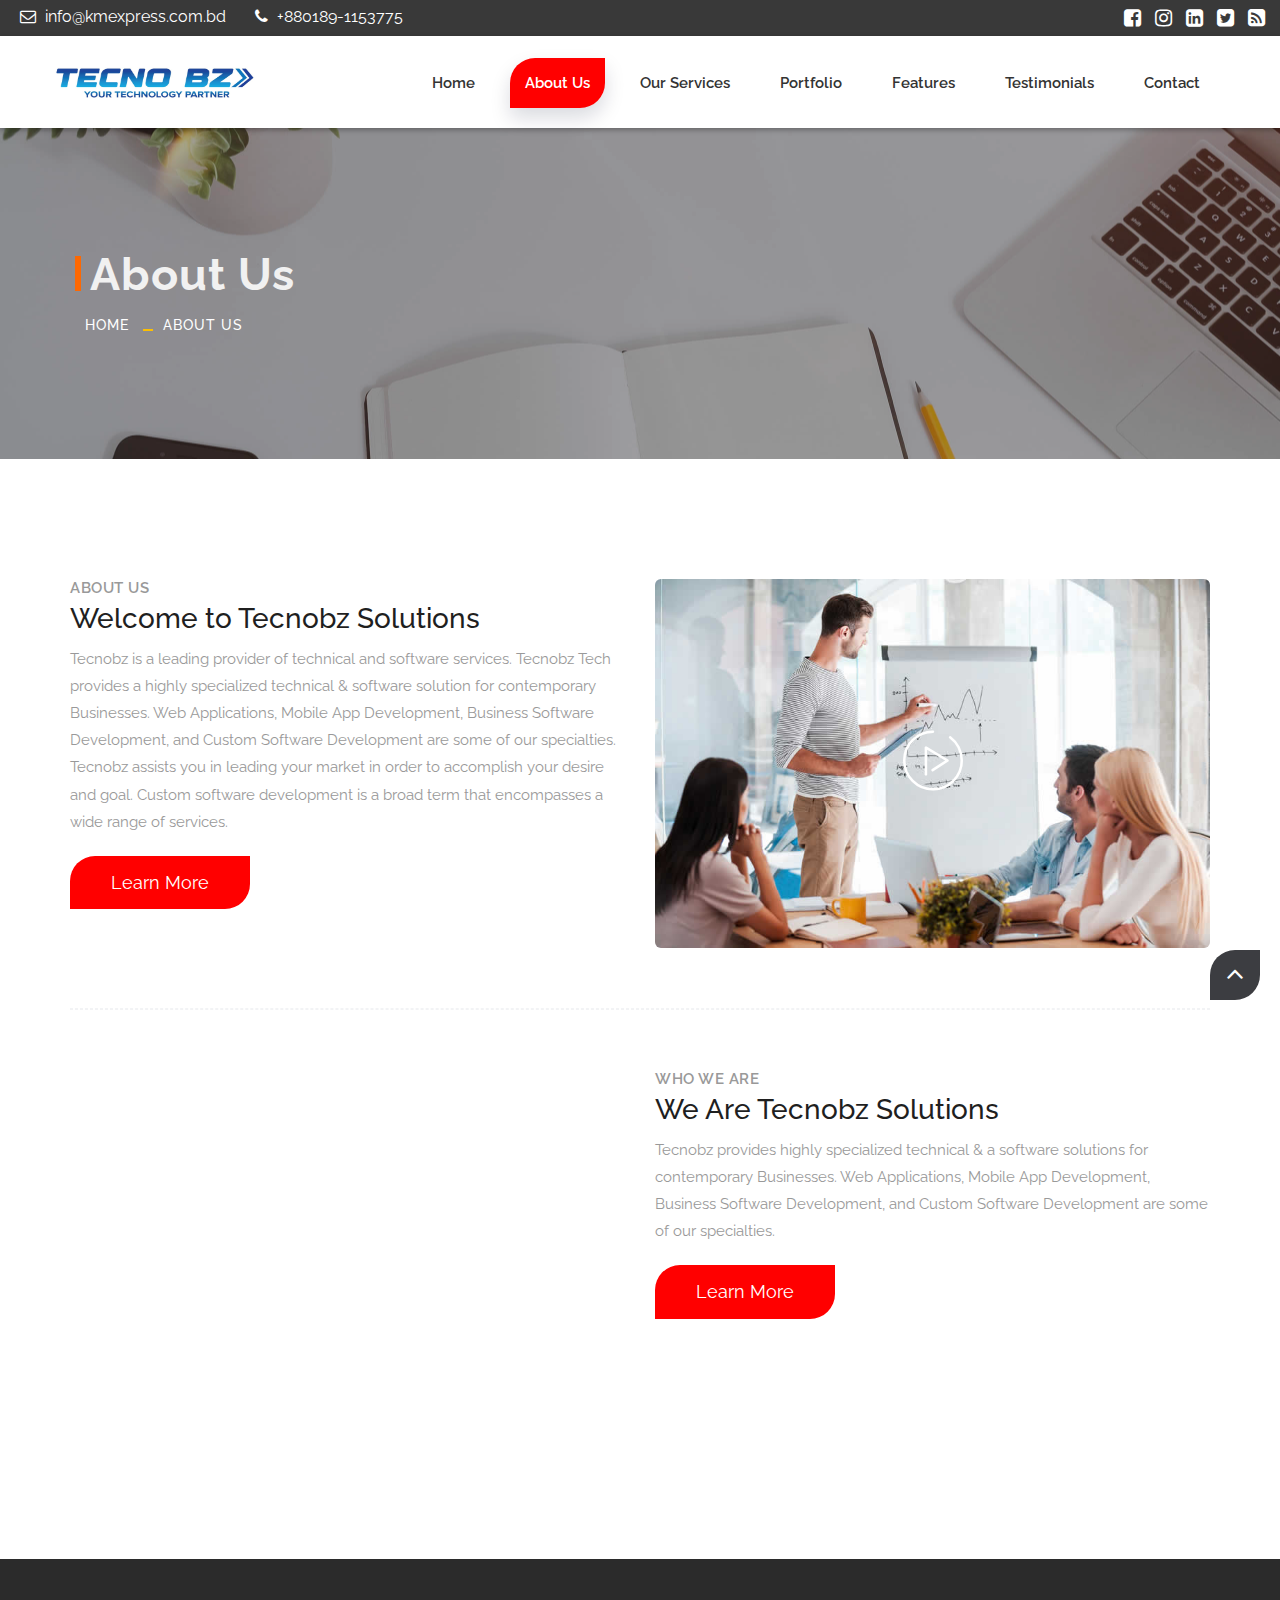
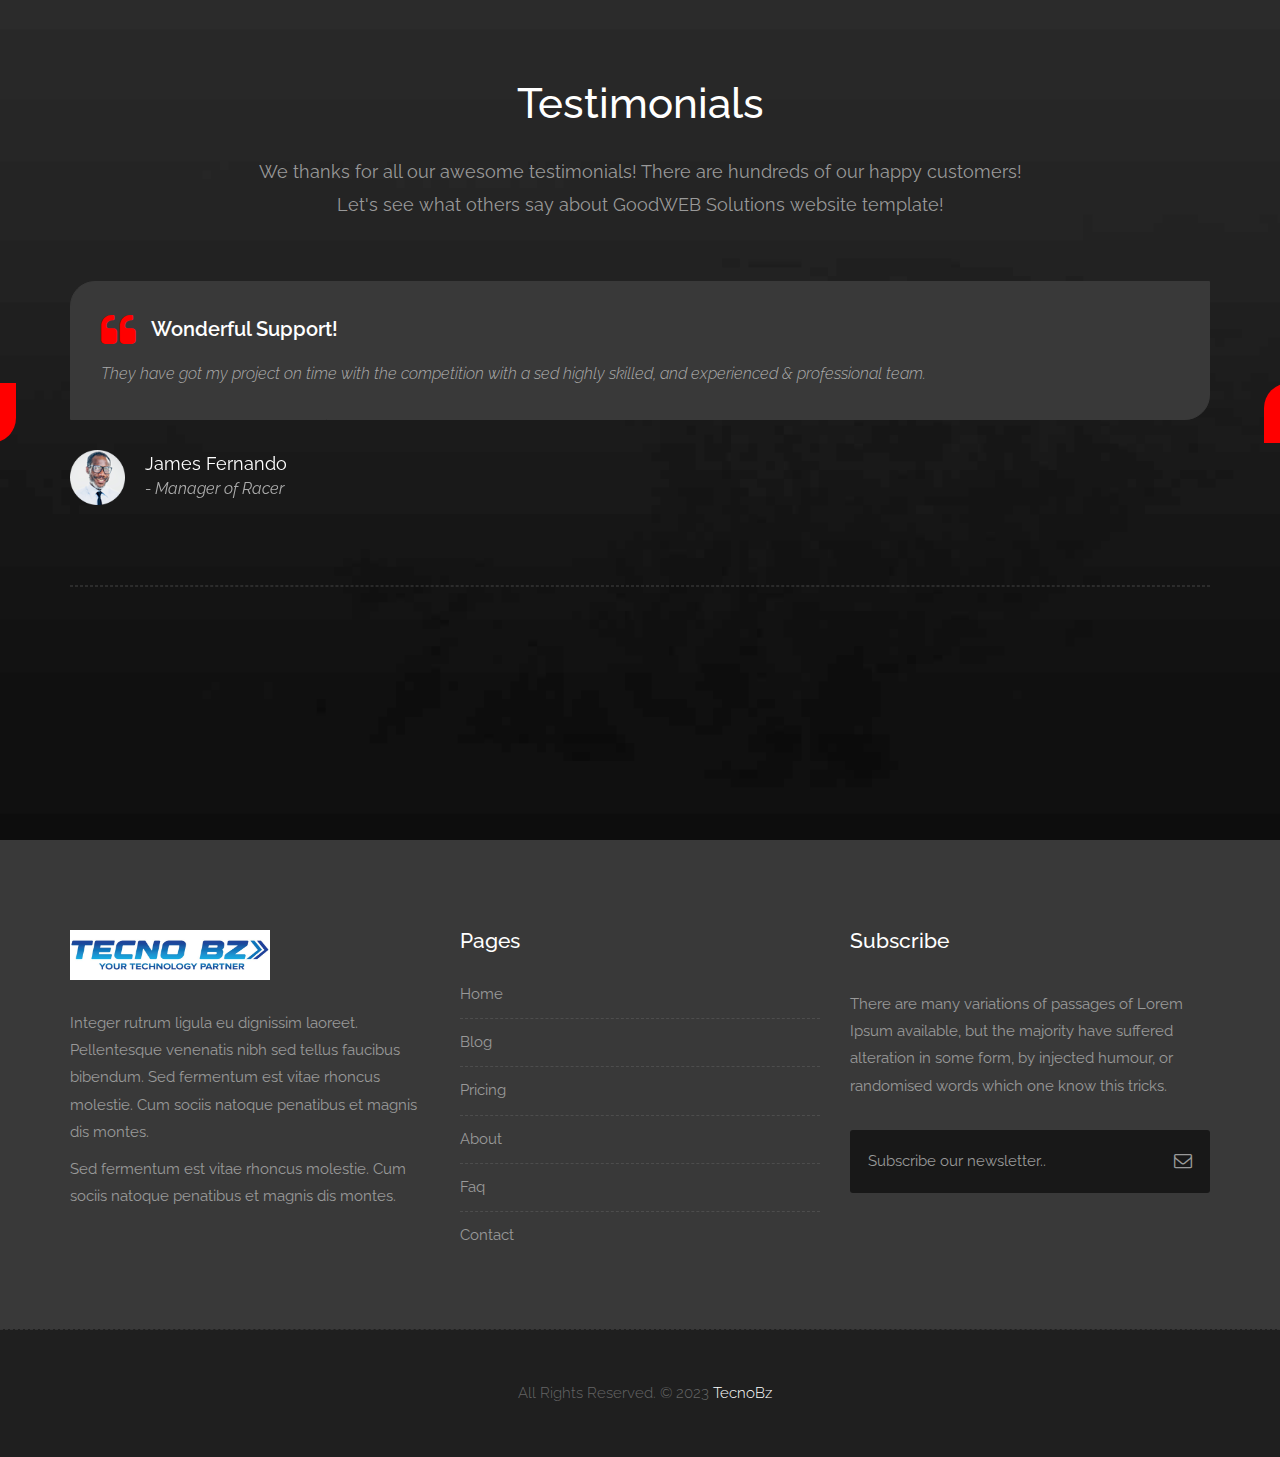
<file: about-us.html>
<!DOCTYPE html>
<html lang="en">

    <!-- Basic -->
    <meta charset="utf-8">
    <meta http-equiv="X-UA-Compatible" content="IE=edge">   
   
    <!-- Mobile Metas -->
    <meta name="viewport" content="width=device-width, minimum-scale=1.0, maximum-scale=1.0, user-scalable=no">
 
     <!-- Site Metas -->
    <title>about-us</title>  
    <meta name="keywords" content="">
    <meta name="description" content="">
    <meta name="author" content="">

 <!-- Site Icons -->
 <link rel="shortcut icon" href="images/tecno-bz.jpg" type="image/x-icon" />
 <link rel="apple-touch-icon" href="images/tecno-bz.jpg" />

    <!-- Bootstrap CSS -->
    <link rel="stylesheet" href="css/bootstrap.min.css">
    <!-- Site CSS -->
    <link rel="stylesheet" href="style.css">
    <!-- Responsive CSS -->
    <link rel="stylesheet" href="css/responsive.css">
    <!-- Custom CSS -->
    <link rel="stylesheet" href="css/custom.css">

    <!-- Modernizer for Portfolio -->
    <script src="js/modernizer.js"></script>

    <!--[if lt IE 9]>
      <script src="https://oss.maxcdn.com/libs/html5shiv/3.7.0/html5shiv.js"></script>
      <script src="https://oss.maxcdn.com/libs/respond.js/1.4.2/respond.min.js"></script>
    <![endif]-->

</head>
<body>

    <!-- LOADER -->
    <div id="preloader">
        <div class="loader">
			<div class="loader__bar"></div>
			<div class="loader__bar"></div>
			<div class="loader__bar"></div>
			<div class="loader__bar"></div>
			<div class="loader__bar"></div>
			<div class="loader__ball"></div>
		</div>
    </div><!-- end loader -->
    <!-- END LOADER -->
    
	<div class="top-bar">
		<div class="container-fluid">
			<div class="row">
				<div class="col-md-6 col-sm-6">
					<div class="left-top">
						<div class="email-box">
							<a href="#"><i class="fa fa-envelope-o" aria-hidden="true"></i> info@kmexpress.com.bd</a>
						</div>
						<div class="phone-box">
							<a href="tel:1234567890"><i class="fa fa-phone" aria-hidden="true"></i> +880189-1153775</a>
						</div>
					</div>
				</div>
				<div class="col-md-6 col-sm-6">
					<div class="right-top">
						<div class="social-box">
							<ul>
								<li><a href="#"><i class="fa fa-facebook-square" aria-hidden="true"></i></a></li>
								<li><a href="#"><i class="fa fa-instagram" aria-hidden="true"></i></a></li>
								<li><a href="#"><i class="fa fa-linkedin-square" aria-hidden="true"></i></a></li>
								<li><a href="#"><i class="fa fa-twitter-square" aria-hidden="true"></i></a></li>
								<li><a href="#"><i class="fa fa-rss-square" aria-hidden="true"></i></a></li>
							<ul>
						</div>
					</div>
				</div>
			</div>
		</div>
	</div>
    <header class="header header_style_01">
        <nav class="megamenu navbar navbar-default">
            <div class="container-fluid">
                <div class="navbar-header">
                    <button type="button" class="navbar-toggle collapsed" data-toggle="collapse" data-target="#navbar" aria-expanded="false" aria-controls="navbar">
                        <span class="sr-only">Toggle navigation</span>
                        <span class="icon-bar"></span>
                        <span class="icon-bar"></span>
                        <span class="icon-bar"></span>
                    </button>
                    <a class="navbar-brand" href="index.html"> <img src="images/tecno.jpg" alt="image" height="50px"
                        width="200px" />
                </a>
                </div>
                <div id="navbar" class="navbar-collapse collapse">
                    <ul class="nav navbar-nav navbar-right">
                        <li><a href="index.html">Home</a></li>
                        <li><a class="active" href="about-us.html">About us</a></li>
                        <li><a href="services.html">Our Services</a></li>
                        <li><a href="portfolio.html">Portfolio</a></li>
                        <li><a href="features.html">Features</a></li>
                        <li><a href="testimonials.html">Testimonials</a></li>
                        <!-- <li><a href="pricing.html">Pricing</a></li> -->
						<li><a href="contact.html">Contact</a></li>
                    </ul>
                </div>
            </div>
        </nav>
    </header>

   	<div class="banner-area banner-bg-1">
		<div class="container">
			<div class="row">
				<div class="col-md-12">
					<div class="banner">
						<h2>About Us</h2>
						<ul class="page-title-link">
							<li><a href="#">Home</a></li>
							<li><a href="#">About Us</a></li>
						</ul>
					</div>
				</div>
			</div>
		</div>
	</div>

    <div id="about" class="section wb">
        <div class="container">
            <div class="row">
                <div class="col-md-6">
                    <div class="message-box">
                        <h4>About Us</h4>
                        <h2>Welcome to Tecnobz Solutions</h2>
                        <!-- <p class="lead">Quisque eget nisl id nulla sagittis auctor quis id. Aliquam quis vehicula enim, non aliquam risus. Sed a tellus quis mi rhoncus dignissim.</p> -->

                        <p> Tecnobz is a leading provider of technical and software services. Tecnobz  Tech provides a highly specialized technical & software solution for contemporary Businesses.
                            Web Applications, Mobile App Development, Business Software Development, and Custom Software Development are some of our specialties. Tecnobz assists you in leading your market in order to accomplish your desire and goal. Custom software development is a broad term that encompasses a wide range of services.
                        </p>

                        <a href="#services" class="btn btn-light btn-radius btn-brd grd1">Learn More</a>
                    </div><!-- end messagebox -->
                </div><!-- end col -->

                <div class="col-md-6">
                    <div class="post-media wow fadeIn">
                        <img src="uploads/about_01.jpg" alt="" class="img-responsive img-rounded">
                        <a href="http://www.youtube.com/watch?v=nrJtHemSPW4" data-rel="prettyPhoto[gal]" class="playbutton"><i class="flaticon-play-button"></i></a>
                    </div><!-- end media -->
                </div><!-- end col -->
            </div><!-- end row -->

            <hr class="hr1"> 

            <div class="row">
				<div class="col-md-6">
                    <div class="post-media wow fadeIn">
                        <img src="uploads/about_02.jpg" alt="" class="img-responsive img-rounded">
                    </div><!-- end media -->
                </div><!-- end col -->
				
                <div class="col-md-6">
                    <div class="message-box">
                        <h4>Who We are</h4>
                        <h2>We Are Tecnobz Solutions</h2>
                        <!-- <p class="lead">Quisque eget nisl id nulla sagittis auctor quis id. Aliquam quis vehicula enim, non aliquam risus. Sed a tellus quis mi rhoncus dignissim.</p> -->

                        <p> Tecnobz provides highly specialized technical &amp; a software solutions for contemporary Businesses. Web Applications, Mobile App Development, Business Software Development, and Custom Software Development are some of our specialties.</p>

                        <a href="#services" class="btn btn-light btn-radius btn-brd grd1">Learn More</a>
                    </div><!-- end messagebox -->
                </div><!-- end col -->
            </div><!-- end row -->
        </div><!-- end container -->
    </div><!-- end section -->

    <div id="testimonials" class="parallax section db parallax-off" style="background-image:url('uploads/parallax_03.jpg');">
        <div class="container">
            <div class="section-title text-center">
                <h3>Testimonials</h3>
                <p class="lead">We thanks for all our awesome testimonials! There are hundreds of our happy customers! <br>Let's see what others say about GoodWEB Solutions website template!</p>
            </div><!-- end title -->

            <div class="row">
                <div class="col-md-12 col-sm-12">
                    <div class="testi-carousel owl-carousel owl-theme">
                        <div class="testimonial clearfix">
                            <div class="desc">
                                <h3><i class="fa fa-quote-left"></i> Wonderful Support!</h3>
                                <p class="lead">They have got my project on time with the competition with a sed highly skilled, and experienced & professional team.</p>
                            </div>
                            <div class="testi-meta">
                                <img src="uploads/testi_01.png" alt="" class="img-responsive alignleft">
                                <h4>James Fernando <small>- Manager of Racer</small></h4>
                            </div>
                            <!-- end testi-meta -->
                        </div>
                        <!-- end testimonial -->

                        <div class="testimonial clearfix">
                            <div class="desc">
                                <h3><i class="fa fa-quote-left"></i> Awesome Services!</h3>
                                <p class="lead">Explain to you how all this mistaken idea of denouncing pleasure and praising pain was born and I will give you completed.</p>
                            </div>
                            <div class="testi-meta">
                                <img src="uploads/testi_02.png" alt="" class="img-responsive alignleft">
                                <h4>Jacques Philips <small>- Designer</small></h4>
                            </div>
                            <!-- end testi-meta -->
                        </div>
                        <!-- end testimonial -->

                        <div class="testimonial clearfix">
                            <div class="desc">
                                <h3><i class="fa fa-quote-left"></i> Great & Talented Team!</h3>
                                <p class="lead">The master-builder of human happines no one rejects, dislikes avoids pleasure itself, because it is very pursue pleasure. </p>
                            </div>
                            <div class="testi-meta">
                                <img src="uploads/testi_03.png" alt="" class="img-responsive alignleft">
                                <h4>Venanda Mercy <small>- Newyork City</small></h4>
                            </div>
                            <!-- end testi-meta -->
                        </div>
                        <!-- end testimonial -->
                        <div class="testimonial clearfix">
                            <div class="desc">
                                <h3><i class="fa fa-quote-left"></i> Wonderful Support!</h3>
                                <p class="lead">They have got my project on time with the competition with a sed highly skilled, and experienced & professional team.</p>
                            </div>
                            <div class="testi-meta">
                                <img src="uploads/testi_01.png" alt="" class="img-responsive alignleft">
                                <h4>James Fernando <small>- Manager of Racer</small></h4>
                            </div>
                            <!-- end testi-meta -->
                        </div>
                        <!-- end testimonial -->

                        <div class="testimonial clearfix">
                            <div class="desc">
                                <h3><i class="fa fa-quote-left"></i> Awesome Services!</h3>
                                <p class="lead">Explain to you how all this mistaken idea of denouncing pleasure and praising pain was born and I will give you completed.</p>
                            </div>
                            <div class="testi-meta">
                                <img src="uploads/testi_02.png" alt="" class="img-responsive alignleft">
                                <h4>Jacques Philips <small>- Designer</small></h4>
                            </div>
                            <!-- end testi-meta -->
                        </div>
                        <!-- end testimonial -->

                        <div class="testimonial clearfix">
                            <div class="desc">
                                <h3><i class="fa fa-quote-left"></i> Great & Talented Team!</h3>
                                <p class="lead">The master-builder of human happines no one rejects, dislikes avoids pleasure itself, because it is very pursue pleasure. </p>
                            </div>
                            <div class="testi-meta">
                                <img src="uploads/testi_03.png" alt="" class="img-responsive alignleft">
                                <h4>Venanda Mercy <small>- Newyork City</small></h4>
                            </div>
                            <!-- end testi-meta -->
                        </div><!-- end testimonial -->
                    </div><!-- end carousel -->
                </div><!-- end col -->
            </div><!-- end row -->

            <hr class="hr1">

            <div class="row logos">
                <div class="col-md-2 col-sm-2 col-xs-6 wow fadeInUp">
                    <a href="#"><img src="uploads/logo_01.png" alt="" class="img-repsonsive"></a>
                </div>
                <div class="col-md-2 col-sm-2 col-xs-6 wow fadeInUp">
                    <a href="#"><img src="uploads/logo_02.png" alt="" class="img-repsonsive"></a>
                </div>
                <div class="col-md-2 col-sm-2 col-xs-6 wow fadeInUp">
                    <a href="#"><img src="uploads/logo_03.png" alt="" class="img-repsonsive"></a>
                </div>
                <div class="col-md-2 col-sm-2 col-xs-6 wow fadeInUp">
                    <a href="#"><img src="uploads/logo_04.png" alt="" class="img-repsonsive"></a>
                </div>
                <div class="col-md-2 col-sm-2 col-xs-6 wow fadeInUp">
                    <a href="#"><img src="uploads/logo_05.png" alt="" class="img-repsonsive"></a>
                </div>
                <div class="col-md-2 col-sm-2 col-xs-6 wow fadeInUp">
                    <a href="#"><img src="uploads/logo_06.png" alt="" class="img-repsonsive"></a>
                </div>
            </div><!-- end row -->

        </div><!-- end container -->
    </div><!-- end section -->

    <footer class="footer">
        <div class="container">
            <div class="row">
                <div class="col-md-4 col-sm-4 col-xs-12">
                    <div class="widget clearfix">
                        <div class="widget-title">
                            <img src="images/tecno.jpg" alt="image" height="50px" width="200px"/>

                        </div>
                        <p> Integer rutrum ligula eu dignissim laoreet. Pellentesque venenatis nibh sed tellus faucibus bibendum. Sed fermentum est vitae rhoncus molestie. Cum sociis natoque penatibus et magnis dis montes.</p>
                        <p>Sed fermentum est vitae rhoncus molestie. Cum sociis natoque penatibus et magnis dis montes.</p>
                    </div><!-- end clearfix -->
                </div><!-- end col -->

				<div class="col-md-4 col-sm-4 col-xs-12">
                    <div class="widget clearfix">
                        <div class="widget-title">
                            <h3>Pages</h3>
                        </div>

                        <ul class="footer-links hov">
                            <li><a href="#">Home <span class="icon icon-arrow-right2"></span></a></li>
							<li><a href="#">Blog <span class="icon icon-arrow-right2"></span></a></li>
							<li><a href="#">Pricing <span class="icon icon-arrow-right2"></span></a></li>
							<li><a href="#">About <span class="icon icon-arrow-right2"></span></a></li>
							<li><a href="#">Faq <span class="icon icon-arrow-right2"></span></a></li>
							<li><a href="#">Contact <span class="icon icon-arrow-right2"></span></a></li>
                        </ul><!-- end links -->
                    </div><!-- end clearfix -->
                </div><!-- end col -->
				
                <div class="col-md-4 col-sm-4 col-xs-12">
                    <div class="footer-distributed widget clearfix">
                        <div class="widget-title">
                            <h3>Subscribe</h3>
							<p>There are many variations of passages of Lorem Ipsum available, but the majority have suffered alteration in some form, by injected humour, or randomised words which one know this tricks.</p>
                        </div>
						
						<div class="footer-right">
							<form method="get" action="#">
								<input placeholder="Subscribe our newsletter.." name="search">
								<i class="fa fa-envelope-o"></i>
							</form>
						</div>                        
                    </div><!-- end clearfix -->
                </div><!-- end col -->
            </div><!-- end row -->
        </div><!-- end container -->
    </footer><!-- end footer -->

    <div class="copyrights">
        <div class="container">
            <div class="footer-distributed">
                <div class="footer-left">                   
                    <p class="footer-company-name">
                        All Rights Reserved. &copy; 2023 <a href="#">TecnoBz</a>
                      </p>
                </div>

                
            </div>
        </div><!-- end container -->
    </div><!-- end copyrights -->

    <a href="#" id="scroll-to-top" class="dmtop global-radius"><i class="fa fa-angle-up"></i></a>

    <!-- ALL JS FILES -->
    <script src="js/all.js"></script>
    <!-- ALL PLUGINS -->
    <script src="js/custom.js"></script>
    <script src="js/portfolio.js"></script>
    <script src="js/hoverdir.js"></script>    

</body>
</html>
</file>
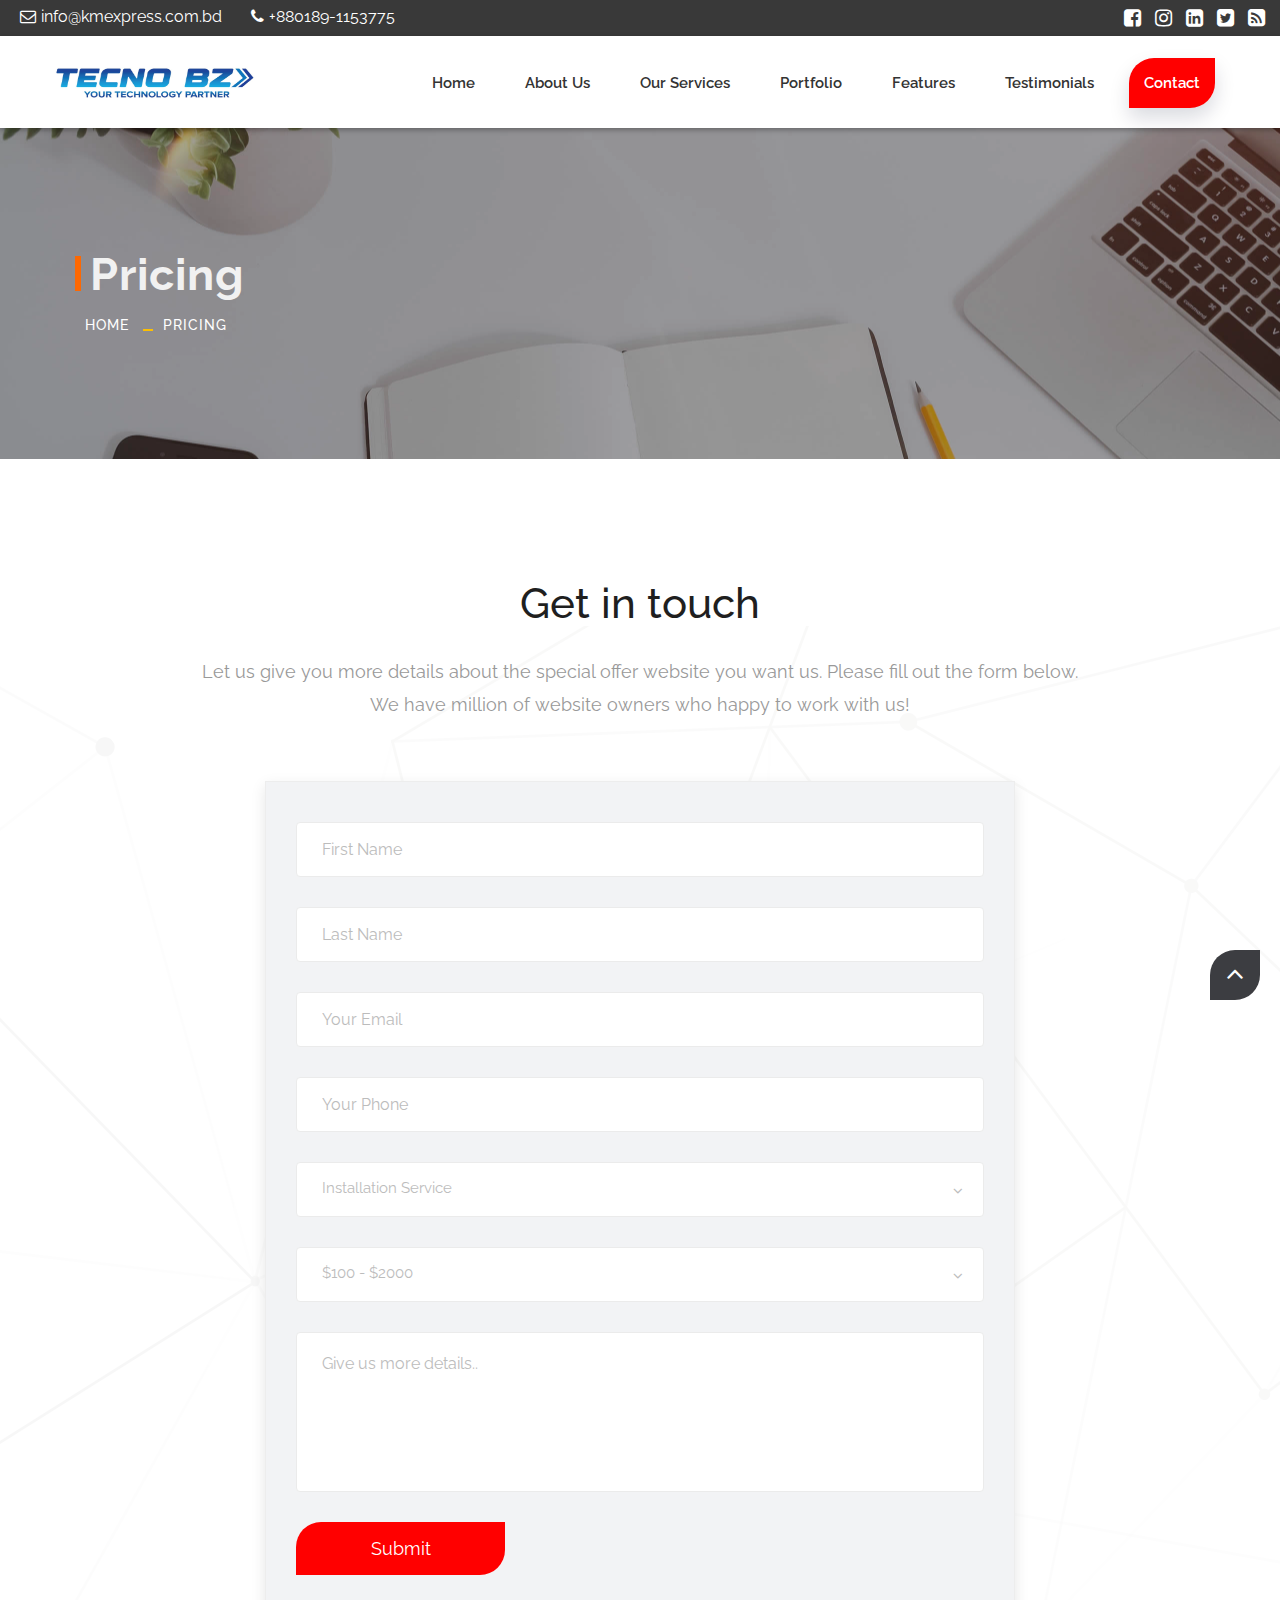
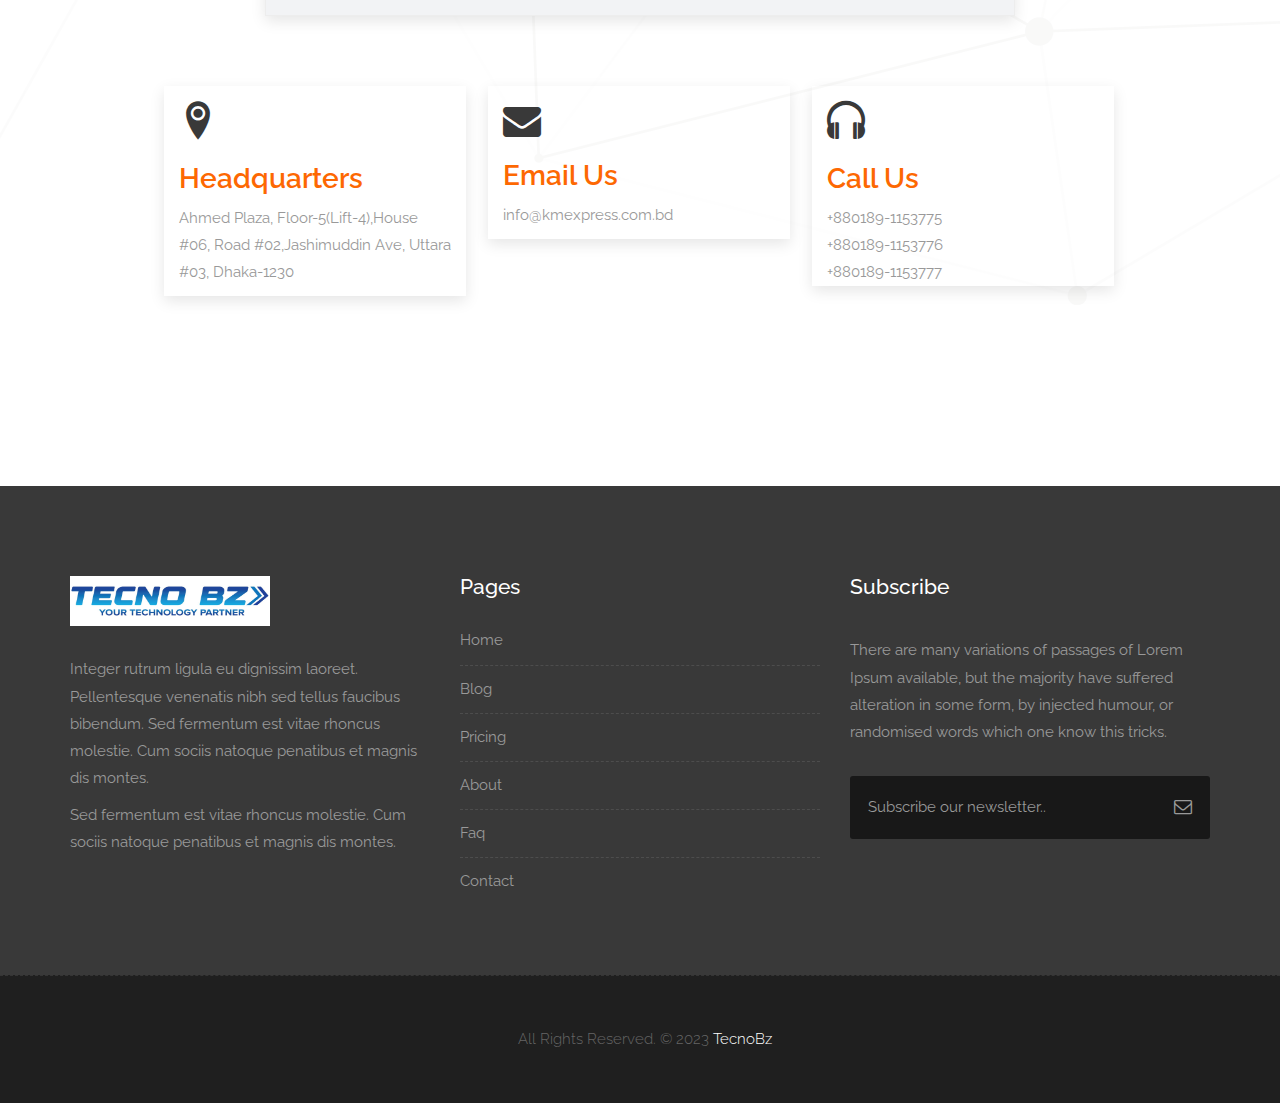
<file: contact.html>
<!DOCTYPE html>
<html lang="en">
  <head>
    <!-- Basic -->
    <meta charset="utf-8" />
    <meta http-equiv="X-UA-Compatible" content="IE=edge" />

    <!-- Mobile Metas -->
    <meta
      name="viewport"
      content="width=device-width, minimum-scale=1.0, maximum-scale=1.0, user-scalable=no"
    />

    <!-- Site Metas -->
    <title>GoodWEB Solutions - Responsive HTML5 Landing Page Template</title>
    <meta name="keywords" content="" />
    <meta name="description" content="" />
    <meta name="author" content="" />

 <!-- Site Icons -->
 <link rel="shortcut icon" href="images/tecno-bz.jpg" type="image/x-icon" />
 <link rel="apple-touch-icon" href="images/tecno-bz.jpg" />

    <!-- Bootstrap CSS -->
    <link rel="stylesheet" href="css/bootstrap.min.css" />
    <!-- Site CSS -->
    <link rel="stylesheet" href="style.css" />
    <!-- Responsive CSS -->
    <link rel="stylesheet" href="css/responsive.css" />
    <!-- Custom CSS -->
    <link rel="stylesheet" href="css/custom.css" />

    <!-- Modernizer for Portfolio -->
    <script src="js/modernizer.js"></script>

    <!--[if lt IE 9]>
      <script src="https://oss.maxcdn.com/libs/html5shiv/3.7.0/html5shiv.js"></script>
      <script src="https://oss.maxcdn.com/libs/respond.js/1.4.2/respond.min.js"></script>
    <![endif]-->
  </head>
  <body>
    <!-- LOADER -->
    <div id="preloader">
      <div class="loader">
        <div class="loader__bar"></div>
        <div class="loader__bar"></div>
        <div class="loader__bar"></div>
        <div class="loader__bar"></div>
        <div class="loader__bar"></div>
        <div class="loader__ball"></div>
      </div>
    </div>
    <!-- end loader -->
    <!-- END LOADER -->

    <div class="top-bar">
      <div class="container-fluid">
        <div class="row">
          <div class="col-md-6 col-sm-6">
            <div class="left-top">
              <div class="email-box">
                <a href="#"
                  ><i class="fa fa-envelope-o" aria-hidden="true"></i
                  >info@kmexpress.com.bd</a
                >
              </div>
              <div class="phone-box">
                <a href="tel:1234567890"
                  ><i class="fa fa-phone" aria-hidden="true"></i
                  >+880189-1153775</a
                >
              </div>
            </div>
          </div>
          <div class="col-md-6 col-sm-6">
            <div class="right-top">
              <div class="social-box">
                <ul>
                  <li>
                    <a href="#"
                      ><i class="fa fa-facebook-square" aria-hidden="true"></i
                    ></a>
                  </li>
                  <li>
                    <a href="#"
                      ><i class="fa fa-instagram" aria-hidden="true"></i
                    ></a>
                  </li>
                  <li>
                    <a href="#"
                      ><i class="fa fa-linkedin-square" aria-hidden="true"></i
                    ></a>
                  </li>
                  <li>
                    <a href="#"
                      ><i class="fa fa-twitter-square" aria-hidden="true"></i
                    ></a>
                  </li>
                  <li>
                    <a href="#"
                      ><i class="fa fa-rss-square" aria-hidden="true"></i
                    ></a>
                  </li>
                </ul>
              </div>
            </div>
          </div>
        </div>
      </div>
    </div>
    <header class="header header_style_01">
      <nav class="megamenu navbar navbar-default">
        <div class="container-fluid">
          <div class="navbar-header">
            <button
              type="button"
              class="navbar-toggle collapsed"
              data-toggle="collapse"
              data-target="#navbar"
              aria-expanded="false"
              aria-controls="navbar"
            >
              <span class="sr-only">Toggle navigation</span>
              <span class="icon-bar"></span>
              <span class="icon-bar"></span>
              <span class="icon-bar"></span>
            </button>
            <a class="navbar-brand" href="index.html"> <img src="images/tecno.jpg" alt="image" height="50px"
              width="200px" />
      </a>
          </div>
          <div id="navbar" class="navbar-collapse collapse">
            <ul class="nav navbar-nav navbar-right">
              <li><a href="index.html">Home</a></li>
              <li><a href="about-us.html">About us</a></li>
              <li><a href="services.html">Our Services</a></li>
              <li><a href="portfolio.html">Portfolio</a></li>
              <li><a href="features.html">Features</a></li>
              <li><a href="testimonials.html">Testimonials</a></li>
              <!-- <li><a href="pricing.html">Pricing</a></li> -->
              <li><a class="active" href="contact.html">Contact</a></li>
            </ul>
          </div>
        </div>
      </nav>
    </header>

    <div class="banner-area banner-bg-1">
      <div class="container">
        <div class="row">
          <div class="col-md-12">
            <div class="banner">
              <h2>Pricing</h2>
              <ul class="page-title-link">
                <li><a href="#">Home</a></li>
                <li><a href="#">Pricing</a></li>
              </ul>
            </div>
          </div>
        </div>
      </div>
    </div>

    <div id="contact" class="section wb">
      <div class="container">
        <div class="section-title text-center">
          <h3>Get in touch</h3>
          <p class="lead">
            Let us give you more details about the special offer website you
            want us. Please fill out the form below. <br />We have million of
            website owners who happy to work with us!
          </p>
        </div>
        <!-- end title -->

        <div class="row">
          <div class="col-md-8 col-md-offset-2">
            <div class="contact_form">
              <div id="message"></div>
              <form
                id="contactform"
                class="row"
                action="contact.php"
                name="contactform"
                method="post"
              >
                <fieldset class="row-fluid">
                  <div class="col-lg-12 col-md-12 col-sm-12 col-xs-12">
                    <input
                      type="text"
                      name="first_name"
                      id="first_name"
                      class="form-control"
                      placeholder="First Name"
                    />
                  </div>
                  <div class="col-lg-12 col-md-12 col-sm-12 col-xs-12">
                    <input
                      type="text"
                      name="last_name"
                      id="last_name"
                      class="form-control"
                      placeholder="Last Name"
                    />
                  </div>
                  <div class="col-lg-12 col-md-12 col-sm-12 col-xs-12">
                    <input
                      type="email"
                      name="email"
                      id="email"
                      class="form-control"
                      placeholder="Your Email"
                    />
                  </div>
                  <div class="col-lg-12 col-md-12 col-sm-12 col-xs-12">
                    <input
                      type="text"
                      name="phone"
                      id="phone"
                      class="form-control"
                      placeholder="Your Phone"
                    />
                  </div>
                  <div class="col-lg-12 col-md-12 col-sm-12 col-xs-12">
                    <label class="sr-only">Select Service</label>
                    <select
                      name="select_service"
                      id="select_service"
                      class="selectpicker form-control"
                      data-style="btn-white"
                    >
                      <option value="12">Installation Service</option>
                      <option value="Web Design">Web Design</option>
                      <option value="Web Development">Web Development</option>
                      <option value="Graphic Design">Graphic Design</option>
                      <option value="Others">Others</option>
                    </select>
                  </div>
                  <div class="col-lg-12 col-md-12 col-sm-12 col-xs-12">
                    <label class="sr-only">What is max price?</label>
                    <select
                      name="select_price"
                      id="select_price"
                      class="selectpicker form-control"
                      data-style="btn-white"
                    >
                      <option value="$100 - $2000">$100 - $2000</option>
                      <option value="$2000 - $4000">$2000 - $4000</option>
                      <option value="$4000 - $10000">$4000 - $10000</option>
                    </select>
                  </div>
                  <div class="col-lg-12 col-md-12 col-sm-12 col-xs-12">
                    <textarea
                      class="form-control"
                      name="comments"
                      id="comments"
                      rows="6"
                      placeholder="Give us more details.."
                    ></textarea>
                  </div>
                  <div class="col-lg-4 col-md-4 col-sm-4 col-xs-12 text-center">
                    <button
                      type="submit"
                      value="SEND"
                      id="submit"
                      class="btn btn-light btn-radius btn-brd grd1 btn-block"
                    >
                      Submit
                    </button>
                  </div>
                </fieldset>
              </form>
            </div>
          </div>
          <!-- end col -->
        </div>
        <!-- end row -->

        <div class="row">
          <div
            class="col-md-offset-1 col-sm-10 col-md-10 col-sm-offset-1 pd-add"
          >
            <div class="address-item">
              <div class="address-icon">
                <i class="icon icon-location2"></i>
              </div>
              <h3>Headquarters</h3>
              <p>
                Ahmed Plaza, Floor-5(Lift-4),House #06, Road #02,Jashimuddin
                Ave, Uttara #03, Dhaka-1230
              </p>
            </div>
            <div class="address-item">
              <div class="address-icon">
                <i class="fa fa-envelope" aria-hidden="true"></i>
              </div>
              <h3>Email Us</h3>
              <p>
                info@kmexpress.com.bd
                <!-- <br>info@yoursite.com</p> -->
              </p>
            </div>

            <div class="address-item">
              <div class="address-icon">
                <i class="icon icon-headphones"></i>
              </div>
              <h3>Call Us</h3>
              +880189-1153775<br />
              +880189-1153776<br />
              +880189-1153777
            </div>
          </div>
        </div>
        <!-- end row -->
      </div>
      <!-- end container -->
    </div>
    <!-- end section -->

    <footer class="footer">
      <div class="container">
        <div class="row">
          <div class="col-md-4 col-sm-4 col-xs-12">
            <div class="widget clearfix">
              <div class="widget-title">
                <img src="images/tecno.jpg" alt="image" height="50px" width="200px"/>

              </div>
              <p>
                Integer rutrum ligula eu dignissim laoreet. Pellentesque
                venenatis nibh sed tellus faucibus bibendum. Sed fermentum est
                vitae rhoncus molestie. Cum sociis natoque penatibus et magnis
                dis montes.
              </p>
              <p>
                Sed fermentum est vitae rhoncus molestie. Cum sociis natoque
                penatibus et magnis dis montes.
              </p>
            </div>
            <!-- end clearfix -->
          </div>
          <!-- end col -->

          <div class="col-md-4 col-sm-4 col-xs-12">
            <div class="widget clearfix">
              <div class="widget-title">
                <h3>Pages</h3>
              </div>

              <ul class="footer-links hov">
                <li>
                  <a href="#"
                    >Home <span class="icon icon-arrow-right2"></span
                  ></a>
                </li>
                <li>
                  <a href="#"
                    >Blog <span class="icon icon-arrow-right2"></span
                  ></a>
                </li>
                <li>
                  <a href="#"
                    >Pricing <span class="icon icon-arrow-right2"></span
                  ></a>
                </li>
                <li>
                  <a href="#"
                    >About <span class="icon icon-arrow-right2"></span
                  ></a>
                </li>
                <li>
                  <a href="#"
                    >Faq <span class="icon icon-arrow-right2"></span
                  ></a>
                </li>
                <li>
                  <a href="#"
                    >Contact <span class="icon icon-arrow-right2"></span
                  ></a>
                </li>
              </ul>
              <!-- end links -->
            </div>
            <!-- end clearfix -->
          </div>
          <!-- end col -->

          <div class="col-md-4 col-sm-4 col-xs-12">
            <div class="footer-distributed widget clearfix">
              <div class="widget-title">
                <h3>Subscribe</h3>
                <p>
                  There are many variations of passages of Lorem Ipsum
                  available, but the majority have suffered alteration in some
                  form, by injected humour, or randomised words which one know
                  this tricks.
                </p>
              </div>

              <div class="footer-right">
                <form method="get" action="#">
                  <input
                    placeholder="Subscribe our newsletter.."
                    name="search"
                  />
                  <i class="fa fa-envelope-o"></i>
                </form>
              </div>
            </div>
            <!-- end clearfix -->
          </div>
          <!-- end col -->
        </div>
        <!-- end row -->
      </div>
      <!-- end container -->
    </footer>
    <!-- end footer -->

    <div class="copyrights">
      <div class="container">
        <div class="footer-distributed">
          <div class="footer-left">
            <p class="footer-company-name">
              All Rights Reserved. &copy; 2023 <a href="#">TecnoBz</a>
            </p>
          </div>
        </div>
      </div>
      <!-- end container -->
    </div>
    <!-- end copyrights -->

    <a href="#" id="scroll-to-top" class="dmtop global-radius"
      ><i class="fa fa-angle-up"></i
    ></a>

    <!-- ALL JS FILES -->
    <script src="js/all.js"></script>
    <!-- ALL PLUGINS -->
    <script src="js/custom.js"></script>
    <script src="js/portfolio.js"></script>
    <script src="js/hoverdir.js"></script>
  </body>
</html>
</file>
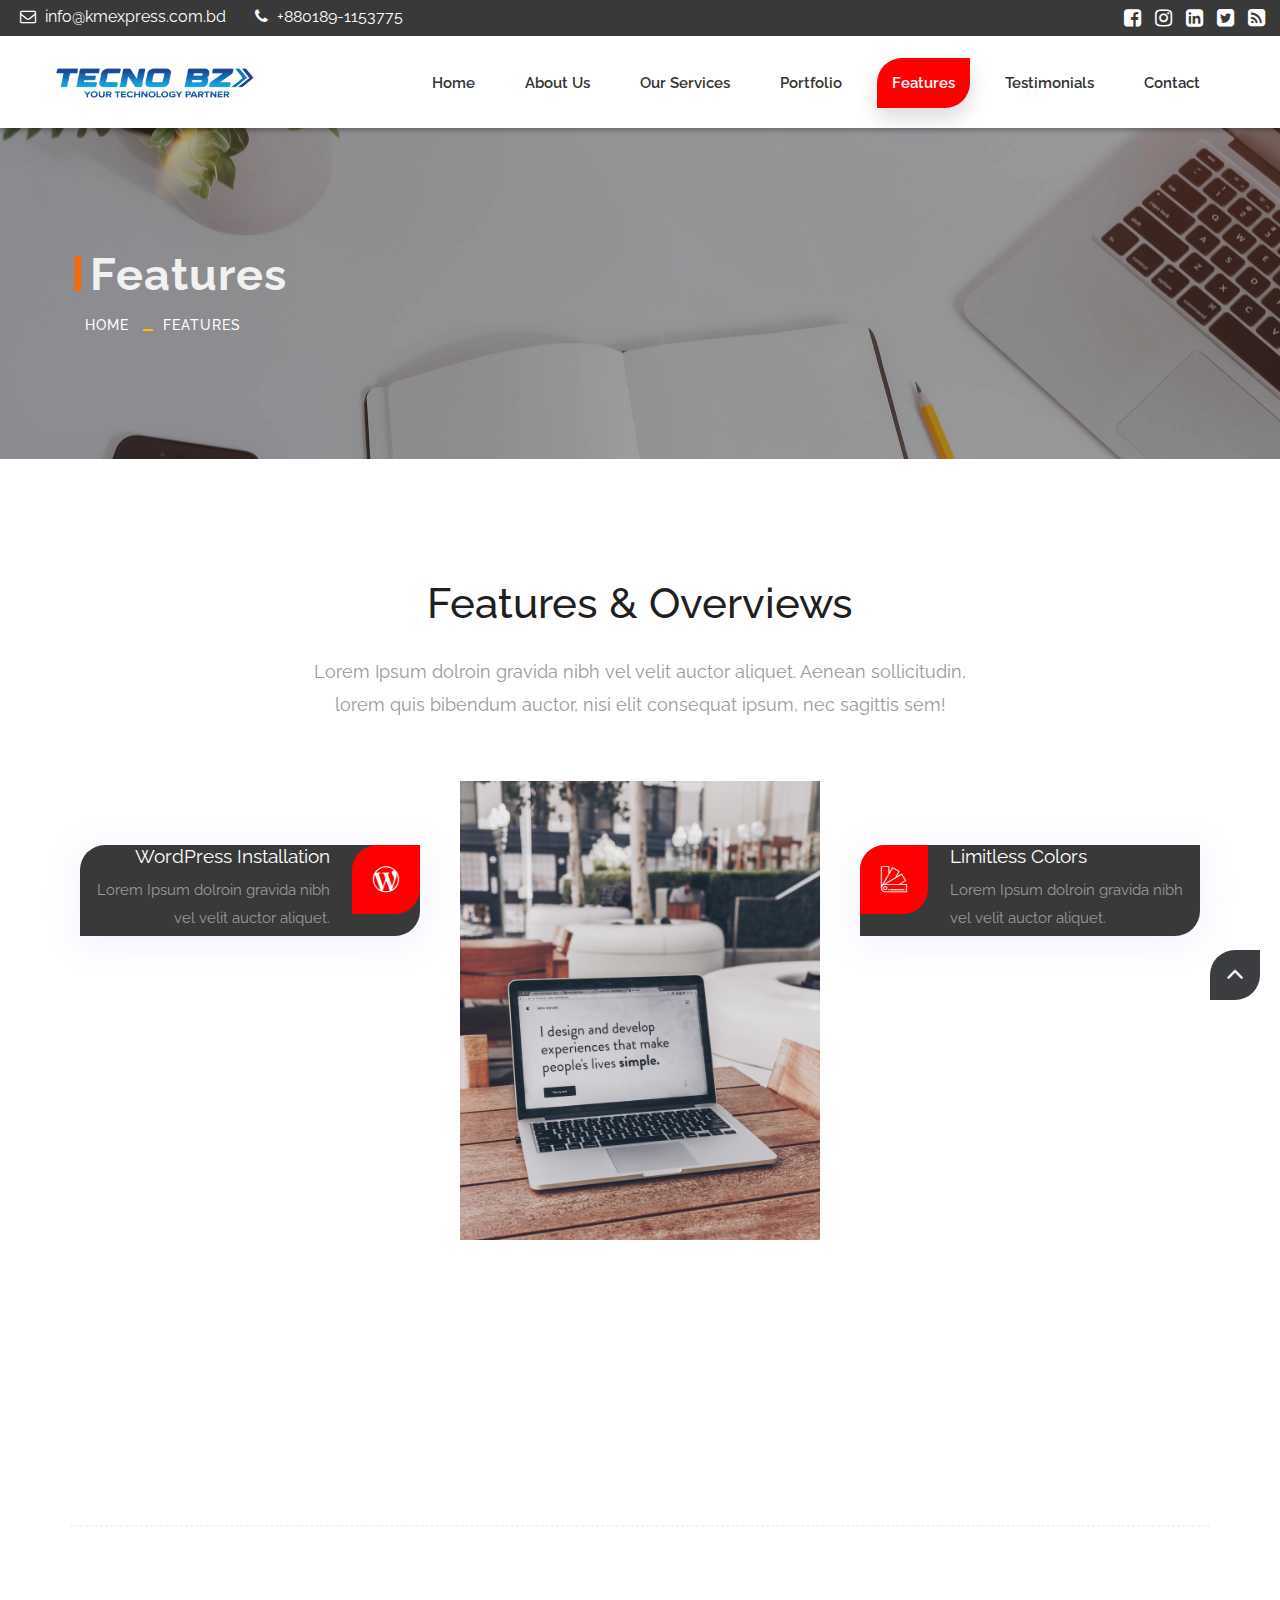
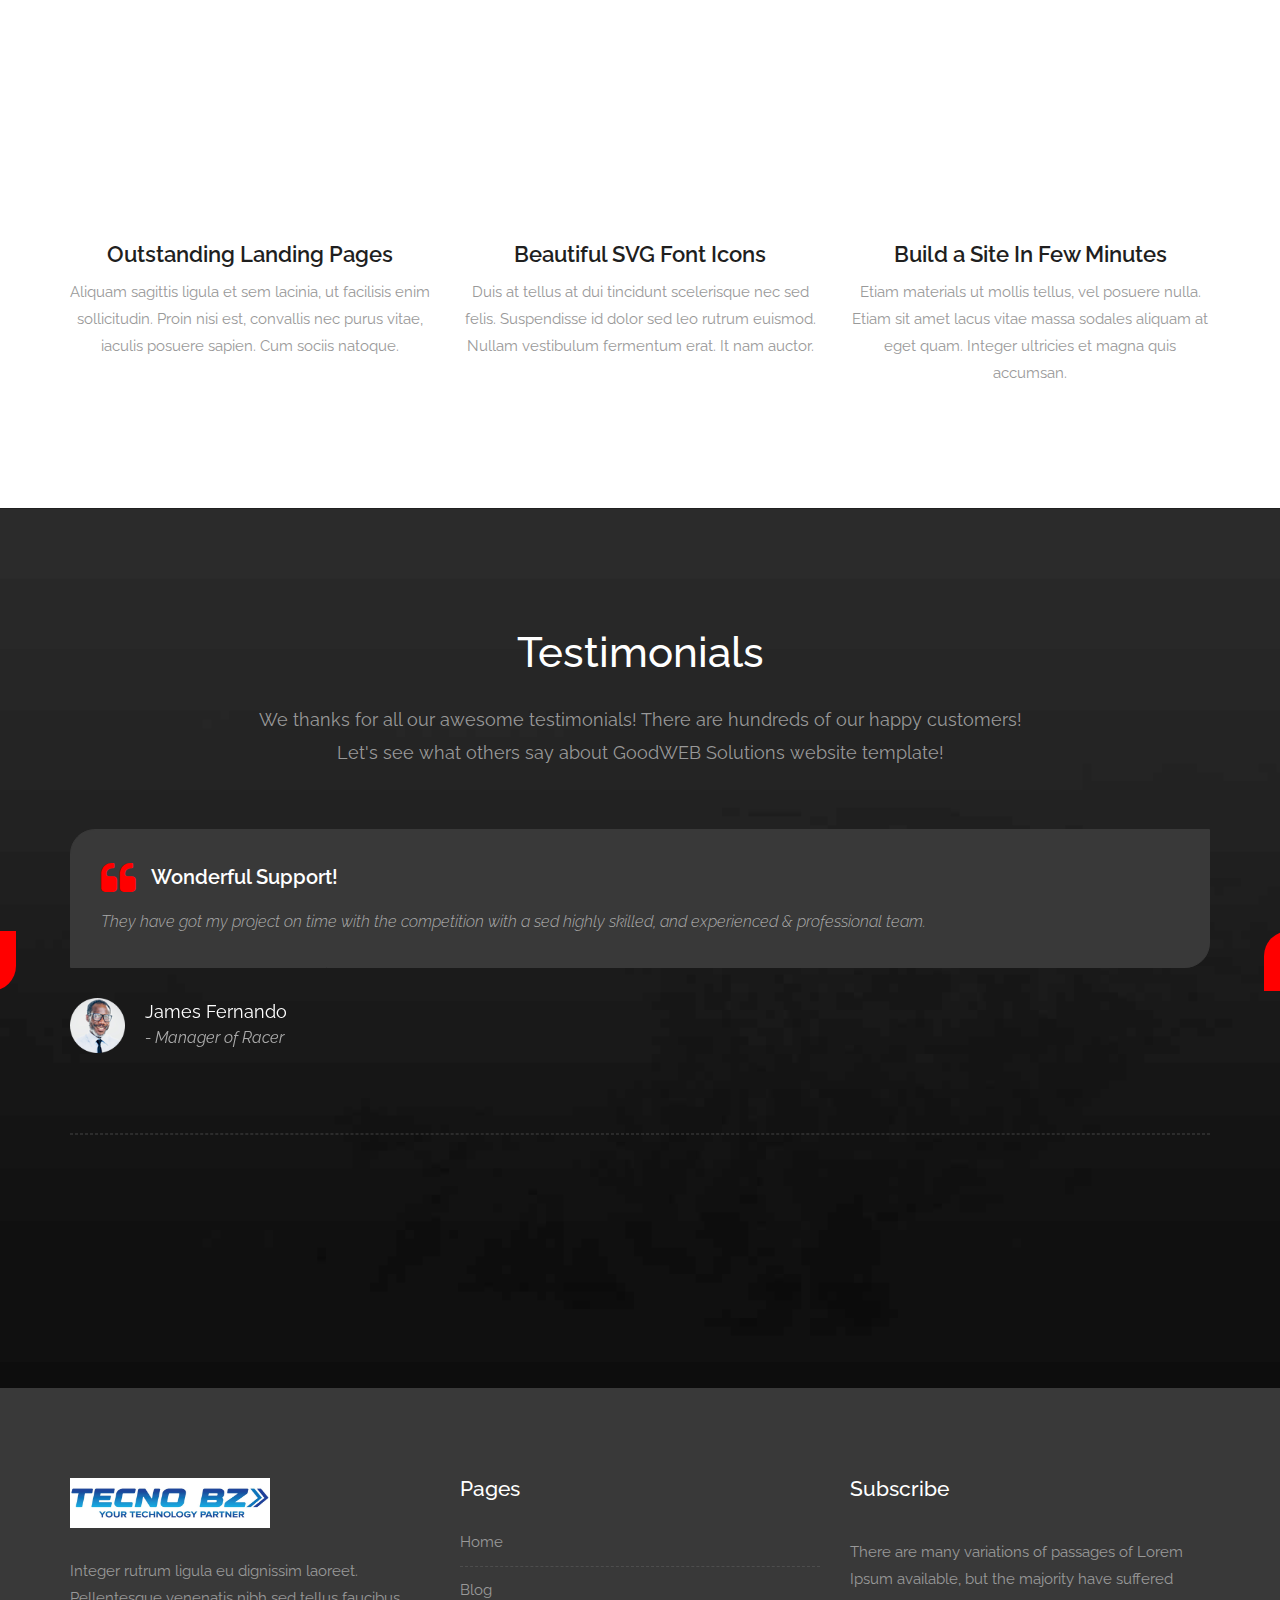
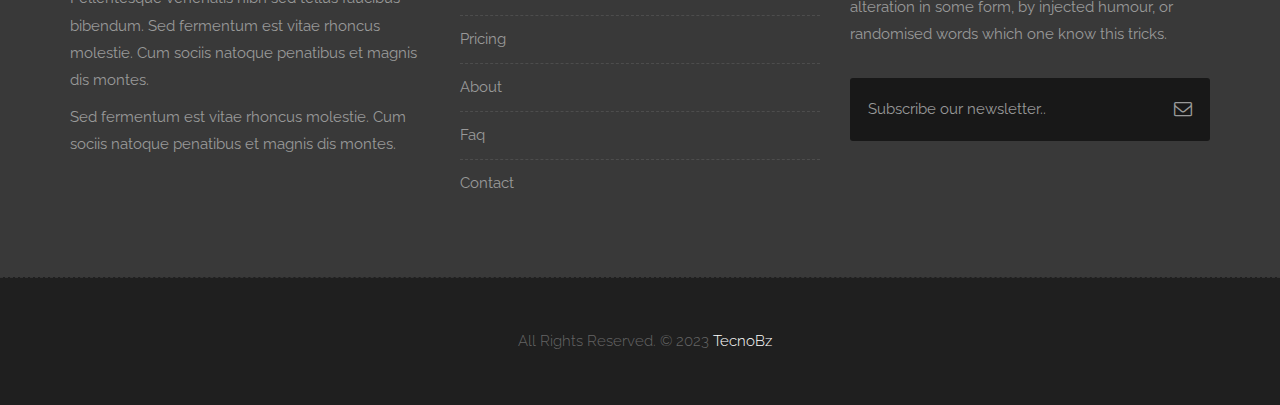
<file: features.html>
<!DOCTYPE html>
<html lang="en">

    <!-- Basic -->
    <meta charset="utf-8">
    <meta http-equiv="X-UA-Compatible" content="IE=edge">   
   
    <!-- Mobile Metas -->
    <meta name="viewport" content="width=device-width, minimum-scale=1.0, maximum-scale=1.0, user-scalable=no">
 
     <!-- Site Metas -->
    <title>GoodWEB Solutions - Responsive HTML5 Landing Page Template</title>  
    <meta name="keywords" content="">
    <meta name="description" content="">
    <meta name="author" content="">

 <!-- Site Icons -->
 <link rel="shortcut icon" href="images/tecno-bz.jpg" type="image/x-icon" />
 <link rel="apple-touch-icon" href="images/tecno-bz.jpg" />

    <!-- Bootstrap CSS -->
    <link rel="stylesheet" href="css/bootstrap.min.css">
    <!-- Site CSS -->
    <link rel="stylesheet" href="style.css">
    <!-- Responsive CSS -->
    <link rel="stylesheet" href="css/responsive.css">
    <!-- Custom CSS -->
    <link rel="stylesheet" href="css/custom.css">

    <!-- Modernizer for Portfolio -->
    <script src="js/modernizer.js"></script>

    <!--[if lt IE 9]>
      <script src="https://oss.maxcdn.com/libs/html5shiv/3.7.0/html5shiv.js"></script>
      <script src="https://oss.maxcdn.com/libs/respond.js/1.4.2/respond.min.js"></script>
    <![endif]-->

</head>
<body>

    <!-- LOADER -->
    <div id="preloader">
        <div class="loader">
			<div class="loader__bar"></div>
			<div class="loader__bar"></div>
			<div class="loader__bar"></div>
			<div class="loader__bar"></div>
			<div class="loader__bar"></div>
			<div class="loader__ball"></div>
		</div>
    </div><!-- end loader -->
    <!-- END LOADER -->
    
	<div class="top-bar">
		<div class="container-fluid">
			<div class="row">
				<div class="col-md-6 col-sm-6">
					<div class="left-top">
						<div class="email-box">
							<a href="#"><i class="fa fa-envelope-o" aria-hidden="true"></i> info@kmexpress.com.bd</a>
						</div>
						<div class="phone-box">
							<a href="tel:1234567890"><i class="fa fa-phone" aria-hidden="true"></i> +880189-1153775</a>
						</div>
					</div>
				</div>
				<div class="col-md-6 col-sm-6">
					<div class="right-top">
						<div class="social-box">
							<ul>
								<li><a href="#"><i class="fa fa-facebook-square" aria-hidden="true"></i></a></li>
								<li><a href="#"><i class="fa fa-instagram" aria-hidden="true"></i></a></li>
								<li><a href="#"><i class="fa fa-linkedin-square" aria-hidden="true"></i></a></li>
								<li><a href="#"><i class="fa fa-twitter-square" aria-hidden="true"></i></a></li>
								<li><a href="#"><i class="fa fa-rss-square" aria-hidden="true"></i></a></li>
							<ul>
						</div>
					</div>
				</div>
			</div>
		</div>
	</div>
    <header class="header header_style_01">
        <nav class="megamenu navbar navbar-default">
            <div class="container-fluid">
                <div class="navbar-header">
                    <button type="button" class="navbar-toggle collapsed" data-toggle="collapse" data-target="#navbar" aria-expanded="false" aria-controls="navbar">
                        <span class="sr-only">Toggle navigation</span>
                        <span class="icon-bar"></span>
                        <span class="icon-bar"></span>
                        <span class="icon-bar"></span>
                    </button>
                    <a class="navbar-brand" href="index.html"> <img src="images/tecno.jpg" alt="image" height="50px"
                        width="200px" />
                </a>
                </div>
                <div id="navbar" class="navbar-collapse collapse">
                    <ul class="nav navbar-nav navbar-right">
                        <li><a href="index.html">Home</a></li>
                        <li><a href="about-us.html">About us</a></li>
                        <li><a href="services.html">Our Services</a></li>
                        <li><a href="portfolio.html">Portfolio</a></li>
                        <li><a class="active" href="features.html">Features</a></li>
                        <li><a href="testimonials.html">Testimonials</a></li>
                        <!-- <li><a href="pricing.html">Pricing</a></li> -->
						<li><a href="contact.html">Contact</a></li>
                    </ul>
                </div>
            </div>
        </nav>
    </header>

   	<div class="banner-area banner-bg-1">
		<div class="container">
			<div class="row">
				<div class="col-md-12">
					<div class="banner">
						<h2>Features</h2>
						<ul class="page-title-link">
							<li><a href="#">Home</a></li>
							<li><a href="#">Features</a></li>
						</ul>
					</div>
				</div>
			</div>
		</div>
	</div>

    <div id="features" class="section wb">
        <div class="container">
            <div class="section-title text-center">
                <h3>Features & Overviews</h3>
                <p class="lead">Lorem Ipsum dolroin gravida nibh vel velit auctor aliquet. Aenean sollicitudin, <br>lorem quis bibendum auctor, nisi elit consequat ipsum, nec sagittis sem!</p>
            </div><!-- end title -->

            <div class="row">
                <div class="col-md-4 col-sm-6 col-xs-12">
                    <ul class="features-left">
                        <li class="wow fadeInLeft" data-wow-duration="1s" data-wow-delay="0.2s">
                            <i class="flaticon-wordpress-logo"></i>
                            <div class="fl-inner">
                                <h4>WordPress Installation</h4>
                                <p>Lorem Ipsum dolroin gravida nibh vel velit auctor aliquet. </p>
                            </div>
                        </li>
                        <li class="wow fadeInLeft" data-wow-duration="1s" data-wow-delay="0.3s">
                            <i class="flaticon-windows"></i>
                            <div class="fl-inner">
                                <h4>Browser Compatible</h4>
                                <p>Lorem Ipsum dolroin gravida nibh vel velit auctor aliquet. </p>
                            </div>
                        </li>
                        <li class="wow fadeInLeft" data-wow-duration="1s" data-wow-delay="0.4s">
                            <i class="flaticon-price-tag"></i>
                            <div class="fl-inner">
                                <h4>eCommerce Ready</h4>
                                <p>Lorem Ipsum dolroin gravida nibh vel velit auctor aliquet. </p>
                            </div>
                        </li>
                        <li class="wow fadeInLeft" data-wow-duration="1s" data-wow-delay="0.5s">
                            <i class="flaticon-new-file"></i>
                            <div class="fl-inner">
                                <h4>Easy to Customize</h4>
                                <p>Lorem Ipsum dolroin gravida nibh vel velit auctor aliquet. </p>
                            </div>
                        </li>
                    </ul>
                </div>
                <div class="col-md-4 hidden-xs hidden-sm">
                    <img src="./images/mobile.jpg" class="img-center img-responsive" alt="">
                </div>
                <div class="col-md-4 col-sm-6 col-xs-12">
                    <ul class="features-right">
                        <li class="wow fadeInRight" data-wow-duration="1s" data-wow-delay="0.2s">
                            <i class="flaticon-pantone"></i>
                            <div class="fr-inner">
                                <h4>Limitless Colors</h4>
                                <p>Lorem Ipsum dolroin gravida nibh vel velit auctor aliquet. </p>
                            </div>
                        </li>
                        <li class="wow fadeInRight" data-wow-duration="1s" data-wow-delay="0.3s">
                            <i class="flaticon-cloud-computing"></i>
                            <div class="fr-inner">
                                <h4>Lifetime Update</h4>
                                <p>Lorem Ipsum dolroin gravida nibh vel velit auctor aliquet. </p>
                            </div>
                        </li>
                        <li class="wow fadeInRight" data-wow-duration="1s" data-wow-delay="0.4s">
                            <i class="flaticon-line-graph"></i>
                            <div class="fr-inner">
                                <h4>SEO Friendly</h4>
                                <p>Lorem Ipsum dolroin gravida nibh vel velit auctor aliquet. </p>
                            </div>
                        </li>
                        <li class="wow fadeInRight" data-wow-duration="1s" data-wow-delay="0.5s">
                            <i class="flaticon-coding"></i>
                            <div class="fr-inner">
                                <h4>Simple Clean Code</h4>
                                <p>Lorem Ipsum dolroin gravida nibh vel velit auctor aliquet. </p>
                            </div>
                        </li>
                    </ul>
                </div><!-- end col -->
            </div><!-- end row -->

            <hr class="hr1">

            <div class="row text-center">
                <div class="col-md-4 col-sm-4 col-xs-12">
                    <div class="service-widget">
                        <div class="post-media wow fadeIn">
                            <a href="uploads/features_01.jpg" data-rel="prettyPhoto[gal]" class="hoverbutton global-radius"><i class="flaticon-unlink"></i></a>
                            <img src="uploads/features_01.jpg" alt="" class="img-responsive img-rounded">
                        </div>
                        <h3>Outstanding Landing Pages</h3>
                        <p>Aliquam sagittis ligula et sem lacinia, ut facilisis enim sollicitudin. Proin nisi est, convallis nec purus vitae, iaculis posuere sapien. Cum sociis natoque.</p>
                    </div><!-- end service -->
                </div><!-- end col -->

                <div class="col-md-4 col-sm-4 col-xs-12">
                    <div class="service-widget">
                        <div class="post-media wow fadeIn">
                            <a href="uploads/features_02.jpg" data-rel="prettyPhoto[gal]" class="hoverbutton global-radius"><i class="flaticon-unlink"></i></a>
                            <img src="uploads/features_02.jpg" alt="" class="img-responsive img-rounded">
                        </div>
                        <h3>Beautiful SVG Font Icons</h3>
                        <p>Duis at tellus at dui tincidunt scelerisque nec sed felis. Suspendisse id dolor sed leo rutrum euismod. Nullam vestibulum fermentum erat. It nam auctor. </p>
                    </div><!-- end service -->
                </div><!-- end col -->

                <div class="col-md-4 col-sm-4 col-xs-12">
                    <div class="service-widget">
                        <div class="post-media wow fadeIn">
                            <a href="uploads/features_03.jpg" data-rel="prettyPhoto[gal]" class="hoverbutton global-radius"><i class="flaticon-unlink"></i></a>
                            <img src="uploads/features_03.jpg" alt="" class="img-responsive img-rounded">
                        </div>
                        <h3>Build a Site In Few Minutes</h3>
                        <p>Etiam materials ut mollis tellus, vel posuere nulla. Etiam sit amet lacus vitae massa sodales aliquam at eget quam. Integer ultricies et magna quis accumsan.</p>
                    </div><!-- end service -->
                </div><!-- end col -->
            </div><!-- end row -->
        </div><!-- end container -->
    </div><!-- end section -->

    <div id="testimonials" class="parallax section db parallax-off" style="background-image:url('uploads/parallax_03.jpg');">
        <div class="container">
            <div class="section-title text-center">
                <h3>Testimonials</h3>
                <p class="lead">We thanks for all our awesome testimonials! There are hundreds of our happy customers! <br>Let's see what others say about GoodWEB Solutions website template!</p>
            </div><!-- end title -->

            <div class="row">
                <div class="col-md-12 col-sm-12">
                    <div class="testi-carousel owl-carousel owl-theme">
                        <div class="testimonial clearfix">
                            <div class="desc">
                                <h3><i class="fa fa-quote-left"></i> Wonderful Support!</h3>
                                <p class="lead">They have got my project on time with the competition with a sed highly skilled, and experienced & professional team.</p>
                            </div>
                            <div class="testi-meta">
                                <img src="uploads/testi_01.png" alt="" class="img-responsive alignleft">
                                <h4>James Fernando <small>- Manager of Racer</small></h4>
                            </div>
                            <!-- end testi-meta -->
                        </div>
                        <!-- end testimonial -->

                        <div class="testimonial clearfix">
                            <div class="desc">
                                <h3><i class="fa fa-quote-left"></i> Awesome Services!</h3>
                                <p class="lead">Explain to you how all this mistaken idea of denouncing pleasure and praising pain was born and I will give you completed.</p>
                            </div>
                            <div class="testi-meta">
                                <img src="uploads/testi_02.png" alt="" class="img-responsive alignleft">
                                <h4>Jacques Philips <small>- Designer</small></h4>
                            </div>
                            <!-- end testi-meta -->
                        </div>
                        <!-- end testimonial -->

                        <div class="testimonial clearfix">
                            <div class="desc">
                                <h3><i class="fa fa-quote-left"></i> Great & Talented Team!</h3>
                                <p class="lead">The master-builder of human happines no one rejects, dislikes avoids pleasure itself, because it is very pursue pleasure. </p>
                            </div>
                            <div class="testi-meta">
                                <img src="uploads/testi_03.png" alt="" class="img-responsive alignleft">
                                <h4>Venanda Mercy <small>- Newyork City</small></h4>
                            </div>
                            <!-- end testi-meta -->
                        </div>
                        <!-- end testimonial -->
                        <div class="testimonial clearfix">
                            <div class="desc">
                                <h3><i class="fa fa-quote-left"></i> Wonderful Support!</h3>
                                <p class="lead">They have got my project on time with the competition with a sed highly skilled, and experienced & professional team.</p>
                            </div>
                            <div class="testi-meta">
                                <img src="uploads/testi_01.png" alt="" class="img-responsive alignleft">
                                <h4>James Fernando <small>- Manager of Racer</small></h4>
                            </div>
                            <!-- end testi-meta -->
                        </div>
                        <!-- end testimonial -->

                        <div class="testimonial clearfix">
                            <div class="desc">
                                <h3><i class="fa fa-quote-left"></i> Awesome Services!</h3>
                                <p class="lead">Explain to you how all this mistaken idea of denouncing pleasure and praising pain was born and I will give you completed.</p>
                            </div>
                            <div class="testi-meta">
                                <img src="uploads/testi_02.png" alt="" class="img-responsive alignleft">
                                <h4>Jacques Philips <small>- Designer</small></h4>
                            </div>
                            <!-- end testi-meta -->
                        </div>
                        <!-- end testimonial -->

                        <div class="testimonial clearfix">
                            <div class="desc">
                                <h3><i class="fa fa-quote-left"></i> Great & Talented Team!</h3>
                                <p class="lead">The master-builder of human happines no one rejects, dislikes avoids pleasure itself, because it is very pursue pleasure. </p>
                            </div>
                            <div class="testi-meta">
                                <img src="uploads/testi_03.png" alt="" class="img-responsive alignleft">
                                <h4>Venanda Mercy <small>- Newyork City</small></h4>
                            </div>
                            <!-- end testi-meta -->
                        </div><!-- end testimonial -->
                    </div><!-- end carousel -->
                </div><!-- end col -->
            </div><!-- end row -->

            <hr class="hr1">

            <div class="row logos">
                <div class="col-md-2 col-sm-2 col-xs-6 wow fadeInUp">
                    <a href="#"><img src="uploads/logo_01.png" alt="" class="img-repsonsive"></a>
                </div>
                <div class="col-md-2 col-sm-2 col-xs-6 wow fadeInUp">
                    <a href="#"><img src="uploads/logo_02.png" alt="" class="img-repsonsive"></a>
                </div>
                <div class="col-md-2 col-sm-2 col-xs-6 wow fadeInUp">
                    <a href="#"><img src="uploads/logo_03.png" alt="" class="img-repsonsive"></a>
                </div>
                <div class="col-md-2 col-sm-2 col-xs-6 wow fadeInUp">
                    <a href="#"><img src="uploads/logo_04.png" alt="" class="img-repsonsive"></a>
                </div>
                <div class="col-md-2 col-sm-2 col-xs-6 wow fadeInUp">
                    <a href="#"><img src="uploads/logo_05.png" alt="" class="img-repsonsive"></a>
                </div>
                <div class="col-md-2 col-sm-2 col-xs-6 wow fadeInUp">
                    <a href="#"><img src="uploads/logo_06.png" alt="" class="img-repsonsive"></a>
                </div>
            </div><!-- end row -->

        </div><!-- end container -->
    </div><!-- end section -->

    <footer class="footer">
        <div class="container">
            <div class="row">
                <div class="col-md-4 col-sm-4 col-xs-12">
                    <div class="widget clearfix">
                        <div class="widget-title">
                            <img src="images/tecno.jpg" alt="image" height="50px" width="200px"/>

                        </div>
                        <p> Integer rutrum ligula eu dignissim laoreet. Pellentesque venenatis nibh sed tellus faucibus bibendum. Sed fermentum est vitae rhoncus molestie. Cum sociis natoque penatibus et magnis dis montes.</p>
                        <p>Sed fermentum est vitae rhoncus molestie. Cum sociis natoque penatibus et magnis dis montes.</p>
                    </div><!-- end clearfix -->
                </div><!-- end col -->

				<div class="col-md-4 col-sm-4 col-xs-12">
                    <div class="widget clearfix">
                        <div class="widget-title">
                            <h3>Pages</h3>
                        </div>

                        <ul class="footer-links hov">
                            <li><a href="#">Home <span class="icon icon-arrow-right2"></span></a></li>
							<li><a href="#">Blog <span class="icon icon-arrow-right2"></span></a></li>
							<li><a href="#">Pricing <span class="icon icon-arrow-right2"></span></a></li>
							<li><a href="#">About <span class="icon icon-arrow-right2"></span></a></li>
							<li><a href="#">Faq <span class="icon icon-arrow-right2"></span></a></li>
							<li><a href="#">Contact <span class="icon icon-arrow-right2"></span></a></li>
                        </ul><!-- end links -->
                    </div><!-- end clearfix -->
                </div><!-- end col -->
				
                <div class="col-md-4 col-sm-4 col-xs-12">
                    <div class="footer-distributed widget clearfix">
                        <div class="widget-title">
                            <h3>Subscribe</h3>
							<p>There are many variations of passages of Lorem Ipsum available, but the majority have suffered alteration in some form, by injected humour, or randomised words which one know this tricks.</p>
                        </div>
						
						<div class="footer-right">
							<form method="get" action="#">
								<input placeholder="Subscribe our newsletter.." name="search">
								<i class="fa fa-envelope-o"></i>
							</form>
						</div>                        
                    </div><!-- end clearfix -->
                </div><!-- end col -->
            </div><!-- end row -->
        </div><!-- end container -->
    </footer><!-- end footer -->

    <div class="copyrights">
        <div class="container">
            <div class="footer-distributed">
                <div class="footer-left">                   
                    <p class="footer-company-name">
                        All Rights Reserved. &copy; 2023 <a href="#">TecnoBz</a>
                      </p>
                </div>

                
            </div>
        </div><!-- end container -->
    </div><!-- end copyrights -->

    <a href="#" id="scroll-to-top" class="dmtop global-radius"><i class="fa fa-angle-up"></i></a>

    <!-- ALL JS FILES -->
    <script src="js/all.js"></script>
    <!-- ALL PLUGINS -->
    <script src="js/custom.js"></script>
    <script src="js/portfolio.js"></script>
    <script src="js/hoverdir.js"></script>    

</body>
</html>
</file>
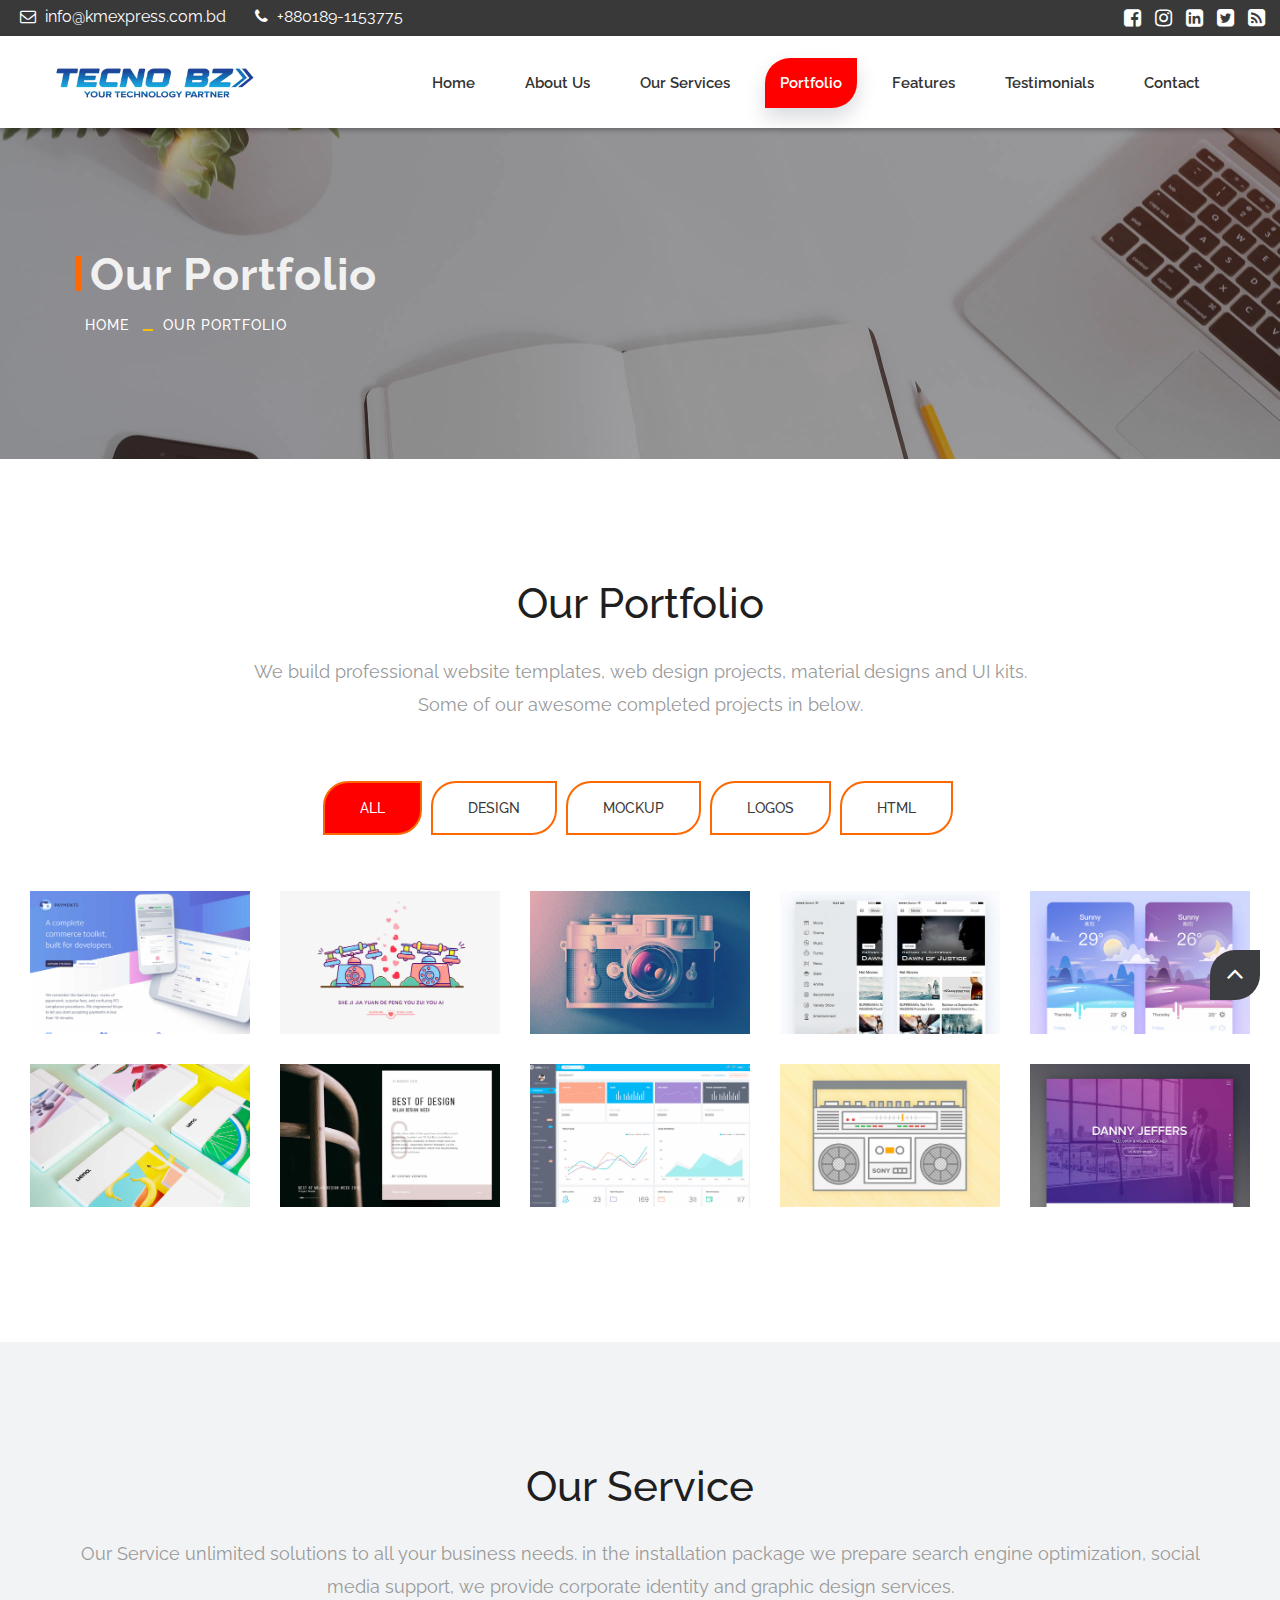
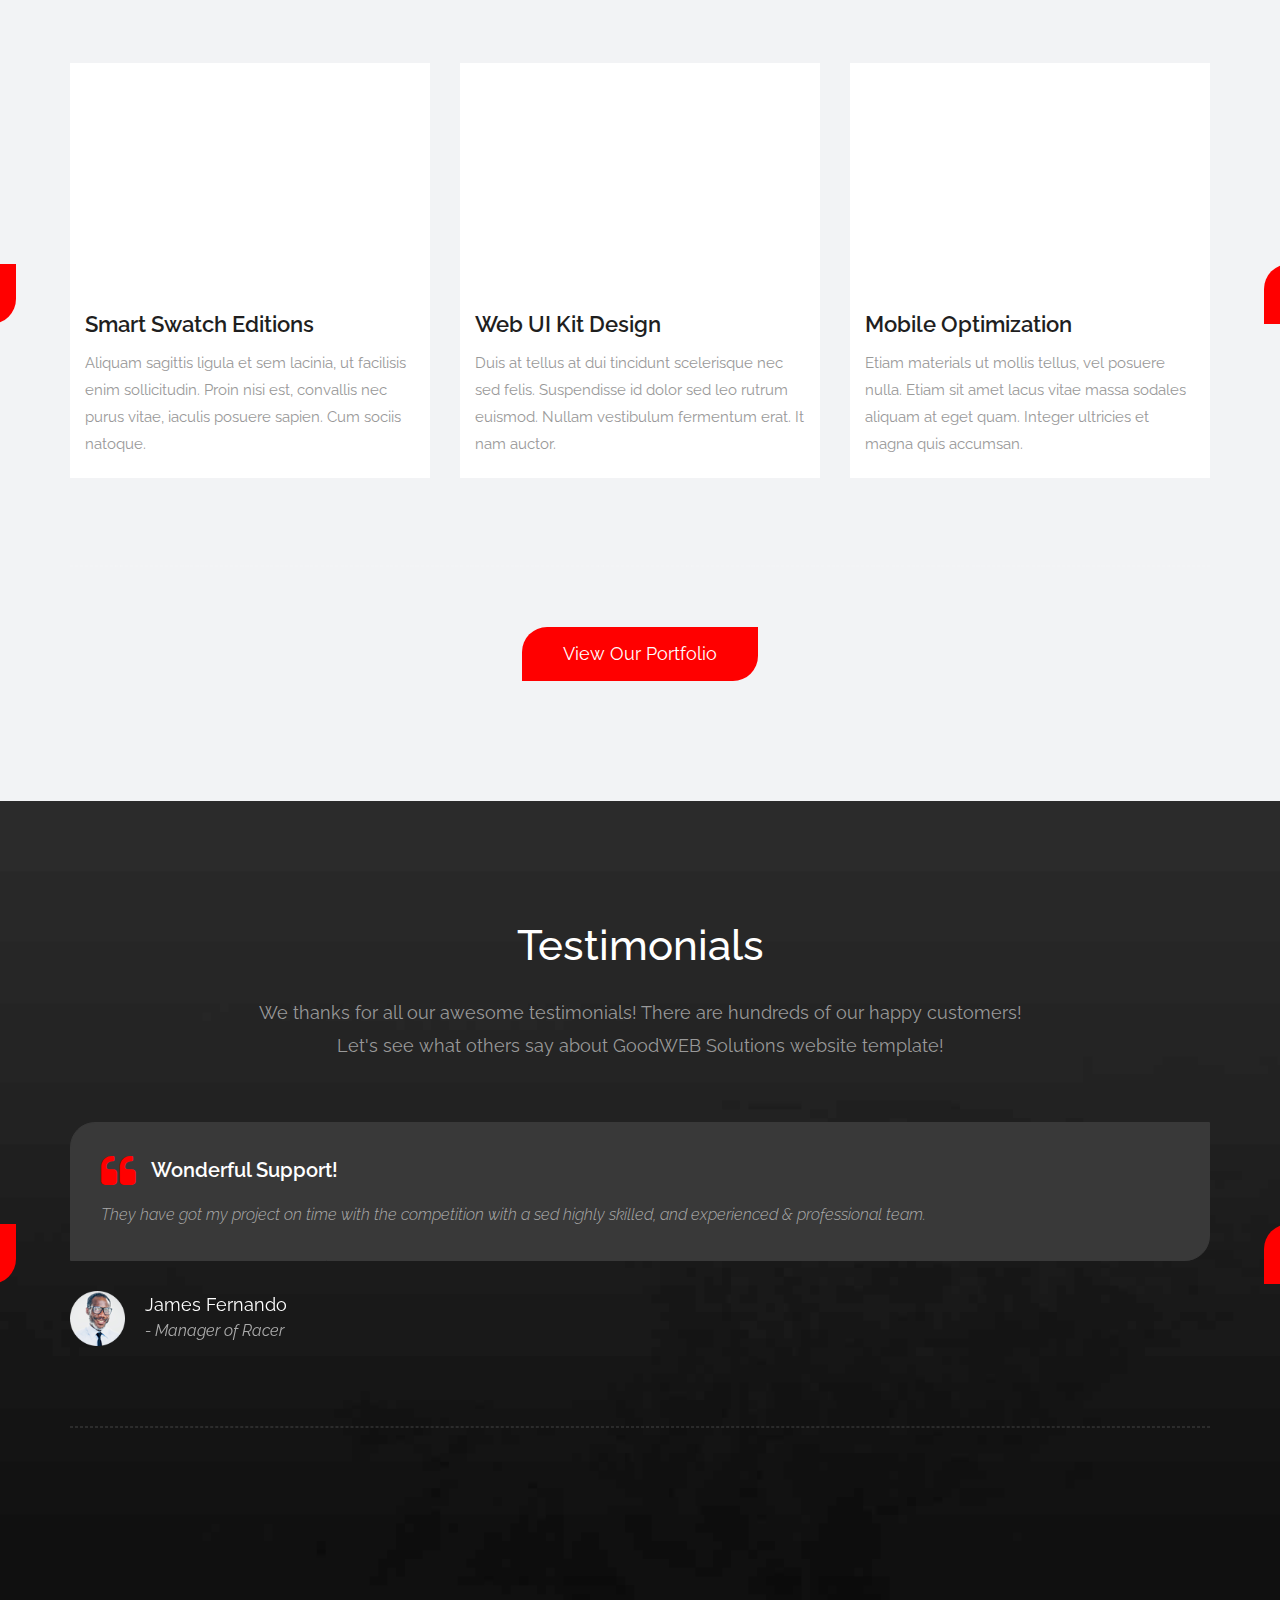
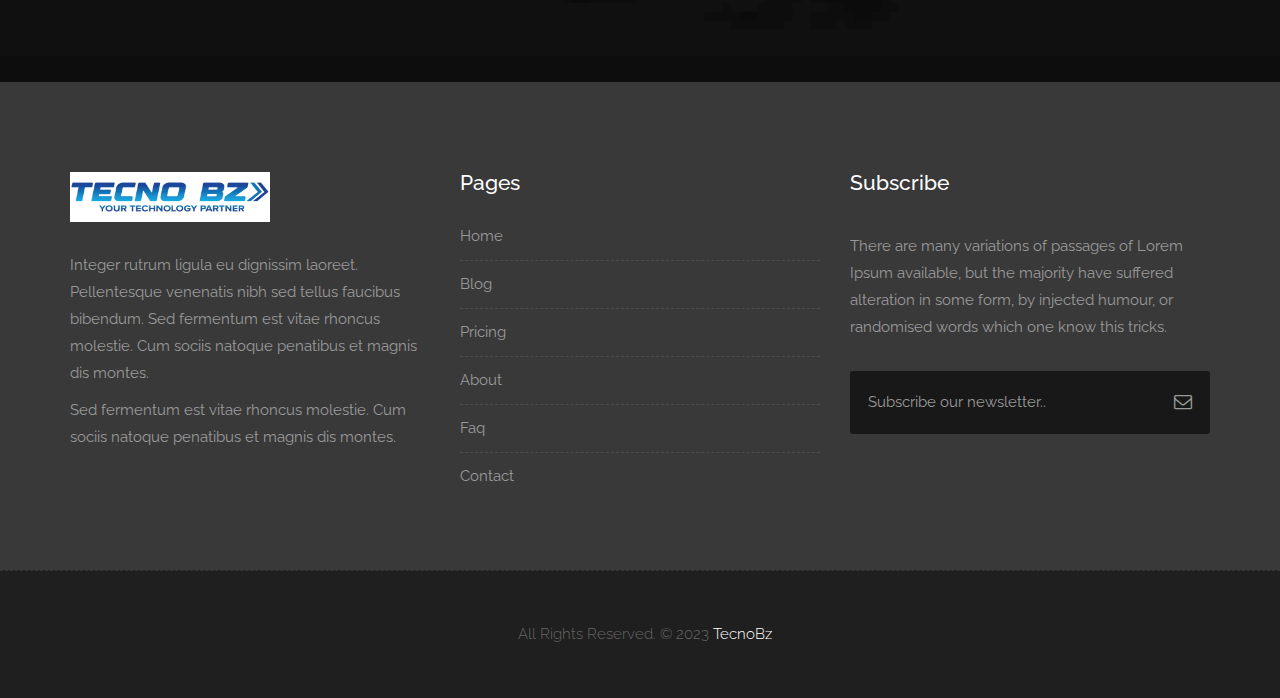
<file: portfolio.html>
<!DOCTYPE html>
<html lang="en">

    <!-- Basic -->
    <meta charset="utf-8">
    <meta http-equiv="X-UA-Compatible" content="IE=edge">   
   
    <!-- Mobile Metas -->
    <meta name="viewport" content="width=device-width, minimum-scale=1.0, maximum-scale=1.0, user-scalable=no">
 
     <!-- Site Metas -->
    <title>GoodWEB Solutions - Responsive HTML5 Landing Page Template</title>  
    <meta name="keywords" content="">
    <meta name="description" content="">
    <meta name="author" content="">

 <!-- Site Icons -->
 <link rel="shortcut icon" href="images/tecno-bz.jpg" type="image/x-icon" />
 <link rel="apple-touch-icon" href="images/tecno-bz.jpg" />

    <!-- Bootstrap CSS -->
    <link rel="stylesheet" href="css/bootstrap.min.css">
    <!-- Site CSS -->
    <link rel="stylesheet" href="style.css">
    <!-- Responsive CSS -->
    <link rel="stylesheet" href="css/responsive.css">
    <!-- Custom CSS -->
    <link rel="stylesheet" href="css/custom.css">

    <!-- Modernizer for Portfolio -->
    <script src="js/modernizer.js"></script>

    <!--[if lt IE 9]>
      <script src="https://oss.maxcdn.com/libs/html5shiv/3.7.0/html5shiv.js"></script>
      <script src="https://oss.maxcdn.com/libs/respond.js/1.4.2/respond.min.js"></script>
    <![endif]-->

</head>
<body>

    <!-- LOADER -->
    <div id="preloader">
        <div class="loader">
			<div class="loader__bar"></div>
			<div class="loader__bar"></div>
			<div class="loader__bar"></div>
			<div class="loader__bar"></div>
			<div class="loader__bar"></div>
			<div class="loader__ball"></div>
		</div>
    </div><!-- end loader -->
    <!-- END LOADER -->
    
	<div class="top-bar">
		<div class="container-fluid">
			<div class="row">
				<div class="col-md-6 col-sm-6">
					<div class="left-top">
						<div class="email-box">
							<a href="#"><i class="fa fa-envelope-o" aria-hidden="true"></i> info@kmexpress.com.bd</a>
						</div>
						<div class="phone-box">
							<a href="tel:1234567890"><i class="fa fa-phone" aria-hidden="true"></i> +880189-1153775</a>
						</div>
					</div>
				</div>
				<div class="col-md-6 col-sm-6">
					<div class="right-top">
						<div class="social-box">
							<ul>
								<li><a href="#"><i class="fa fa-facebook-square" aria-hidden="true"></i></a></li>
								<li><a href="#"><i class="fa fa-instagram" aria-hidden="true"></i></a></li>
								<li><a href="#"><i class="fa fa-linkedin-square" aria-hidden="true"></i></a></li>
								<li><a href="#"><i class="fa fa-twitter-square" aria-hidden="true"></i></a></li>
								<li><a href="#"><i class="fa fa-rss-square" aria-hidden="true"></i></a></li>
							<ul>
						</div>
					</div>
				</div>
			</div>
		</div>
	</div>
    <header class="header header_style_01">
        <nav class="megamenu navbar navbar-default">
            <div class="container-fluid">
                <div class="navbar-header">
                    <button type="button" class="navbar-toggle collapsed" data-toggle="collapse" data-target="#navbar" aria-expanded="false" aria-controls="navbar">
                        <span class="sr-only">Toggle navigation</span>
                        <span class="icon-bar"></span>
                        <span class="icon-bar"></span>
                        <span class="icon-bar"></span>
                    </button>
                    <a class="navbar-brand" href="index.html"> <img src="images/tecno.jpg" alt="image" height="50px"
                        width="200px" />
                </a>
                </div>
                <div id="navbar" class="navbar-collapse collapse">
                    <ul class="nav navbar-nav navbar-right">
                        <li><a href="index.html">Home</a></li>
                        <li><a href="about-us.html">About us</a></li>
                        <li><a href="services.html">Our Services</a></li>
                        <li><a class="active" href="portfolio.html">Portfolio</a></li>
                        <li><a href="features.html">Features</a></li>
                        <li><a href="testimonials.html">Testimonials</a></li>
                        <!-- <li><a href="pricing.html">Pricing</a></li> -->
						<li><a href="contact.html">Contact</a></li>
                    </ul>
                </div>
            </div>
        </nav>
    </header>

   	<div class="banner-area banner-bg-1">
		<div class="container">
			<div class="row">
				<div class="col-md-12">
					<div class="banner">
						<h2>Our Portfolio</h2>
						<ul class="page-title-link">
							<li><a href="#">Home</a></li>
							<li><a href="#">Our Portfolio</a></li>
						</ul>
					</div>
				</div>
			</div>
		</div>
	</div>

    <div id="portfolio" class="section wb">
        <div class="container">
            <div class="section-title text-center">
                <h3>Our Portfolio</h3>
                <p class="lead">We build professional website templates, web design projects, material designs and UI kits. <br>Some of our awesome completed projects in below.</p>
            </div><!-- end title -->
        </div><!-- end container -->

        <div class="container-fluid">
            <div class="row">
                <div class="col-md-12">
                    <nav class="portfolio-filter text-center">
                        <ul>
                            <li><a class="btn btn-dark btn-radius btn-brd active" href="#" data-filter="*"><span class="oi hidden-xs" data-glyph="grid-three-up"></span> All</a></li>
                            <li><a class="btn btn-dark btn-radius btn-brd" data-toggle="tooltip" data-placement="top" title="5" href="#" data-filter=".cat1">Design</a></li>
                            <li><a class="btn btn-dark btn-radius btn-brd" href="#" data-toggle="tooltip" data-placement="top" title="12" data-filter=".cat2">Mockup</a></li>
                            <li><a class="btn btn-dark btn-radius btn-brd" href="#" data-toggle="tooltip" data-placement="top" title="21" data-filter=".cat3">Logos</a></li>
                            <li><a class="btn btn-dark btn-radius btn-brd" href="#" data-toggle="tooltip" data-placement="top" title="11" data-filter=".cat4">HTML</a></li>
                        </ul>
                    </nav>
                </div>
            </div>

            <hr class="invis">

            <div id="da-thumbs" class="da-thumbs portfolio">
                <div class="post-media pitem item-w1 item-h1 cat1">
                    <a href="uploads/portfolio_01.jpg" data-rel="prettyPhoto[gal]">
                        <img src="uploads/portfolio_01.jpg" alt="" class="img-responsive">
                        <div>
                            <h3>Seahorse by Trevor <small>Web Design</small></h3>
                            <i class="flaticon-unlink"></i>
                        </div>
                    </a>
                </div>
                <div class="post-media pitem item-w1 item-h1 cat2">
                    <a href="uploads/portfolio_02.jpg" data-rel="prettyPhoto[gal]">
                        <img src="uploads/portfolio_02.jpg" alt="" class="img-responsive">
                        <div>
                            <h3>Tradested Mockop <small>Graphic Design</small></h3>
                            <i class="flaticon-unlink"></i>
                        </div>
                    </a>
                </div>
                <div class="post-media pitem item-w1 item-h1 cat1">
                    <a href="uploads/portfolio_03.jpg" data-rel="prettyPhoto[gal]">
                        <img src="uploads/portfolio_03.jpg" alt="" class="img-responsive">
                        <div>
                            <h3>Photography Material <small>Photography</small></h3>
                            <i class="flaticon-unlink"></i>
                        </div>
                    </a>
                </div>
                <div class="post-media pitem item-w1 item-h1 cat4">
                    <a href="uploads/portfolio_04.jpg" data-rel="prettyPhoto[gal]">
                        <img src="uploads/portfolio_04.jpg" alt="" class="img-responsive">
                        <div>
                            <h3>Responsive Menu <small>UI Design</small></h3>
                            <i class="flaticon-unlink"></i>
                        </div>
                    </a>
                </div>
                <div class="post-media pitem item-w1 item-h1 cat3">
                    <a href="uploads/portfolio_05.jpg" data-rel="prettyPhoto[gal]">
                        <img src="uploads/portfolio_05.jpg" alt="" class="img-responsive">
                        <div>
                            <h3>SnowMaker App <small>Application</small></h3>
                            <i class="flaticon-unlink"></i>
                        </div>
                    </a>
                </div>
                <div class="post-media pitem item-w1 item-h1 cat2">
                    <a href="uploads/portfolio_06.jpg" data-rel="prettyPhoto[gal]">
                        <img src="uploads/portfolio_06.jpg" alt="" class="img-responsive">
                        <div>
                            <h3>3D Mockups <small>Graphic Design</small></h3>
                            <i class="flaticon-unlink"></i>
                        </div>
                    </a>
                </div>
                <div class="post-media pitem item-w1 item-h1 cat1">
                    <a href="uploads/portfolio_07.jpg" data-rel="prettyPhoto[gal]">
                        <img src="uploads/portfolio_07.jpg" alt="" class="img-responsive">
                        <div>
                            <h3>Best of Design <small>Web Design</small></h3>
                            <i class="flaticon-unlink"></i>
                        </div>
                    </a>
                </div>
                <div class="post-media pitem item-w1 item-h1 cat4">
                    <a href="uploads/portfolio_08.jpg" data-rel="prettyPhoto[gal]">
                        <img src="uploads/portfolio_08.jpg" alt="" class="img-responsive">
                        <div>
                            <h3>Admin Dashboard <small>Admin Template</small></h3>
                            <i class="flaticon-unlink"></i>
                        </div>
                    </a>
                </div>
                <div class="post-media pitem item-w1 item-h1 cat3">
                    <a href="uploads/portfolio_09.jpg" data-rel="prettyPhoto[gal]">
                        <img src="uploads/portfolio_09.jpg" alt="" class="img-responsive">
                        <div>
                            <h3>Radio Mockup <small>Graphic Design</small></h3>
                            <i class="flaticon-unlink"></i>
                        </div>
                    </a>
                </div>

                <div class="post-media pitem item-w1 item-h1 cat2">
                    <a href="uploads/portfolio_10.jpg" data-rel="prettyPhoto[gal]">
                        <img src="uploads/portfolio_10.jpg" alt="" class="img-responsive">
                        <div>
                            <h3>Danny Jeffers <small>Web Design</small></h3>
                            <i class="flaticon-unlink"></i>
                        </div>
                    </a>
                </div>
            </div><!-- end portfolio -->
        </div><!-- end container -->
    </div><!-- end section -->
	
	<div id="services" class="parallax section lb">
        <div class="container">
            <div class="section-title text-center">
                <h3>Our Service</h3>
                <p class="lead">Our Service unlimited solutions to all your business needs. in the installation package we prepare search engine optimization, social media support, we provide corporate identity and graphic design services.</p>
            </div><!-- end title -->

            <div class="owl-services owl-carousel owl-theme">
                <div class="service-widget">
                    <div class="post-media wow fadeIn">
                        <a href="uploads/service_01.jpg" data-rel="prettyPhoto[gal]" class="hoverbutton global-radius"><i class="flaticon-unlink"></i></a>
                        <img src="uploads/service_01.jpg" alt="" class="img-responsive img-rounded">
                    </div>
					<div class="service-dit">
						<h3>Smart Swatch Editions</h3>
						<p>Aliquam sagittis ligula et sem lacinia, ut facilisis enim sollicitudin. Proin nisi est, convallis nec purus vitae, iaculis posuere sapien. Cum sociis natoque.</p>
					</div>
                </div>
                <!-- end service -->

                <div class="service-widget">
                    <div class="post-media wow fadeIn">
                        <a href="uploads/service_02.jpg" data-rel="prettyPhoto[gal]" class="hoverbutton global-radius"><i class="flaticon-unlink"></i></a>
                        <img src="uploads/service_02.jpg" alt="" class="img-responsive img-rounded">
                    </div>
					<div class="service-dit">
						<h3>Web UI Kit Design</h3>
						<p>Duis at tellus at dui tincidunt scelerisque nec sed felis. Suspendisse id dolor sed leo rutrum euismod. Nullam vestibulum fermentum erat. It nam auctor. </p>
					</div>
                </div>
                <!-- end service -->

                <div class="service-widget">
                    <div class="post-media wow fadeIn">
                        <a href="uploads/service_03.jpg" data-rel="prettyPhoto[gal]" class="hoverbutton global-radius"><i class="flaticon-unlink"></i></a>
                        <img src="uploads/service_03.jpg" alt="" class="img-responsive img-rounded">
                    </div>
					<div class="service-dit">
						<h3>Mobile Optimization</h3>
						<p>Etiam materials ut mollis tellus, vel posuere nulla. Etiam sit amet lacus vitae massa sodales aliquam at eget quam. Integer ultricies et magna quis accumsan.</p>
					</div>
                </div>
                <!-- end service -->

                <div class="service-widget">
                    <div class="post-media wow fadeIn">
                        <a href="uploads/service_04.jpg" data-rel="prettyPhoto[gal]" class="hoverbutton global-radius"><i class="flaticon-unlink"></i></a>
                        <img src="uploads/service_04.jpg" alt="" class="img-responsive img-rounded">
                    </div>
					<div class="service-dit">
						<h3>Digital Design for Mac</h3>
						<p>Praesent in neque congue sapien lobortis faucibus id eget erat. <br>Pellentesque maximus rutrum felis. Interdum et malesuada fames ac ante ipsum primis in faucibus.</p>
					</div>
                </div>
                <!-- end service -->
            </div><!-- end row -->

            <hr class="hr1">

            <div class="text-center">
                <a data-scroll href="#portfolio" class="btn btn-light btn-radius btn-brd">View Our Portfolio</a>
            </div>
        </div><!-- end container -->
    </div><!-- end section -->

    <div id="testimonials" class="parallax section db parallax-off" style="background-image:url('uploads/parallax_03.jpg');">
        <div class="container">
            <div class="section-title text-center">
                <h3>Testimonials</h3>
                <p class="lead">We thanks for all our awesome testimonials! There are hundreds of our happy customers! <br>Let's see what others say about GoodWEB Solutions website template!</p>
            </div><!-- end title -->

            <div class="row">
                <div class="col-md-12 col-sm-12">
                    <div class="testi-carousel owl-carousel owl-theme">
                        <div class="testimonial clearfix">
                            <div class="desc">
                                <h3><i class="fa fa-quote-left"></i> Wonderful Support!</h3>
                                <p class="lead">They have got my project on time with the competition with a sed highly skilled, and experienced & professional team.</p>
                            </div>
                            <div class="testi-meta">
                                <img src="uploads/testi_01.png" alt="" class="img-responsive alignleft">
                                <h4>James Fernando <small>- Manager of Racer</small></h4>
                            </div>
                            <!-- end testi-meta -->
                        </div>
                        <!-- end testimonial -->

                        <div class="testimonial clearfix">
                            <div class="desc">
                                <h3><i class="fa fa-quote-left"></i> Awesome Services!</h3>
                                <p class="lead">Explain to you how all this mistaken idea of denouncing pleasure and praising pain was born and I will give you completed.</p>
                            </div>
                            <div class="testi-meta">
                                <img src="uploads/testi_02.png" alt="" class="img-responsive alignleft">
                                <h4>Jacques Philips <small>- Designer</small></h4>
                            </div>
                            <!-- end testi-meta -->
                        </div>
                        <!-- end testimonial -->

                        <div class="testimonial clearfix">
                            <div class="desc">
                                <h3><i class="fa fa-quote-left"></i> Great & Talented Team!</h3>
                                <p class="lead">The master-builder of human happines no one rejects, dislikes avoids pleasure itself, because it is very pursue pleasure. </p>
                            </div>
                            <div class="testi-meta">
                                <img src="uploads/testi_03.png" alt="" class="img-responsive alignleft">
                                <h4>Venanda Mercy <small>- Newyork City</small></h4>
                            </div>
                            <!-- end testi-meta -->
                        </div>
                        <!-- end testimonial -->
                        <div class="testimonial clearfix">
                            <div class="desc">
                                <h3><i class="fa fa-quote-left"></i> Wonderful Support!</h3>
                                <p class="lead">They have got my project on time with the competition with a sed highly skilled, and experienced & professional team.</p>
                            </div>
                            <div class="testi-meta">
                                <img src="uploads/testi_01.png" alt="" class="img-responsive alignleft">
                                <h4>James Fernando <small>- Manager of Racer</small></h4>
                            </div>
                            <!-- end testi-meta -->
                        </div>
                        <!-- end testimonial -->

                        <div class="testimonial clearfix">
                            <div class="desc">
                                <h3><i class="fa fa-quote-left"></i> Awesome Services!</h3>
                                <p class="lead">Explain to you how all this mistaken idea of denouncing pleasure and praising pain was born and I will give you completed.</p>
                            </div>
                            <div class="testi-meta">
                                <img src="uploads/testi_02.png" alt="" class="img-responsive alignleft">
                                <h4>Jacques Philips <small>- Designer</small></h4>
                            </div>
                            <!-- end testi-meta -->
                        </div>
                        <!-- end testimonial -->

                        <div class="testimonial clearfix">
                            <div class="desc">
                                <h3><i class="fa fa-quote-left"></i> Great & Talented Team!</h3>
                                <p class="lead">The master-builder of human happines no one rejects, dislikes avoids pleasure itself, because it is very pursue pleasure. </p>
                            </div>
                            <div class="testi-meta">
                                <img src="uploads/testi_03.png" alt="" class="img-responsive alignleft">
                                <h4>Venanda Mercy <small>- Newyork City</small></h4>
                            </div>
                            <!-- end testi-meta -->
                        </div><!-- end testimonial -->
                    </div><!-- end carousel -->
                </div><!-- end col -->
            </div><!-- end row -->

            <hr class="hr1">

            <div class="row logos">
                <div class="col-md-2 col-sm-2 col-xs-6 wow fadeInUp">
                    <a href="#"><img src="uploads/logo_01.png" alt="" class="img-repsonsive"></a>
                </div>
                <div class="col-md-2 col-sm-2 col-xs-6 wow fadeInUp">
                    <a href="#"><img src="uploads/logo_02.png" alt="" class="img-repsonsive"></a>
                </div>
                <div class="col-md-2 col-sm-2 col-xs-6 wow fadeInUp">
                    <a href="#"><img src="uploads/logo_03.png" alt="" class="img-repsonsive"></a>
                </div>
                <div class="col-md-2 col-sm-2 col-xs-6 wow fadeInUp">
                    <a href="#"><img src="uploads/logo_04.png" alt="" class="img-repsonsive"></a>
                </div>
                <div class="col-md-2 col-sm-2 col-xs-6 wow fadeInUp">
                    <a href="#"><img src="uploads/logo_05.png" alt="" class="img-repsonsive"></a>
                </div>
                <div class="col-md-2 col-sm-2 col-xs-6 wow fadeInUp">
                    <a href="#"><img src="uploads/logo_06.png" alt="" class="img-repsonsive"></a>
                </div>
            </div><!-- end row -->

        </div><!-- end container -->
    </div><!-- end section -->

    <footer class="footer">
        <div class="container">
            <div class="row">
                <div class="col-md-4 col-sm-4 col-xs-12">
                    <div class="widget clearfix">
                        <div class="widget-title">
                                           <img src="images/tecno.jpg" alt="image" height="50px" width="200px"/>

                        </div>
                        <p> Integer rutrum ligula eu dignissim laoreet. Pellentesque venenatis nibh sed tellus faucibus bibendum. Sed fermentum est vitae rhoncus molestie. Cum sociis natoque penatibus et magnis dis montes.</p>
                        <p>Sed fermentum est vitae rhoncus molestie. Cum sociis natoque penatibus et magnis dis montes.</p>
                    </div><!-- end clearfix -->
                </div><!-- end col -->

				<div class="col-md-4 col-sm-4 col-xs-12">
                    <div class="widget clearfix">
                        <div class="widget-title">
                            <h3>Pages</h3>
                        </div>

                        <ul class="footer-links hov">
                            <li><a href="#">Home <span class="icon icon-arrow-right2"></span></a></li>
							<li><a href="#">Blog <span class="icon icon-arrow-right2"></span></a></li>
							<li><a href="#">Pricing <span class="icon icon-arrow-right2"></span></a></li>
							<li><a href="#">About <span class="icon icon-arrow-right2"></span></a></li>
							<li><a href="#">Faq <span class="icon icon-arrow-right2"></span></a></li>
							<li><a href="#">Contact <span class="icon icon-arrow-right2"></span></a></li>
                        </ul><!-- end links -->
                    </div><!-- end clearfix -->
                </div><!-- end col -->
				
                <div class="col-md-4 col-sm-4 col-xs-12">
                    <div class="footer-distributed widget clearfix">
                        <div class="widget-title">
                            <h3>Subscribe</h3>
							<p>There are many variations of passages of Lorem Ipsum available, but the majority have suffered alteration in some form, by injected humour, or randomised words which one know this tricks.</p>
                        </div>
						
						<div class="footer-right">
							<form method="get" action="#">
								<input placeholder="Subscribe our newsletter.." name="search">
								<i class="fa fa-envelope-o"></i>
							</form>
						</div>                        
                    </div><!-- end clearfix -->
                </div><!-- end col -->
            </div><!-- end row -->
        </div><!-- end container -->
    </footer><!-- end footer -->

    <div class="copyrights">
        <div class="container">
            <div class="footer-distributed">
                <div class="footer-left">                   
                    <p class="footer-company-name">
                        All Rights Reserved. &copy; 2023 <a href="#">TecnoBz</a>
                      </p>
                </div>

                
            </div>
        </div><!-- end container -->
    </div><!-- end copyrights -->

    <a href="#" id="scroll-to-top" class="dmtop global-radius"><i class="fa fa-angle-up"></i></a>

    <!-- ALL JS FILES -->
    <script src="js/all.js"></script>
    <!-- ALL PLUGINS -->
    <script src="js/custom.js"></script>
    <script src="js/portfolio.js"></script>
    <script src="js/hoverdir.js"></script>    

</body>
</html>
</file>
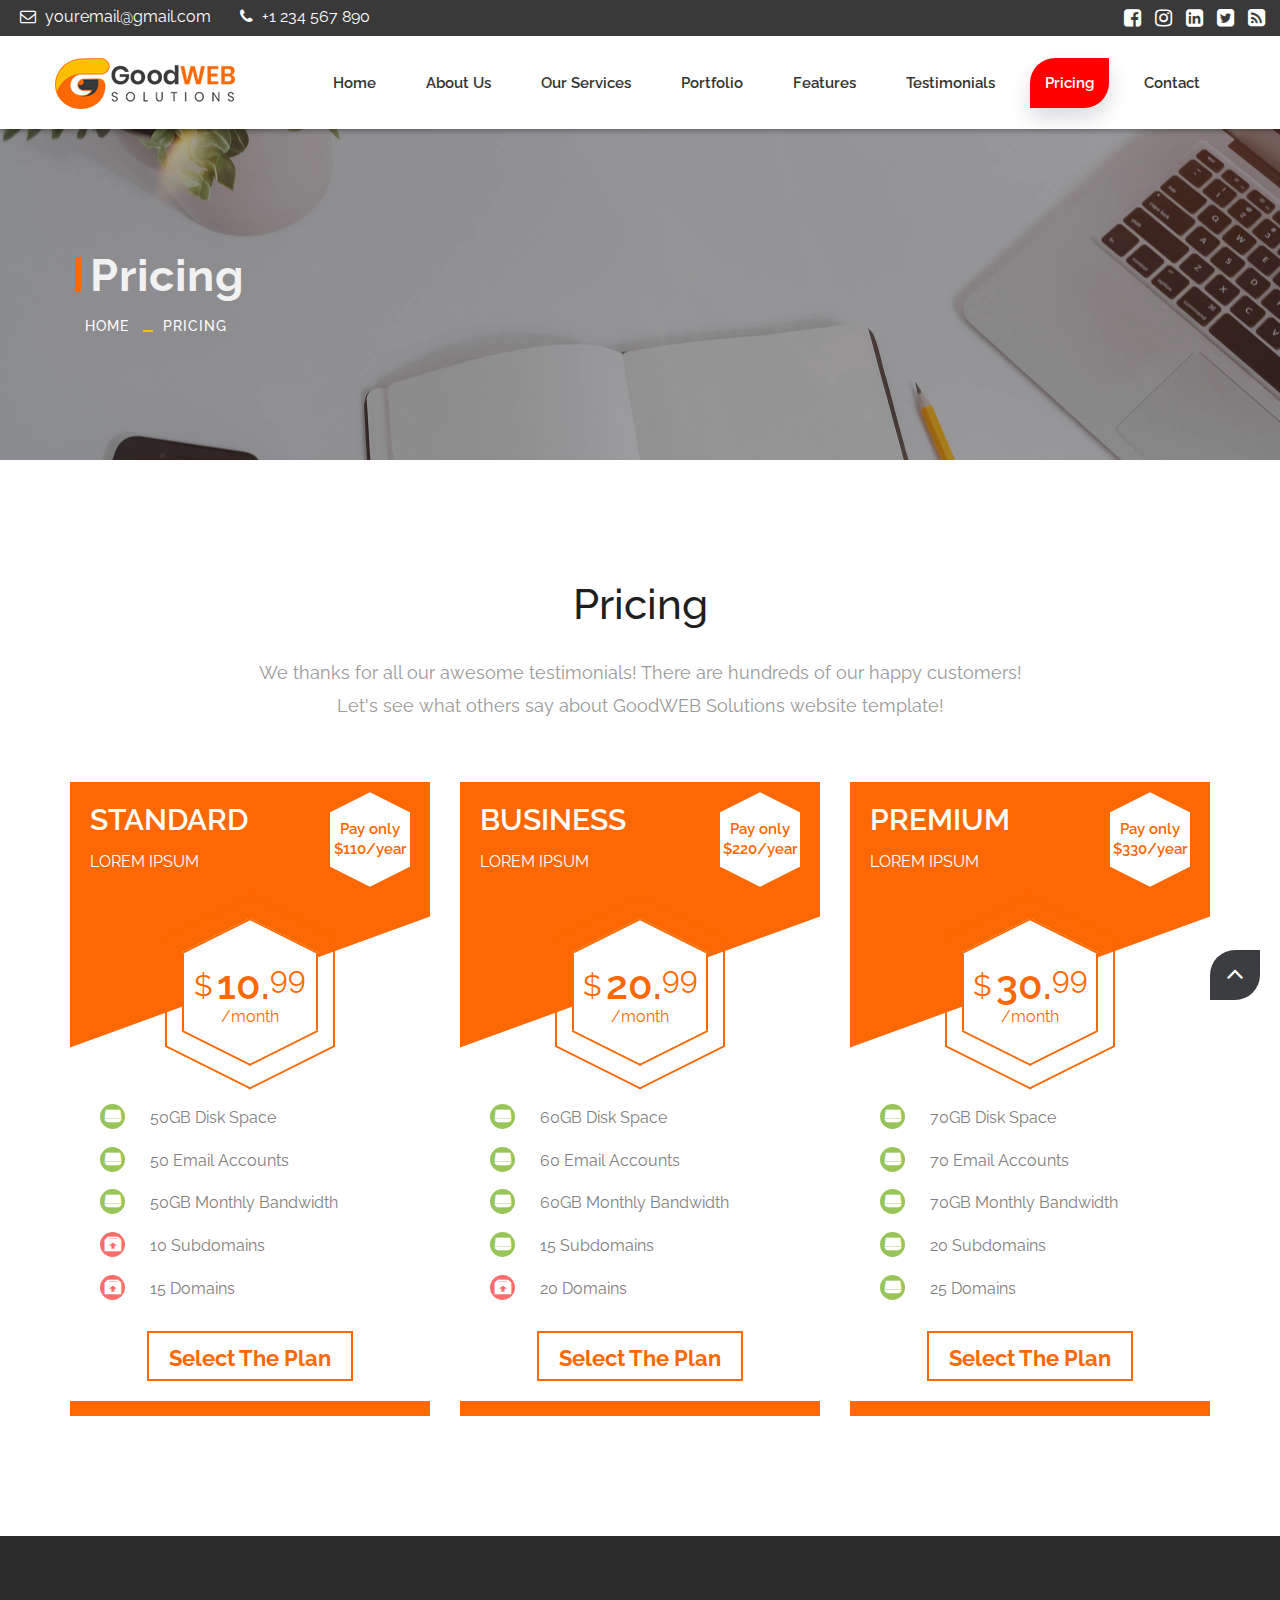
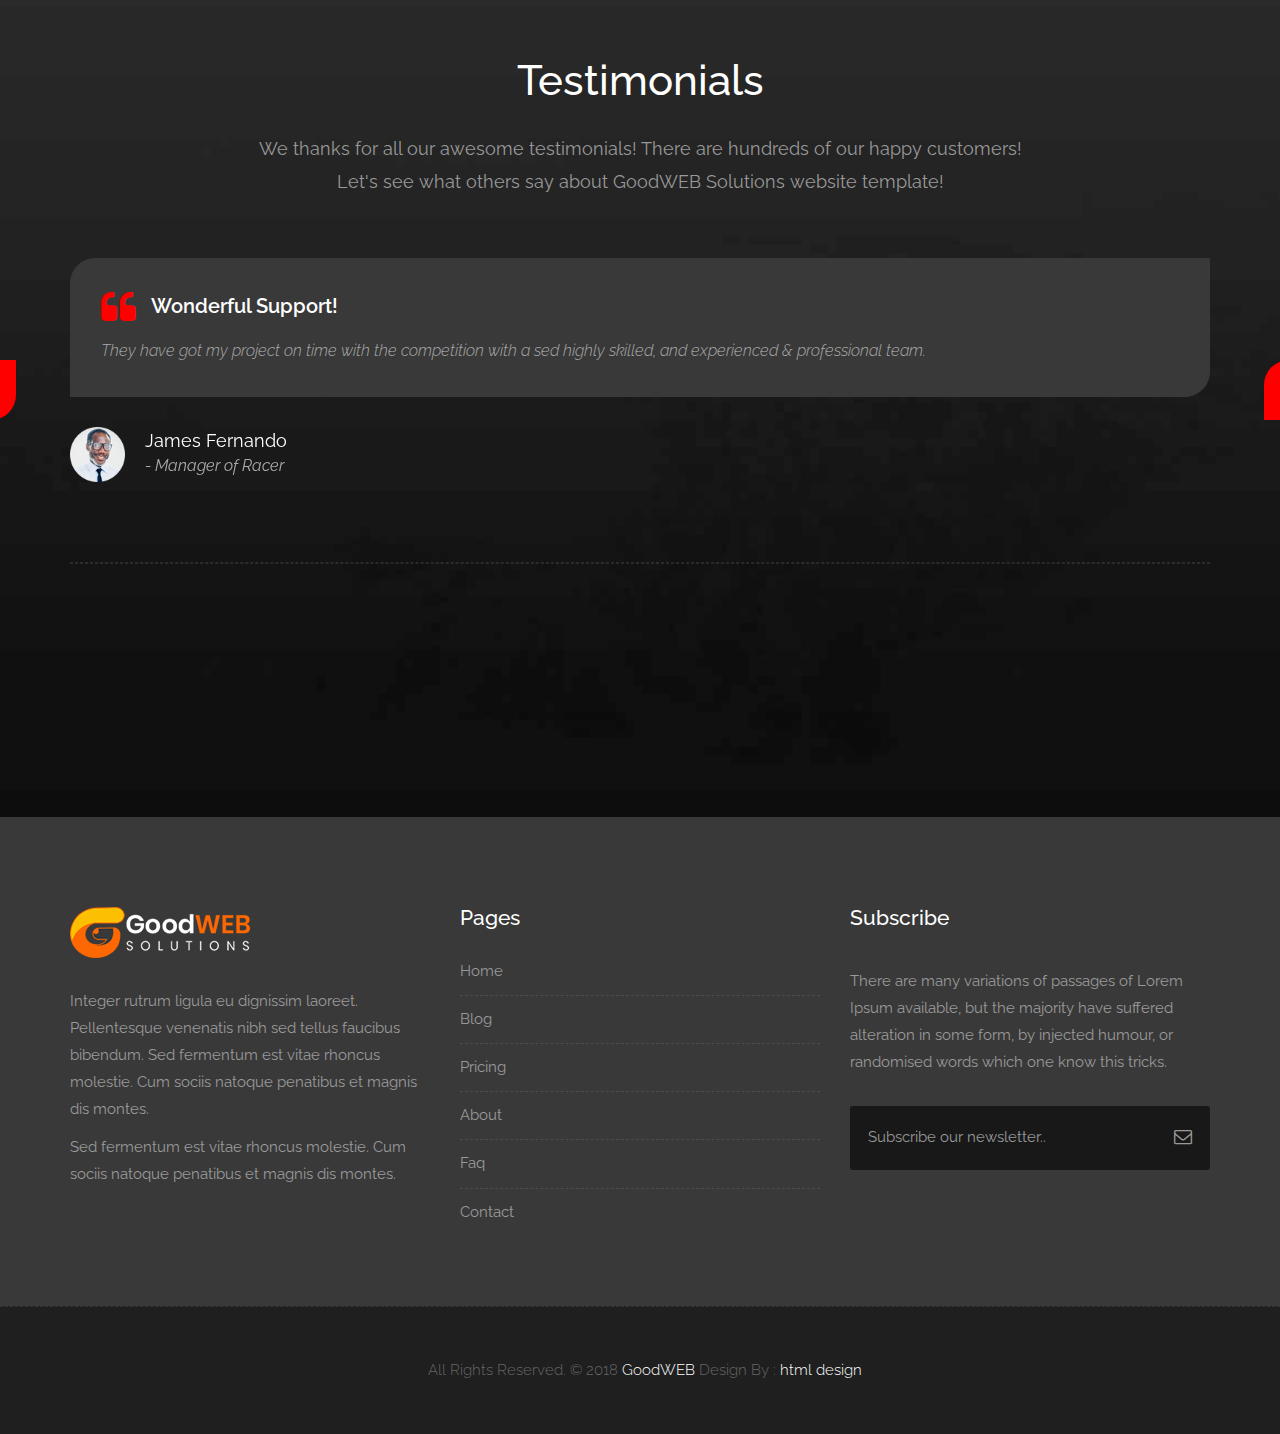
<file: pricing.html>
<!DOCTYPE html>
<html lang="en">

    <!-- Basic -->
    <meta charset="utf-8">
    <meta http-equiv="X-UA-Compatible" content="IE=edge">   
   
    <!-- Mobile Metas -->
    <meta name="viewport" content="width=device-width, minimum-scale=1.0, maximum-scale=1.0, user-scalable=no">
 
     <!-- Site Metas -->
    <title>GoodWEB Solutions - Responsive HTML5 Landing Page Template</title>  
    <meta name="keywords" content="">
    <meta name="description" content="">
    <meta name="author" content="">

    <!-- Site Icons -->
    <link rel="shortcut icon" href="images/favicon.ico" type="image/x-icon" />
    <link rel="apple-touch-icon" href="images/apple-touch-icon.png">

    <!-- Bootstrap CSS -->
    <link rel="stylesheet" href="css/bootstrap.min.css">
    <!-- Site CSS -->
    <link rel="stylesheet" href="style.css">
    <!-- Responsive CSS -->
    <link rel="stylesheet" href="css/responsive.css">
    <!-- Custom CSS -->
    <link rel="stylesheet" href="css/custom.css">

    <!-- Modernizer for Portfolio -->
    <script src="js/modernizer.js"></script>

    <!--[if lt IE 9]>
      <script src="https://oss.maxcdn.com/libs/html5shiv/3.7.0/html5shiv.js"></script>
      <script src="https://oss.maxcdn.com/libs/respond.js/1.4.2/respond.min.js"></script>
    <![endif]-->

</head>
<body>

    <!-- LOADER -->
    <div id="preloader">
        <div class="loader">
			<div class="loader__bar"></div>
			<div class="loader__bar"></div>
			<div class="loader__bar"></div>
			<div class="loader__bar"></div>
			<div class="loader__bar"></div>
			<div class="loader__ball"></div>
		</div>
    </div><!-- end loader -->
    <!-- END LOADER -->
    
	<div class="top-bar">
		<div class="container-fluid">
			<div class="row">
				<div class="col-md-6 col-sm-6">
					<div class="left-top">
						<div class="email-box">
							<a href="#"><i class="fa fa-envelope-o" aria-hidden="true"></i> youremail@gmail.com</a>
						</div>
						<div class="phone-box">
							<a href="tel:1234567890"><i class="fa fa-phone" aria-hidden="true"></i> +1 234 567 890</a>
						</div>
					</div>
				</div>
				<div class="col-md-6 col-sm-6">
					<div class="right-top">
						<div class="social-box">
							<ul>
								<li><a href="#"><i class="fa fa-facebook-square" aria-hidden="true"></i></a></li>
								<li><a href="#"><i class="fa fa-instagram" aria-hidden="true"></i></a></li>
								<li><a href="#"><i class="fa fa-linkedin-square" aria-hidden="true"></i></a></li>
								<li><a href="#"><i class="fa fa-twitter-square" aria-hidden="true"></i></a></li>
								<li><a href="#"><i class="fa fa-rss-square" aria-hidden="true"></i></a></li>
							<ul>
						</div>
					</div>
				</div>
			</div>
		</div>
	</div>
    <header class="header header_style_01">
        <nav class="megamenu navbar navbar-default">
            <div class="container-fluid">
                <div class="navbar-header">
                    <button type="button" class="navbar-toggle collapsed" data-toggle="collapse" data-target="#navbar" aria-expanded="false" aria-controls="navbar">
                        <span class="sr-only">Toggle navigation</span>
                        <span class="icon-bar"></span>
                        <span class="icon-bar"></span>
                        <span class="icon-bar"></span>
                    </button>
                    <a class="navbar-brand" href="index.html"><img src="images/logos/logo.png" alt="image"></a>
                </div>
                <div id="navbar" class="navbar-collapse collapse">
                    <ul class="nav navbar-nav navbar-right">
                        <li><a href="index.html">Home</a></li>
                        <li><a href="about-us.html">About us</a></li>
                        <li><a href="services.html">Our Services</a></li>
                        <li><a href="portfolio.html">Portfolio</a></li>
                        <li><a href="features.html">Features</a></li>
                        <li><a href="testimonials.html">Testimonials</a></li>
                        <li><a class="active" href="pricing.html">Pricing</a></li>
						<li><a href="contact.html">Contact</a></li>
                    </ul>
                </div>
            </div>
        </nav>
    </header>

   	<div class="banner-area banner-bg-1">
		<div class="container">
			<div class="row">
				<div class="col-md-12">
					<div class="banner">
						<h2>Pricing</h2>
						<ul class="page-title-link">
							<li><a href="#">Home</a></li>
							<li><a href="#">Pricing</a></li>
						</ul>
					</div>
				</div>
			</div>
		</div>
	</div>

    <div id="about" class="section wb">
        <div class="container">
			<div class="section-title text-center">
                <h3>Pricing</h3>
                <p class="lead">We thanks for all our awesome testimonials! There are hundreds of our happy customers! <br>Let's see what others say about GoodWEB Solutions website template!</p>
            </div><!-- end title -->
			
            <div class="row">
                <div class="col-md-4 col-sm-6">
                    <div class="pricingTable">
                        <div class="pricingTable-header">
                            <h3 class="title">Standard</h3>
                            <span class="sub-title">Lorem ipsum</span>
                            <span class="year">Pay only <br>$110/year</span>
                        </div>
                        <div class="price-value">
                            <div class="value">
                                <span class="currency">$</span>
                                <span class="amount">10.<span>99</span></span>
                                <span class="month">/month</span>
                            </div>
                        </div>
                        <ul class="pricing-content">
                            <li>50GB Disk Space</li>
                            <li>50 Email Accounts</li>
                            <li>50GB Monthly Bandwidth</li>
                            <li class="disable">10 Subdomains</li>
                            <li class="disable">15 Domains</li>
                        </ul>
                        <a href="#" class="pricingTable-signup">Select the plan </a>
                    </div>
                </div>

                <div class="col-md-4 col-sm-6">
                    <div class="pricingTable purple">
                        <div class="pricingTable-header">
                            <h3 class="title">Business</h3>
                            <span class="sub-title">Lorem ipsum</span>
                            <span class="year">Pay only <br>$220/year</span>
                        </div>
                        <div class="price-value">
                            <div class="value">
                                <span class="currency">$</span>
                                <span class="amount">20.<span>99</span></span>
                                <span class="month">/month</span>
                            </div>
                        </div>
                        <ul class="pricing-content">
                            <li>60GB Disk Space</li>
                            <li>60 Email Accounts</li>
                            <li>60GB Monthly Bandwidth</li>
                            <li>15 Subdomains</li>
                            <li class="disable">20 Domains</li>
                        </ul>
                        <a href="#" class="pricingTable-signup">Select the plan </a>
                    </div>
                </div>

                <div class="col-md-4 col-sm-6">
                    <div class="pricingTable blue">
                        <div class="pricingTable-header">
                            <h3 class="title">Premium</h3>
                            <span class="sub-title">Lorem ipsum</span>
                            <span class="year">Pay only <br>$330/year</span>
                        </div>
                        <div class="price-value">
                            <div class="value">
                                <span class="currency">$</span>
                                <span class="amount">30.<span>99</span></span>
                                <span class="month">/month</span>
                            </div>
                        </div>
                        <ul class="pricing-content">
                            <li>70GB Disk Space</li>
                            <li>70 Email Accounts</li>
                            <li>70GB Monthly Bandwidth</li>
                            <li>20 Subdomains</li>
                            <li>25 Domains</li>
                        </ul>
                        <a href="#" class="pricingTable-signup">Select the plan </a>
                    </div>
                </div>
            </div><!-- end row -->
        </div><!-- end container -->
    </div><!-- end section -->

    <div id="testimonials" class="parallax section db parallax-off" style="background-image:url('uploads/parallax_03.jpg');">
        <div class="container">
            <div class="section-title text-center">
                <h3>Testimonials</h3>
                <p class="lead">We thanks for all our awesome testimonials! There are hundreds of our happy customers! <br>Let's see what others say about GoodWEB Solutions website template!</p>
            </div><!-- end title -->

            <div class="row">
                <div class="col-md-12 col-sm-12">
                    <div class="testi-carousel owl-carousel owl-theme">
                        <div class="testimonial clearfix">
                            <div class="desc">
                                <h3><i class="fa fa-quote-left"></i> Wonderful Support!</h3>
                                <p class="lead">They have got my project on time with the competition with a sed highly skilled, and experienced & professional team.</p>
                            </div>
                            <div class="testi-meta">
                                <img src="uploads/testi_01.png" alt="" class="img-responsive alignleft">
                                <h4>James Fernando <small>- Manager of Racer</small></h4>
                            </div>
                            <!-- end testi-meta -->
                        </div>
                        <!-- end testimonial -->

                        <div class="testimonial clearfix">
                            <div class="desc">
                                <h3><i class="fa fa-quote-left"></i> Awesome Services!</h3>
                                <p class="lead">Explain to you how all this mistaken idea of denouncing pleasure and praising pain was born and I will give you completed.</p>
                            </div>
                            <div class="testi-meta">
                                <img src="uploads/testi_02.png" alt="" class="img-responsive alignleft">
                                <h4>Jacques Philips <small>- Designer</small></h4>
                            </div>
                            <!-- end testi-meta -->
                        </div>
                        <!-- end testimonial -->

                        <div class="testimonial clearfix">
                            <div class="desc">
                                <h3><i class="fa fa-quote-left"></i> Great & Talented Team!</h3>
                                <p class="lead">The master-builder of human happines no one rejects, dislikes avoids pleasure itself, because it is very pursue pleasure. </p>
                            </div>
                            <div class="testi-meta">
                                <img src="uploads/testi_03.png" alt="" class="img-responsive alignleft">
                                <h4>Venanda Mercy <small>- Newyork City</small></h4>
                            </div>
                            <!-- end testi-meta -->
                        </div>
                        <!-- end testimonial -->
                        <div class="testimonial clearfix">
                            <div class="desc">
                                <h3><i class="fa fa-quote-left"></i> Wonderful Support!</h3>
                                <p class="lead">They have got my project on time with the competition with a sed highly skilled, and experienced & professional team.</p>
                            </div>
                            <div class="testi-meta">
                                <img src="uploads/testi_01.png" alt="" class="img-responsive alignleft">
                                <h4>James Fernando <small>- Manager of Racer</small></h4>
                            </div>
                            <!-- end testi-meta -->
                        </div>
                        <!-- end testimonial -->

                        <div class="testimonial clearfix">
                            <div class="desc">
                                <h3><i class="fa fa-quote-left"></i> Awesome Services!</h3>
                                <p class="lead">Explain to you how all this mistaken idea of denouncing pleasure and praising pain was born and I will give you completed.</p>
                            </div>
                            <div class="testi-meta">
                                <img src="uploads/testi_02.png" alt="" class="img-responsive alignleft">
                                <h4>Jacques Philips <small>- Designer</small></h4>
                            </div>
                            <!-- end testi-meta -->
                        </div>
                        <!-- end testimonial -->

                        <div class="testimonial clearfix">
                            <div class="desc">
                                <h3><i class="fa fa-quote-left"></i> Great & Talented Team!</h3>
                                <p class="lead">The master-builder of human happines no one rejects, dislikes avoids pleasure itself, because it is very pursue pleasure. </p>
                            </div>
                            <div class="testi-meta">
                                <img src="uploads/testi_03.png" alt="" class="img-responsive alignleft">
                                <h4>Venanda Mercy <small>- Newyork City</small></h4>
                            </div>
                            <!-- end testi-meta -->
                        </div><!-- end testimonial -->
                    </div><!-- end carousel -->
                </div><!-- end col -->
            </div><!-- end row -->

            <hr class="hr1">

            <div class="row logos">
                <div class="col-md-2 col-sm-2 col-xs-6 wow fadeInUp">
                    <a href="#"><img src="uploads/logo_01.png" alt="" class="img-repsonsive"></a>
                </div>
                <div class="col-md-2 col-sm-2 col-xs-6 wow fadeInUp">
                    <a href="#"><img src="uploads/logo_02.png" alt="" class="img-repsonsive"></a>
                </div>
                <div class="col-md-2 col-sm-2 col-xs-6 wow fadeInUp">
                    <a href="#"><img src="uploads/logo_03.png" alt="" class="img-repsonsive"></a>
                </div>
                <div class="col-md-2 col-sm-2 col-xs-6 wow fadeInUp">
                    <a href="#"><img src="uploads/logo_04.png" alt="" class="img-repsonsive"></a>
                </div>
                <div class="col-md-2 col-sm-2 col-xs-6 wow fadeInUp">
                    <a href="#"><img src="uploads/logo_05.png" alt="" class="img-repsonsive"></a>
                </div>
                <div class="col-md-2 col-sm-2 col-xs-6 wow fadeInUp">
                    <a href="#"><img src="uploads/logo_06.png" alt="" class="img-repsonsive"></a>
                </div>
            </div><!-- end row -->

        </div><!-- end container -->
    </div><!-- end section -->

    <footer class="footer">
        <div class="container">
            <div class="row">
                <div class="col-md-4 col-sm-4 col-xs-12">
                    <div class="widget clearfix">
                        <div class="widget-title">
                            <img src="images/logos/logo-2.png" alt="" />
                        </div>
                        <p> Integer rutrum ligula eu dignissim laoreet. Pellentesque venenatis nibh sed tellus faucibus bibendum. Sed fermentum est vitae rhoncus molestie. Cum sociis natoque penatibus et magnis dis montes.</p>
                        <p>Sed fermentum est vitae rhoncus molestie. Cum sociis natoque penatibus et magnis dis montes.</p>
                    </div><!-- end clearfix -->
                </div><!-- end col -->

				<div class="col-md-4 col-sm-4 col-xs-12">
                    <div class="widget clearfix">
                        <div class="widget-title">
                            <h3>Pages</h3>
                        </div>

                        <ul class="footer-links hov">
                            <li><a href="#">Home <span class="icon icon-arrow-right2"></span></a></li>
							<li><a href="#">Blog <span class="icon icon-arrow-right2"></span></a></li>
							<li><a href="#">Pricing <span class="icon icon-arrow-right2"></span></a></li>
							<li><a href="#">About <span class="icon icon-arrow-right2"></span></a></li>
							<li><a href="#">Faq <span class="icon icon-arrow-right2"></span></a></li>
							<li><a href="#">Contact <span class="icon icon-arrow-right2"></span></a></li>
                        </ul><!-- end links -->
                    </div><!-- end clearfix -->
                </div><!-- end col -->
				
                <div class="col-md-4 col-sm-4 col-xs-12">
                    <div class="footer-distributed widget clearfix">
                        <div class="widget-title">
                            <h3>Subscribe</h3>
							<p>There are many variations of passages of Lorem Ipsum available, but the majority have suffered alteration in some form, by injected humour, or randomised words which one know this tricks.</p>
                        </div>
						
						<div class="footer-right">
							<form method="get" action="#">
								<input placeholder="Subscribe our newsletter.." name="search">
								<i class="fa fa-envelope-o"></i>
							</form>
						</div>                        
                    </div><!-- end clearfix -->
                </div><!-- end col -->
            </div><!-- end row -->
        </div><!-- end container -->
    </footer><!-- end footer -->

    <div class="copyrights">
        <div class="container">
            <div class="footer-distributed">
                <div class="footer-left">                   
                    <p class="footer-company-name">All Rights Reserved. &copy; 2018 <a href="#">GoodWEB</a> Design By : 
					<a href="https://html.design/">html design</a></p>
                </div>

                
            </div>
        </div><!-- end container -->
    </div><!-- end copyrights -->

    <a href="#" id="scroll-to-top" class="dmtop global-radius"><i class="fa fa-angle-up"></i></a>

    <!-- ALL JS FILES -->
    <script src="js/all.js"></script>
    <!-- ALL PLUGINS -->
    <script src="js/custom.js"></script>
    <script src="js/portfolio.js"></script>
    <script src="js/hoverdir.js"></script>    

</body>
</html>
</file>
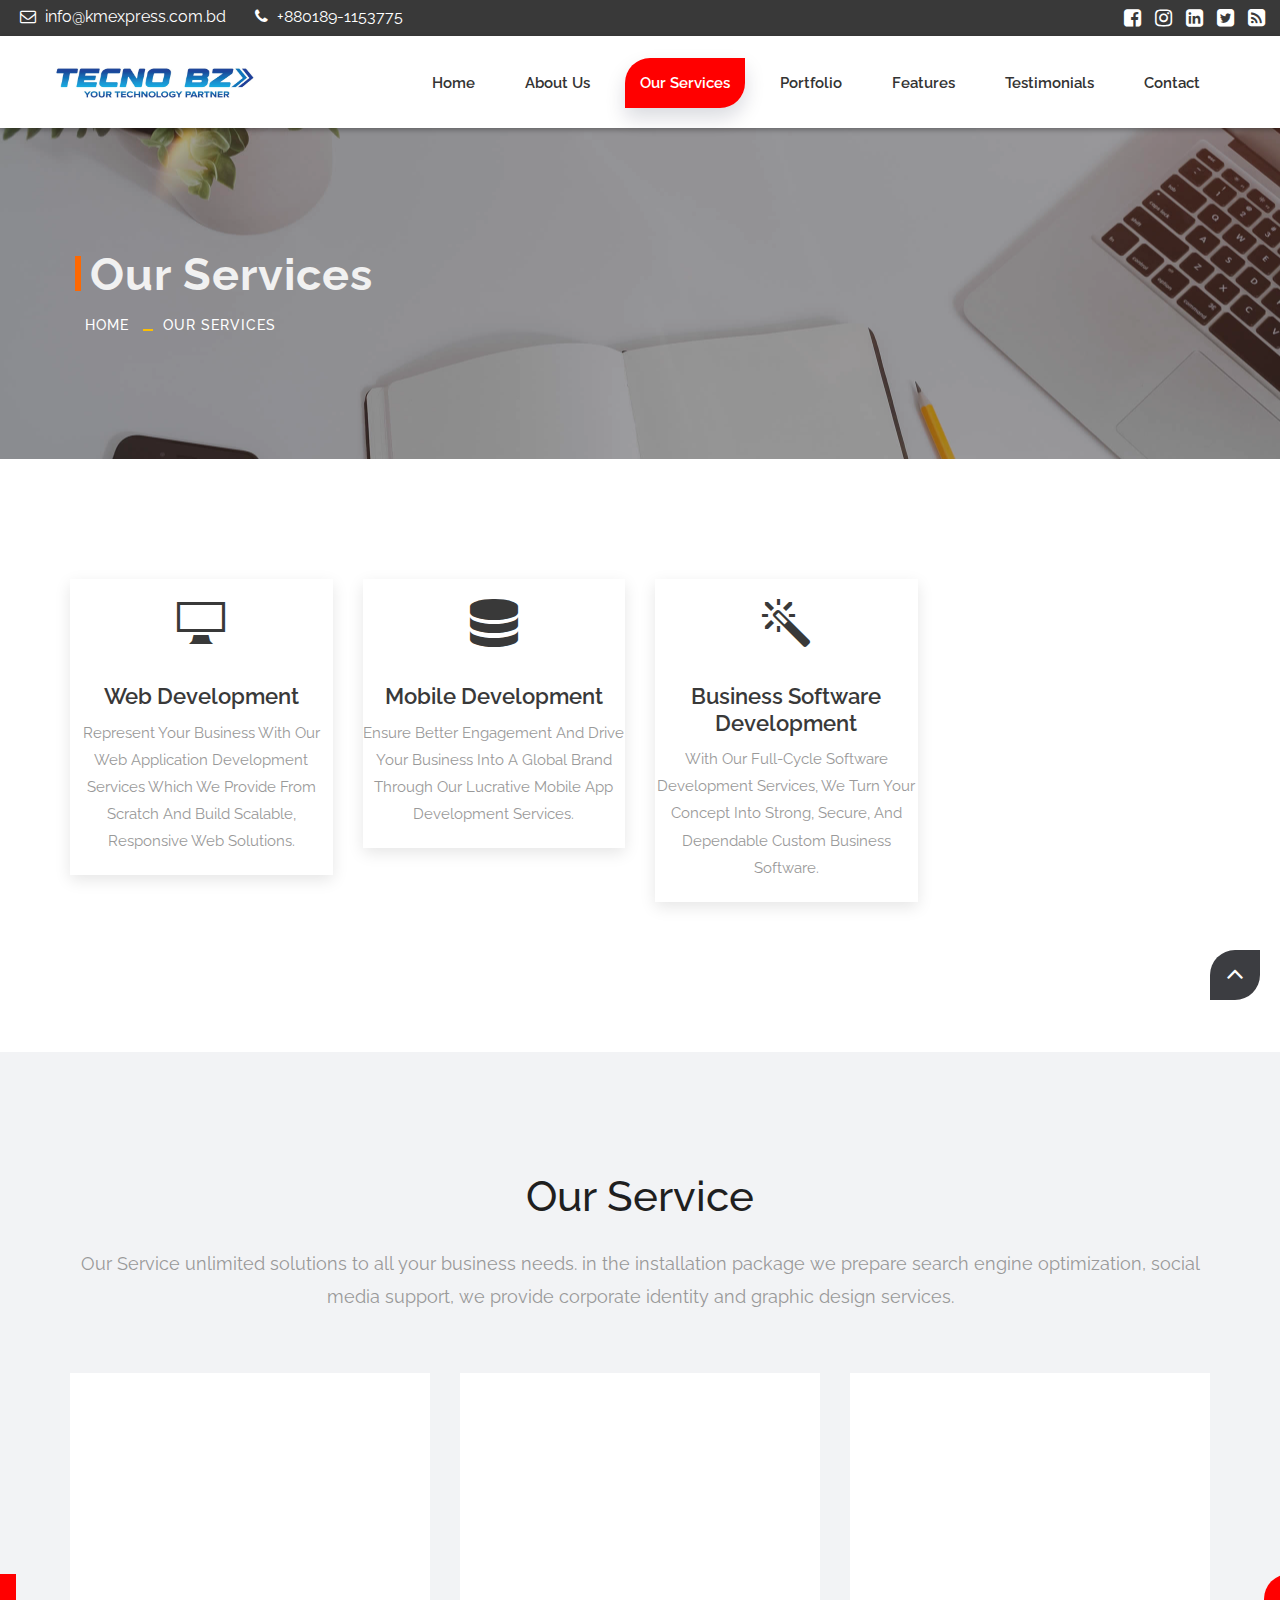
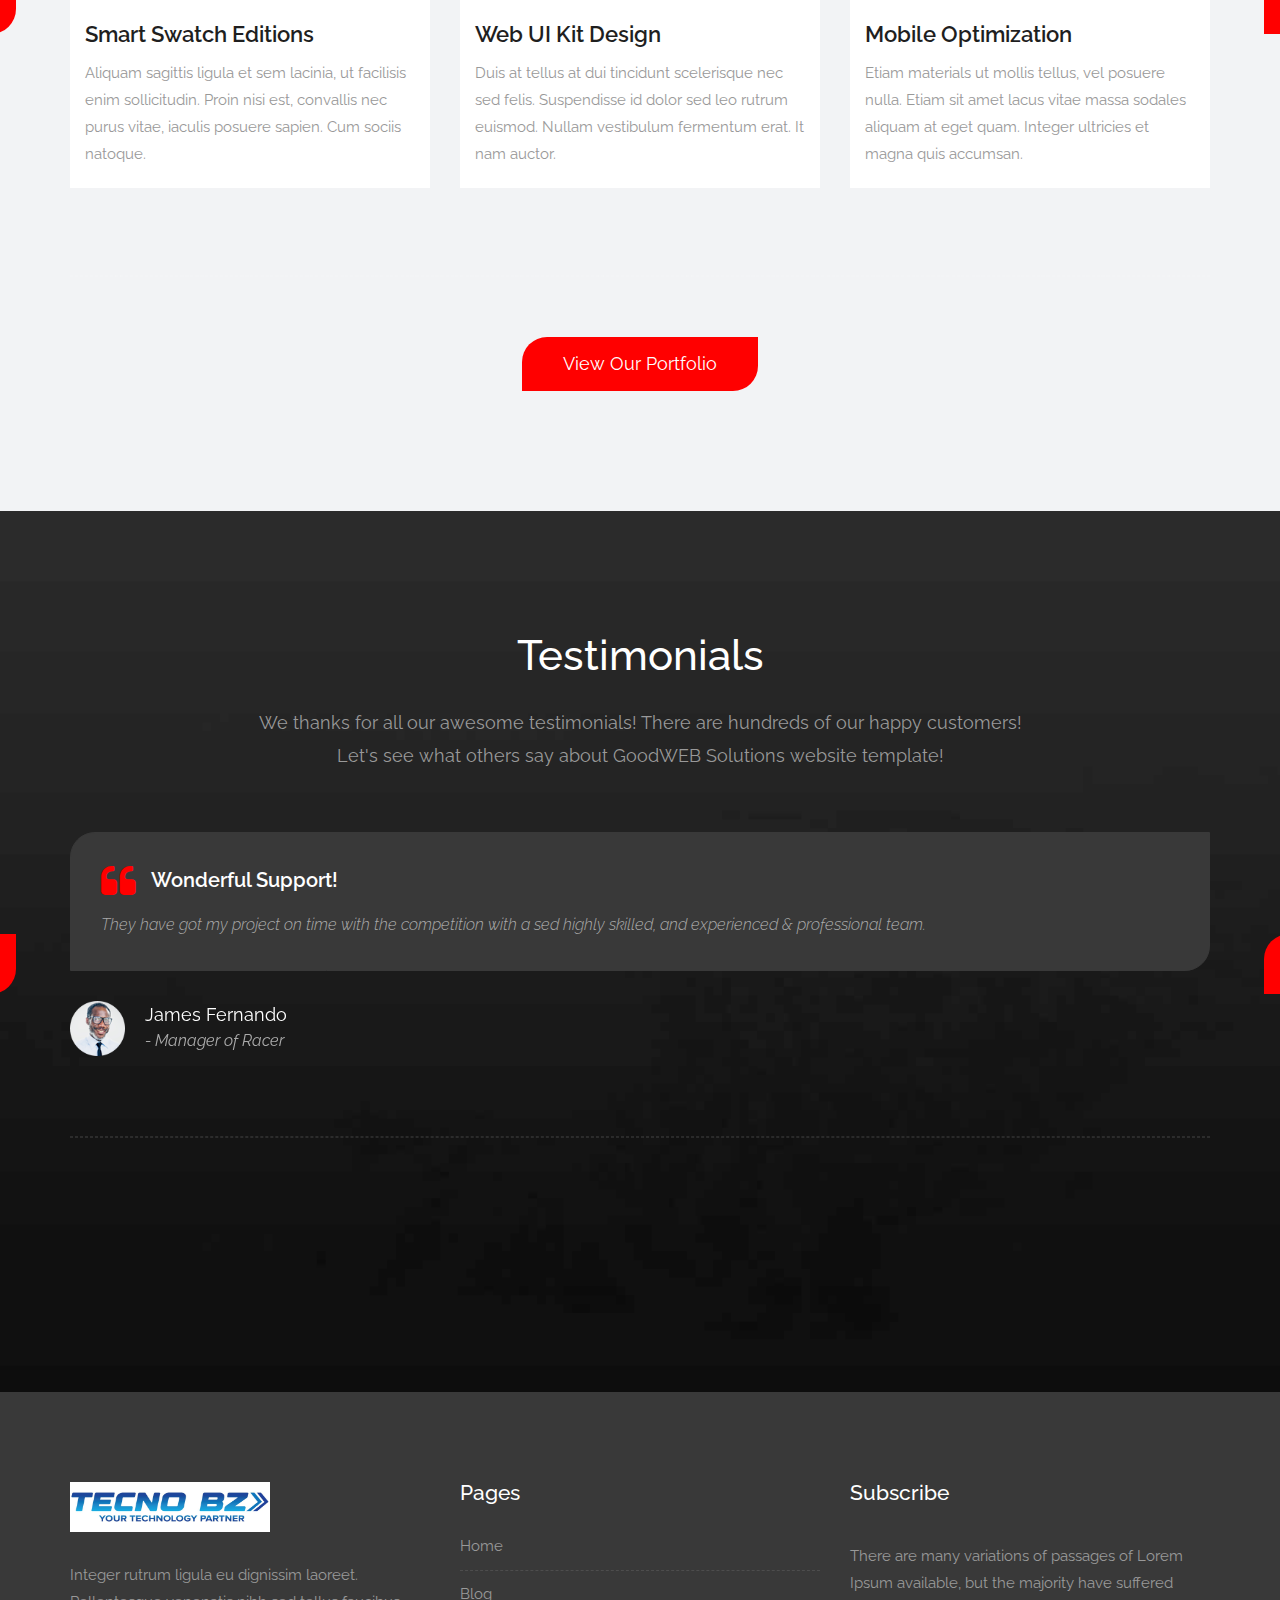
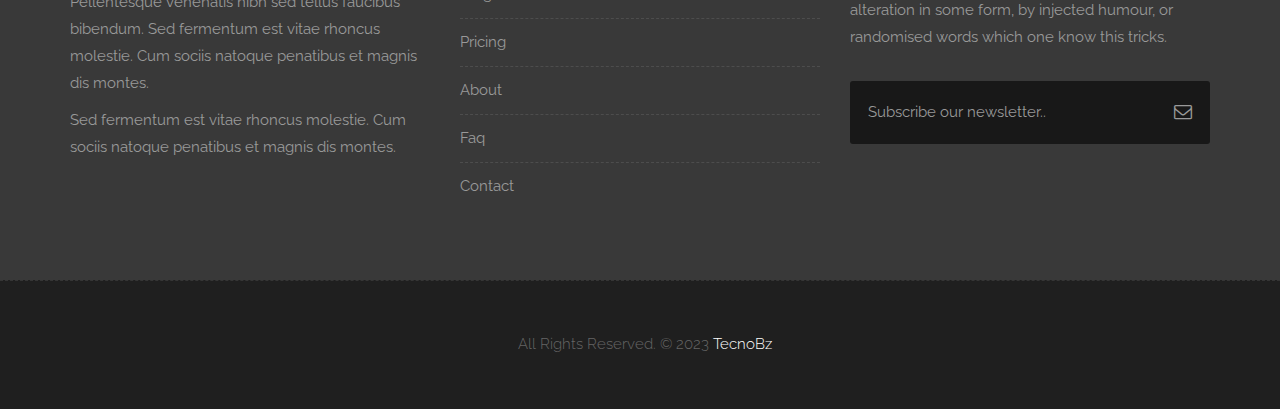
<file: services.html>
<!DOCTYPE html>
<html lang="en">

<!-- Basic -->
<meta charset="utf-8">
<meta http-equiv="X-UA-Compatible" content="IE=edge">

<!-- Mobile Metas -->
<meta name="viewport" content="width=device-width, minimum-scale=1.0, maximum-scale=1.0, user-scalable=no">

<!-- Site Metas -->
<title>service</title>
<meta name="keywords" content="">
<meta name="description" content="">
<meta name="author" content="">

 <!-- Site Icons -->
 <link rel="shortcut icon" href="images/tecno-bz.jpg" type="image/x-icon" />
 <link rel="apple-touch-icon" href="images/tecno-bz.jpg" />

<!-- Bootstrap CSS -->
<link rel="stylesheet" href="css/bootstrap.min.css">
<!-- Site CSS -->
<link rel="stylesheet" href="style.css">
<!-- Responsive CSS -->
<link rel="stylesheet" href="css/responsive.css">
<!-- Custom CSS -->
<link rel="stylesheet" href="css/custom.css">

<!-- Modernizer for Portfolio -->
<script src="js/modernizer.js"></script>

<!--[if lt IE 9]>
      <script src="https://oss.maxcdn.com/libs/html5shiv/3.7.0/html5shiv.js"></script>
      <script src="https://oss.maxcdn.com/libs/respond.js/1.4.2/respond.min.js"></script>
    <![endif]-->

</head>

<body>

    <!-- LOADER -->
    <div id="preloader">
        <div class="loader">
            <div class="loader__bar"></div>
            <div class="loader__bar"></div>
            <div class="loader__bar"></div>
            <div class="loader__bar"></div>
            <div class="loader__bar"></div>
            <div class="loader__ball"></div>
        </div>
    </div><!-- end loader -->
    <!-- END LOADER -->

    <div class="top-bar">
        <div class="container-fluid">
            <div class="row">
                <div class="col-md-6 col-sm-6">
                    <div class="left-top">
                        <div class="email-box">
                            <a href="#"><i class="fa fa-envelope-o" aria-hidden="true"></i> info@kmexpress.com.bd</a>
                        </div>
                        <div class="phone-box">
                            <a href="tel:1234567890"><i class="fa fa-phone" aria-hidden="true"></i> +880189-1153775</a>
                        </div>
                    </div>
                </div>
                <div class="col-md-6 col-sm-6">
                    <div class="right-top">
                        <div class="social-box">
                            <ul>
                                <li><a href="#"><i class="fa fa-facebook-square" aria-hidden="true"></i></a></li>
                                <li><a href="#"><i class="fa fa-instagram" aria-hidden="true"></i></a></li>
                                <li><a href="#"><i class="fa fa-linkedin-square" aria-hidden="true"></i></a></li>
                                <li><a href="#"><i class="fa fa-twitter-square" aria-hidden="true"></i></a></li>
                                <li><a href="#"><i class="fa fa-rss-square" aria-hidden="true"></i></a></li>
                                <ul>
                        </div>
                    </div>
                </div>
            </div>
        </div>
    </div>
    <header class="header header_style_01">
        <nav class="megamenu navbar navbar-default">
            <div class="container-fluid">
                <div class="navbar-header">
                    <button type="button" class="navbar-toggle collapsed" data-toggle="collapse" data-target="#navbar"
                        aria-expanded="false" aria-controls="navbar">
                        <span class="sr-only">Toggle navigation</span>
                        <span class="icon-bar"></span>
                        <span class="icon-bar"></span>
                        <span class="icon-bar"></span>
                    </button>
                    <a class="navbar-brand" href="index.html"> <img src="images/tecno.jpg" alt="image" height="50px"
                        width="200px" />
                </a>
                </div>
                <div id="navbar" class="navbar-collapse collapse">
                    <ul class="nav navbar-nav navbar-right">
                        <li><a href="index.html">Home</a></li>
                        <li><a href="about-us.html">About us</a></li>
                        <li><a class="active" href="services.html">Our Services</a></li>
                        <li><a href="portfolio.html">Portfolio</a></li>
                        <li><a href="features.html">Features</a></li>
                        <li><a href="testimonials.html">Testimonials</a></li>
                        <!-- <li><a href="pricing.html">Pricing</a></li> -->
                        <li><a href="contact.html">Contact</a></li>
                    </ul>
                </div>
            </div>
        </nav>
    </header>

    <div class="banner-area banner-bg-1">
        <div class="container">
            <div class="row">
                <div class="col-md-12">
                    <div class="banner">
                        <h2>Our Services</h2>
                        <ul class="page-title-link">
                            <li><a href="#">Home</a></li>
                            <li><a href="#">Our Services</a></li>
                        </ul>
                    </div>
                </div>
            </div>
        </div>
    </div>

    <div id="about" class="section wb">
        <div class="container">
            <div class="row text-center">
                <div class="col-md-3 col-sm-6">
                    <div class="about-item">
                        <div class="about-icon">
                            <span class="icon icon-display"></span>
                        </div>
                        <div class="about-text">
                            <h3> <a href="#">Web Development</a></h3>
                            <p>Represent Your Business With Our Web Application Development Services Which We Provide
                                From Scratch And Build Scalable, Responsive Web Solutions. </p>
                        </div>
                    </div>
                </div>
                <div class="col-md-3 col-sm-6">
                    <div class="about-item">
                        <div class="about-icon">
                            <span class="icon icon-database"></span>
                        </div>
                        <div class="about-text">
                            <h3> <a href="#">Mobile Development </a></h3>
                            <p> Ensure Better Engagement And Drive Your Business Into A Global Brand Through Our
                                Lucrative Mobile App Development Services.</p>
                        </div>
                    </div>
                </div>
                <div class="col-md-3 col-sm-6">
                    <div class="about-item">
                        <div class="about-icon">
                            <span class="icon icon-magic-wand"></span>
                        </div>
                        <div class="about-text">
                            <h3> <a href="#">Business Software Development</a></h3>
                            <p>With Our Full-Cycle Software Development Services, We Turn Your Concept Into Strong,
                                Secure, And Dependable Custom Business Software. </p>
                        </div>
                    </div>
                </div>
                <!-- <div class="col-md-3 col-sm-6">
					<div class="about-item">
						<div class="about-icon">
							<span class="icon icon-cloud"></span>
						</div>
						<div class="about-text">
							<h3> <a href="#">Lorem ipsum dolor. </a></h3>
							<p>Lorem ipsum dolor sit amet, consectetur adipisicing elit. Consequuntur ea, quis magnam deserunt. </p>
						</div>
					</div>
				</div> -->
            </div>
        </div><!-- end container -->
    </div><!-- end section -->

    <div id="services" class="parallax section lb">
        <div class="container">
            <div class="section-title text-center">
                <h3>Our Service</h3>
                <p class="lead">Our Service unlimited solutions to all your business needs. in the installation package
                    we prepare search engine optimization, social media support, we provide corporate identity and
                    graphic design services.</p>
            </div><!-- end title -->

            <div class="owl-services owl-carousel owl-theme">
                <div class="service-widget">
                    <div class="post-media wow fadeIn">
                        <a href="uploads/service_01.jpg" data-rel="prettyPhoto[gal]"
                            class="hoverbutton global-radius"><i class="flaticon-unlink"></i></a>
                        <img src="uploads/service_01.jpg" alt="" class="img-responsive img-rounded">
                    </div>
                    <div class="service-dit">
                        <h3>Smart Swatch Editions</h3>
                        <p>Aliquam sagittis ligula et sem lacinia, ut facilisis enim sollicitudin. Proin nisi est,
                            convallis nec purus vitae, iaculis posuere sapien. Cum sociis natoque.</p>
                    </div>
                </div>
                <!-- end service -->

                <div class="service-widget">
                    <div class="post-media wow fadeIn">
                        <a href="uploads/service_02.jpg" data-rel="prettyPhoto[gal]"
                            class="hoverbutton global-radius"><i class="flaticon-unlink"></i></a>
                        <img src="uploads/service_02.jpg" alt="" class="img-responsive img-rounded">
                    </div>
                    <div class="service-dit">
                        <h3>Web UI Kit Design</h3>
                        <p>Duis at tellus at dui tincidunt scelerisque nec sed felis. Suspendisse id dolor sed leo
                            rutrum euismod. Nullam vestibulum fermentum erat. It nam auctor. </p>
                    </div>
                </div>
                <!-- end service -->

                <div class="service-widget">
                    <div class="post-media wow fadeIn">
                        <a href="uploads/service_03.jpg" data-rel="prettyPhoto[gal]"
                            class="hoverbutton global-radius"><i class="flaticon-unlink"></i></a>
                        <img src="uploads/service_03.jpg" alt="" class="img-responsive img-rounded">
                    </div>
                    <div class="service-dit">
                        <h3>Mobile Optimization</h3>
                        <p>Etiam materials ut mollis tellus, vel posuere nulla. Etiam sit amet lacus vitae massa sodales
                            aliquam at eget quam. Integer ultricies et magna quis accumsan.</p>
                    </div>
                </div>
                <!-- end service -->

                <div class="service-widget">
                    <div class="post-media wow fadeIn">
                        <a href="uploads/service_04.jpg" data-rel="prettyPhoto[gal]"
                            class="hoverbutton global-radius"><i class="flaticon-unlink"></i></a>
                        <img src="uploads/service_04.jpg" alt="" class="img-responsive img-rounded">
                    </div>
                    <div class="service-dit">
                        <h3>Digital Design for Mac</h3>
                        <p>Praesent in neque congue sapien lobortis faucibus id eget erat. <br>Pellentesque maximus
                            rutrum felis. Interdum et malesuada fames ac ante ipsum primis in faucibus.</p>
                    </div>
                </div>
                <!-- end service -->
            </div><!-- end row -->

            <hr class="hr1">

            <div class="text-center">
                <a data-scroll href="#portfolio" class="btn btn-light btn-radius btn-brd">View Our Portfolio</a>
            </div>
        </div><!-- end container -->
    </div><!-- end section -->

    <div id="testimonials" class="parallax section db parallax-off"
        style="background-image:url('uploads/parallax_03.jpg');">
        <div class="container">
            <div class="section-title text-center">
                <h3>Testimonials</h3>
                <p class="lead">We thanks for all our awesome testimonials! There are hundreds of our happy customers!
                    <br>Let's see what others say about GoodWEB Solutions website template!</p>
            </div><!-- end title -->

            <div class="row">
                <div class="col-md-12 col-sm-12">
                    <div class="testi-carousel owl-carousel owl-theme">
                        <div class="testimonial clearfix">
                            <div class="desc">
                                <h3><i class="fa fa-quote-left"></i> Wonderful Support!</h3>
                                <p class="lead">They have got my project on time with the competition with a sed highly
                                    skilled, and experienced & professional team.</p>
                            </div>
                            <div class="testi-meta">
                                <img src="uploads/testi_01.png" alt="" class="img-responsive alignleft">
                                <h4>James Fernando <small>- Manager of Racer</small></h4>
                            </div>
                            <!-- end testi-meta -->
                        </div>
                        <!-- end testimonial -->

                        <div class="testimonial clearfix">
                            <div class="desc">
                                <h3><i class="fa fa-quote-left"></i> Awesome Services!</h3>
                                <p class="lead">Explain to you how all this mistaken idea of denouncing pleasure and
                                    praising pain was born and I will give you completed.</p>
                            </div>
                            <div class="testi-meta">
                                <img src="uploads/testi_02.png" alt="" class="img-responsive alignleft">
                                <h4>Jacques Philips <small>- Designer</small></h4>
                            </div>
                            <!-- end testi-meta -->
                        </div>
                        <!-- end testimonial -->

                        <div class="testimonial clearfix">
                            <div class="desc">
                                <h3><i class="fa fa-quote-left"></i> Great & Talented Team!</h3>
                                <p class="lead">The master-builder of human happines no one rejects, dislikes avoids
                                    pleasure itself, because it is very pursue pleasure. </p>
                            </div>
                            <div class="testi-meta">
                                <img src="uploads/testi_03.png" alt="" class="img-responsive alignleft">
                                <h4>Venanda Mercy <small>- Newyork City</small></h4>
                            </div>
                            <!-- end testi-meta -->
                        </div>
                        <!-- end testimonial -->
                        <div class="testimonial clearfix">
                            <div class="desc">
                                <h3><i class="fa fa-quote-left"></i> Wonderful Support!</h3>
                                <p class="lead">They have got my project on time with the competition with a sed highly
                                    skilled, and experienced & professional team.</p>
                            </div>
                            <div class="testi-meta">
                                <img src="uploads/testi_01.png" alt="" class="img-responsive alignleft">
                                <h4>James Fernando <small>- Manager of Racer</small></h4>
                            </div>
                            <!-- end testi-meta -->
                        </div>
                        <!-- end testimonial -->

                        <div class="testimonial clearfix">
                            <div class="desc">
                                <h3><i class="fa fa-quote-left"></i> Awesome Services!</h3>
                                <p class="lead">Explain to you how all this mistaken idea of denouncing pleasure and
                                    praising pain was born and I will give you completed.</p>
                            </div>
                            <div class="testi-meta">
                                <img src="uploads/testi_02.png" alt="" class="img-responsive alignleft">
                                <h4>Jacques Philips <small>- Designer</small></h4>
                            </div>
                            <!-- end testi-meta -->
                        </div>
                        <!-- end testimonial -->

                        <div class="testimonial clearfix">
                            <div class="desc">
                                <h3><i class="fa fa-quote-left"></i> Great & Talented Team!</h3>
                                <p class="lead">The master-builder of human happines no one rejects, dislikes avoids
                                    pleasure itself, because it is very pursue pleasure. </p>
                            </div>
                            <div class="testi-meta">
                                <img src="uploads/testi_03.png" alt="" class="img-responsive alignleft">
                                <h4>Venanda Mercy <small>- Newyork City</small></h4>
                            </div>
                            <!-- end testi-meta -->
                        </div><!-- end testimonial -->
                    </div><!-- end carousel -->
                </div><!-- end col -->
            </div><!-- end row -->

            <hr class="hr1">

            <div class="row logos">
                <div class="col-md-2 col-sm-2 col-xs-6 wow fadeInUp">
                    <a href="#"><img src="uploads/logo_01.png" alt="" class="img-repsonsive"></a>
                </div>
                <div class="col-md-2 col-sm-2 col-xs-6 wow fadeInUp">
                    <a href="#"><img src="uploads/logo_02.png" alt="" class="img-repsonsive"></a>
                </div>
                <div class="col-md-2 col-sm-2 col-xs-6 wow fadeInUp">
                    <a href="#"><img src="uploads/logo_03.png" alt="" class="img-repsonsive"></a>
                </div>
                <div class="col-md-2 col-sm-2 col-xs-6 wow fadeInUp">
                    <a href="#"><img src="uploads/logo_04.png" alt="" class="img-repsonsive"></a>
                </div>
                <div class="col-md-2 col-sm-2 col-xs-6 wow fadeInUp">
                    <a href="#"><img src="uploads/logo_05.png" alt="" class="img-repsonsive"></a>
                </div>
                <div class="col-md-2 col-sm-2 col-xs-6 wow fadeInUp">
                    <a href="#"><img src="uploads/logo_06.png" alt="" class="img-repsonsive"></a>
                </div>
            </div><!-- end row -->

        </div><!-- end container -->
    </div><!-- end section -->

    <footer class="footer">
        <div class="container">
            <div class="row">
                <div class="col-md-4 col-sm-4 col-xs-12">
                    <div class="widget clearfix">
                        <div class="widget-title">
                            <img src="images/tecno.jpg" alt="image" height="50px" width="200px"/>

                        </div>
                        <p> Integer rutrum ligula eu dignissim laoreet. Pellentesque venenatis nibh sed tellus faucibus
                            bibendum. Sed fermentum est vitae rhoncus molestie. Cum sociis natoque penatibus et magnis
                            dis montes.</p>
                        <p>Sed fermentum est vitae rhoncus molestie. Cum sociis natoque penatibus et magnis dis montes.
                        </p>
                    </div><!-- end clearfix -->
                </div><!-- end col -->

                <div class="col-md-4 col-sm-4 col-xs-12">
                    <div class="widget clearfix">
                        <div class="widget-title">
                            <h3>Pages</h3>
                        </div>

                        <ul class="footer-links hov">
                            <li><a href="#">Home <span class="icon icon-arrow-right2"></span></a></li>
                            <li><a href="#">Blog <span class="icon icon-arrow-right2"></span></a></li>
                            <li><a href="#">Pricing <span class="icon icon-arrow-right2"></span></a></li>
                            <li><a href="#">About <span class="icon icon-arrow-right2"></span></a></li>
                            <li><a href="#">Faq <span class="icon icon-arrow-right2"></span></a></li>
                            <li><a href="#">Contact <span class="icon icon-arrow-right2"></span></a></li>
                        </ul><!-- end links -->
                    </div><!-- end clearfix -->
                </div><!-- end col -->

                <div class="col-md-4 col-sm-4 col-xs-12">
                    <div class="footer-distributed widget clearfix">
                        <div class="widget-title">
                            <h3>Subscribe</h3>
                            <p>There are many variations of passages of Lorem Ipsum available, but the majority have
                                suffered alteration in some form, by injected humour, or randomised words which one know
                                this tricks.</p>
                        </div>

                        <div class="footer-right">
                            <form method="get" action="#">
                                <input placeholder="Subscribe our newsletter.." name="search">
                                <i class="fa fa-envelope-o"></i>
                            </form>
                        </div>
                    </div><!-- end clearfix -->
                </div><!-- end col -->
            </div><!-- end row -->
        </div><!-- end container -->
    </footer><!-- end footer -->

    <div class="copyrights">
        <div class="container">
            <div class="footer-distributed">
                <div class="footer-left">
                    <p class="footer-company-name">
                        All Rights Reserved. &copy; 2023 <a href="#">TecnoBz</a>
                      </p>
                </div>


            </div>
        </div><!-- end container -->
    </div><!-- end copyrights -->

    <a href="#" id="scroll-to-top" class="dmtop global-radius"><i class="fa fa-angle-up"></i></a>

    <!-- ALL JS FILES -->
    <script src="js/all.js"></script>
    <!-- ALL PLUGINS -->
    <script src="js/custom.js"></script>
    <script src="js/portfolio.js"></script>
    <script src="js/hoverdir.js"></script>

</body>

</html>
</file>
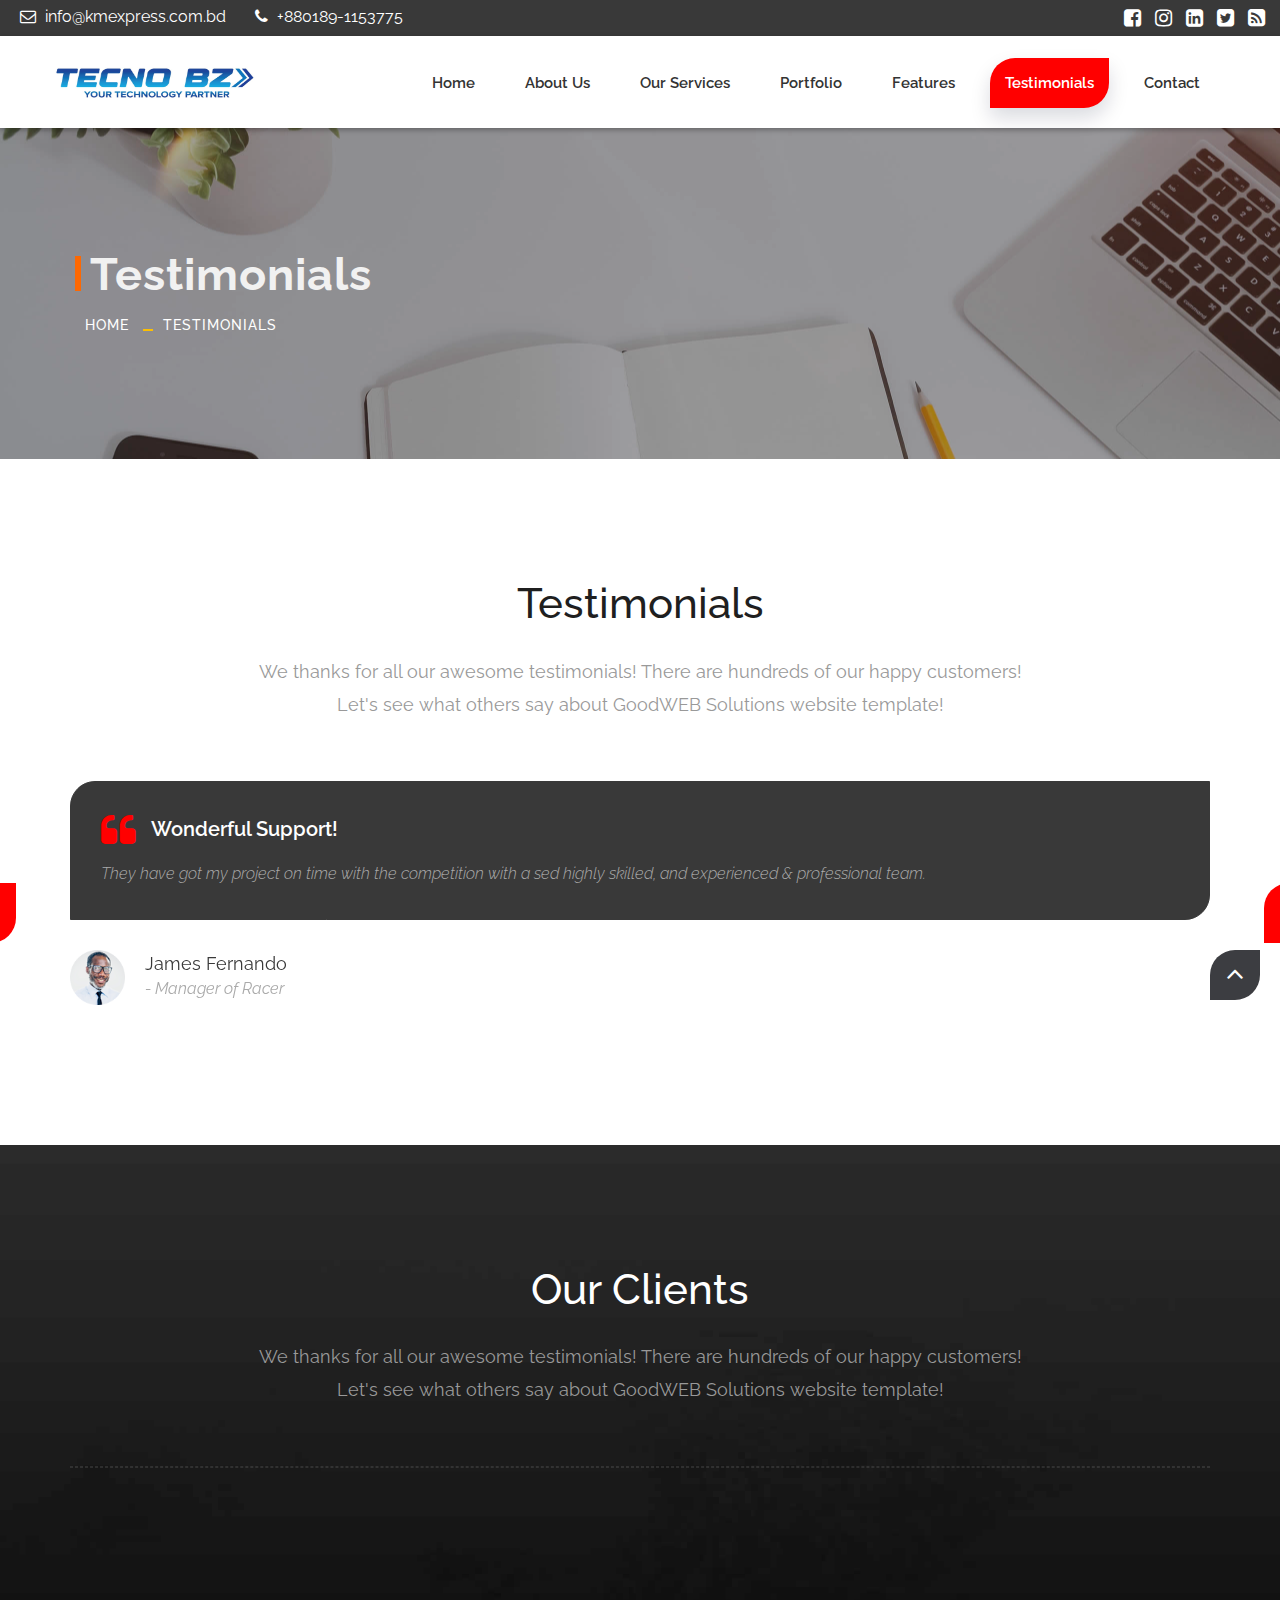
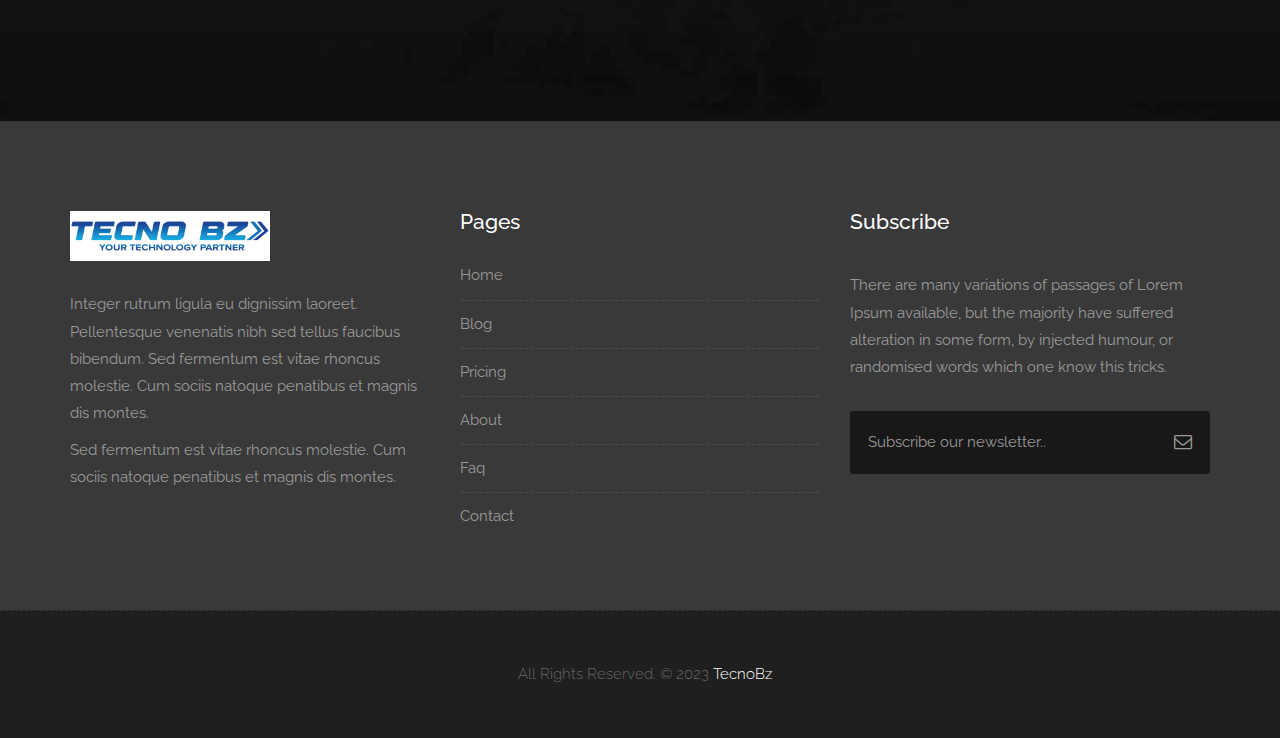
<file: testimonials.html>
<!DOCTYPE html>
<html lang="en">

    <!-- Basic -->
    <meta charset="utf-8">
    <meta http-equiv="X-UA-Compatible" content="IE=edge">   
   
    <!-- Mobile Metas -->
    <meta name="viewport" content="width=device-width, minimum-scale=1.0, maximum-scale=1.0, user-scalable=no">
 
     <!-- Site Metas -->
    <title>GoodWEB Solutions - Responsive HTML5 Landing Page Template</title>  
    <meta name="keywords" content="">
    <meta name="description" content="">
    <meta name="author" content="">

  <!-- Site Icons -->
  <link rel="shortcut icon" href="images/tecno-bz.jpg" type="image/x-icon" />
  <link rel="apple-touch-icon" href="images/tecno-bz.jpg" />

    <!-- Bootstrap CSS -->
    <link rel="stylesheet" href="css/bootstrap.min.css">
    <!-- Site CSS -->
    <link rel="stylesheet" href="style.css">
    <!-- Responsive CSS -->
    <link rel="stylesheet" href="css/responsive.css">
    <!-- Custom CSS -->
    <link rel="stylesheet" href="css/custom.css">

    <!-- Modernizer for Portfolio -->
    <script src="js/modernizer.js"></script>

    <!--[if lt IE 9]>
      <script src="https://oss.maxcdn.com/libs/html5shiv/3.7.0/html5shiv.js"></script>
      <script src="https://oss.maxcdn.com/libs/respond.js/1.4.2/respond.min.js"></script>
    <![endif]-->

</head>
<body>

    <!-- LOADER -->
    <div id="preloader">
        <div class="loader">
			<div class="loader__bar"></div>
			<div class="loader__bar"></div>
			<div class="loader__bar"></div>
			<div class="loader__bar"></div>
			<div class="loader__bar"></div>
			<div class="loader__ball"></div>
		</div>
    </div><!-- end loader -->
    <!-- END LOADER -->
    
	<div class="top-bar">
		<div class="container-fluid">
			<div class="row">
				<div class="col-md-6 col-sm-6">
					<div class="left-top">
						<div class="email-box">
							<a href="#"><i class="fa fa-envelope-o" aria-hidden="true"></i> info@kmexpress.com.bd</a>
						</div>
						<div class="phone-box">
							<a href="tel:1234567890"><i class="fa fa-phone" aria-hidden="true"></i> +880189-1153775</a>
						</div>
					</div>
				</div>
				<div class="col-md-6 col-sm-6">
					<div class="right-top">
						<div class="social-box">
							<ul>
								<li><a href="#"><i class="fa fa-facebook-square" aria-hidden="true"></i></a></li>
								<li><a href="#"><i class="fa fa-instagram" aria-hidden="true"></i></a></li>
								<li><a href="#"><i class="fa fa-linkedin-square" aria-hidden="true"></i></a></li>
								<li><a href="#"><i class="fa fa-twitter-square" aria-hidden="true"></i></a></li>
								<li><a href="#"><i class="fa fa-rss-square" aria-hidden="true"></i></a></li>
							<ul>
						</div>
					</div>
				</div>
			</div>
		</div>
	</div>
    <header class="header header_style_01">
        <nav class="megamenu navbar navbar-default">
            <div class="container-fluid">
                <div class="navbar-header">
                    <button type="button" class="navbar-toggle collapsed" data-toggle="collapse" data-target="#navbar" aria-expanded="false" aria-controls="navbar">
                        <span class="sr-only">Toggle navigation</span>
                        <span class="icon-bar"></span>
                        <span class="icon-bar"></span>
                        <span class="icon-bar"></span>
                    </button>
                    <a class="navbar-brand" href="index.html"> <img src="images/tecno.jpg" alt="image" height="50px"
                        width="200px" />
                </a>
                </div>
                <div id="navbar" class="navbar-collapse collapse">
                    <ul class="nav navbar-nav navbar-right">
                        <li><a href="index.html">Home</a></li>
                        <li><a href="about-us.html">About us</a></li>
                        <li><a href="services.html">Our Services</a></li>
                        <li><a href="portfolio.html">Portfolio</a></li>
                        <li><a href="features.html">Features</a></li>
                        <li><a class="active" href="testimonials.html">Testimonials</a></li>
                        <!-- <li><a href="pricing.html">Pricing</a></li> -->
						<li><a href="contact.html">Contact</a></li>
                    </ul>
                </div>
            </div>
        </nav>
    </header>

   	<div class="banner-area banner-bg-1">
		<div class="container">
			<div class="row">
				<div class="col-md-12">
					<div class="banner">
						<h2>Testimonials</h2>
						<ul class="page-title-link">
							<li><a href="#">Home</a></li>
							<li><a href="#">Testimonials</a></li>
						</ul>
					</div>
				</div>
			</div>
		</div>
	</div>

    <div id="test-box" class="section wb">
        <div class="container">
            <div class="section-title text-center">
                <h3>Testimonials</h3>
                <p class="lead">We thanks for all our awesome testimonials! There are hundreds of our happy customers! <br>Let's see what others say about GoodWEB Solutions website template!</p>
            </div><!-- end title -->

            <div class="row">
                <div class="col-md-12 col-sm-12">
                    <div class="testi-carousel owl-carousel owl-theme">
                        <div class="testimonial clearfix">
                            <div class="desc">
                                <h3><i class="fa fa-quote-left"></i> Wonderful Support!</h3>
                                <p class="lead">They have got my project on time with the competition with a sed highly skilled, and experienced & professional team.</p>
                            </div>
                            <div class="testi-meta">
                                <img src="uploads/testi_01.png" alt="" class="img-responsive alignleft">
                                <h4>James Fernando <small>- Manager of Racer</small></h4>
                            </div>
                            <!-- end testi-meta -->
                        </div>
                        <!-- end testimonial -->

                        <div class="testimonial clearfix">
                            <div class="desc">
                                <h3><i class="fa fa-quote-left"></i> Awesome Services!</h3>
                                <p class="lead">Explain to you how all this mistaken idea of denouncing pleasure and praising pain was born and I will give you completed.</p>
                            </div>
                            <div class="testi-meta">
                                <img src="uploads/testi_02.png" alt="" class="img-responsive alignleft">
                                <h4>Jacques Philips <small>- Designer</small></h4>
                            </div>
                            <!-- end testi-meta -->
                        </div>
                        <!-- end testimonial -->

                        <div class="testimonial clearfix">
                            <div class="desc">
                                <h3><i class="fa fa-quote-left"></i> Great & Talented Team!</h3>
                                <p class="lead">The master-builder of human happines no one rejects, dislikes avoids pleasure itself, because it is very pursue pleasure. </p>
                            </div>
                            <div class="testi-meta">
                                <img src="uploads/testi_03.png" alt="" class="img-responsive alignleft">
                                <h4>Venanda Mercy <small>- Newyork City</small></h4>
                            </div>
                            <!-- end testi-meta -->
                        </div>
                        <!-- end testimonial -->
                        <div class="testimonial clearfix">
                            <div class="desc">
                                <h3><i class="fa fa-quote-left"></i> Wonderful Support!</h3>
                                <p class="lead">They have got my project on time with the competition with a sed highly skilled, and experienced & professional team.</p>
                            </div>
                            <div class="testi-meta">
                                <img src="uploads/testi_01.png" alt="" class="img-responsive alignleft">
                                <h4>James Fernando <small>- Manager of Racer</small></h4>
                            </div>
                            <!-- end testi-meta -->
                        </div>
                        <!-- end testimonial -->

                        <div class="testimonial clearfix">
                            <div class="desc">
                                <h3><i class="fa fa-quote-left"></i> Awesome Services!</h3>
                                <p class="lead">Explain to you how all this mistaken idea of denouncing pleasure and praising pain was born and I will give you completed.</p>
                            </div>
                            <div class="testi-meta">
                                <img src="uploads/testi_02.png" alt="" class="img-responsive alignleft">
                                <h4>Jacques Philips <small>- Designer</small></h4>
                            </div>
                            <!-- end testi-meta -->
                        </div>
                        <!-- end testimonial -->

                        <div class="testimonial clearfix">
                            <div class="desc">
                                <h3><i class="fa fa-quote-left"></i> Great & Talented Team!</h3>
                                <p class="lead">The master-builder of human happines no one rejects, dislikes avoids pleasure itself, because it is very pursue pleasure. </p>
                            </div>
                            <div class="testi-meta">
                                <img src="uploads/testi_03.png" alt="" class="img-responsive alignleft">
                                <h4>Venanda Mercy <small>- Newyork City</small></h4>
                            </div>
                            <!-- end testi-meta -->
                        </div><!-- end testimonial -->
                    </div><!-- end carousel -->
                </div><!-- end col -->
            </div><!-- end row -->

        </div><!-- end container -->
    </div><!-- end section -->

    <div id="testimonials" class="parallax section db parallax-off" style="background-image:url('uploads/parallax_03.jpg');">
        <div class="container">
            <div class="section-title text-center">
                <h3>Our Clients</h3>
                <p class="lead">We thanks for all our awesome testimonials! There are hundreds of our happy customers! <br>Let's see what others say about GoodWEB Solutions website template!</p>
            </div><!-- end title -->

            <hr class="hr1">

            <div class="row logos">
                <div class="col-md-2 col-sm-2 col-xs-6 wow fadeInUp">
                    <a href="#"><img src="uploads/logo_01.png" alt="" class="img-repsonsive"></a>
                </div>
                <div class="col-md-2 col-sm-2 col-xs-6 wow fadeInUp">
                    <a href="#"><img src="uploads/logo_02.png" alt="" class="img-repsonsive"></a>
                </div>
                <div class="col-md-2 col-sm-2 col-xs-6 wow fadeInUp">
                    <a href="#"><img src="uploads/logo_03.png" alt="" class="img-repsonsive"></a>
                </div>
                <div class="col-md-2 col-sm-2 col-xs-6 wow fadeInUp">
                    <a href="#"><img src="uploads/logo_04.png" alt="" class="img-repsonsive"></a>
                </div>
                <div class="col-md-2 col-sm-2 col-xs-6 wow fadeInUp">
                    <a href="#"><img src="uploads/logo_05.png" alt="" class="img-repsonsive"></a>
                </div>
                <div class="col-md-2 col-sm-2 col-xs-6 wow fadeInUp">
                    <a href="#"><img src="uploads/logo_06.png" alt="" class="img-repsonsive"></a>
                </div>
            </div><!-- end row -->

        </div><!-- end container -->
    </div><!-- end section -->

    <footer class="footer">
        <div class="container">
            <div class="row">
                <div class="col-md-4 col-sm-4 col-xs-12">
                    <div class="widget clearfix">
                        <div class="widget-title">
                            <img src="images/tecno.jpg" alt="image" height="50px" width="200px"/>

                        </div>
                        <p> Integer rutrum ligula eu dignissim laoreet. Pellentesque venenatis nibh sed tellus faucibus bibendum. Sed fermentum est vitae rhoncus molestie. Cum sociis natoque penatibus et magnis dis montes.</p>
                        <p>Sed fermentum est vitae rhoncus molestie. Cum sociis natoque penatibus et magnis dis montes.</p>
                    </div><!-- end clearfix -->
                </div><!-- end col -->

				<div class="col-md-4 col-sm-4 col-xs-12">
                    <div class="widget clearfix">
                        <div class="widget-title">
                            <h3>Pages</h3>
                        </div>

                        <ul class="footer-links hov">
                            <li><a href="#">Home <span class="icon icon-arrow-right2"></span></a></li>
							<li><a href="#">Blog <span class="icon icon-arrow-right2"></span></a></li>
							<li><a href="#">Pricing <span class="icon icon-arrow-right2"></span></a></li>
							<li><a href="#">About <span class="icon icon-arrow-right2"></span></a></li>
							<li><a href="#">Faq <span class="icon icon-arrow-right2"></span></a></li>
							<li><a href="#">Contact <span class="icon icon-arrow-right2"></span></a></li>
                        </ul><!-- end links -->
                    </div><!-- end clearfix -->
                </div><!-- end col -->
				
                <div class="col-md-4 col-sm-4 col-xs-12">
                    <div class="footer-distributed widget clearfix">
                        <div class="widget-title">
                            <h3>Subscribe</h3>
							<p>There are many variations of passages of Lorem Ipsum available, but the majority have suffered alteration in some form, by injected humour, or randomised words which one know this tricks.</p>
                        </div>
						
						<div class="footer-right">
							<form method="get" action="#">
								<input placeholder="Subscribe our newsletter.." name="search">
								<i class="fa fa-envelope-o"></i>
							</form>
						</div>                        
                    </div><!-- end clearfix -->
                </div><!-- end col -->
            </div><!-- end row -->
        </div><!-- end container -->
    </footer><!-- end footer -->

    <div class="copyrights">
        <div class="container">
            <div class="footer-distributed">
                <div class="footer-left">                   
                    <p class="footer-company-name">
                        All Rights Reserved. &copy; 2023 <a href="#">TecnoBz</a>
                      </p>
                </div>

                
            </div>
        </div><!-- end container -->
    </div><!-- end copyrights -->

    <a href="#" id="scroll-to-top" class="dmtop global-radius"><i class="fa fa-angle-up"></i></a>

    <!-- ALL JS FILES -->
    <script src="js/all.js"></script>
    <!-- ALL PLUGINS -->
    <script src="js/custom.js"></script>
    <script src="js/portfolio.js"></script>
    <script src="js/hoverdir.js"></script>    

</body>
</html>
</file>
<file: style.css>
/*------------------------------------------------------------------
    Version: 1.0
-------------------------------------------------------------------*/


/*------------------------------------------------------------------
    [Table of contents]

    1. IMPORT FONTS
    2. IMPORT FILES
    3. SKELETON
    4. WP CORE
    5. HEADER
    6. SECTIONS
    7. SECTIONS
    8. PORTFOLIO
    9. TESTIMONIALS
    10. PRICING TABLES
    11. ICON BOXES
    12. MESSAGE BOXES
    13. FEATURES
    14. CONTACT
    15. FOOTER
    16. MISC
    17. BUTTONS
-------------------------------------------------------------------*/


/*------------------------------------------------------------------
    IMPORT FONTS
-------------------------------------------------------------------*/

@import url('https://fonts.googleapis.com/css?family=Raleway:100,200,300,400,500,600,700,900');

/*------------------------------------------------------------------
    IMPORT FILES
-------------------------------------------------------------------*/

@import url(css/animate.css);
@import url(css/flaticon.css);
@import url(css/icomoon.css);
@import url(css/prettyPhoto.css);
@import url(css/owl.carousel.css);
@import url(css/font-awesome.min.css);

/*------------------------------------------------------------------
    SKELETON
-------------------------------------------------------------------*/

body {
    color: #999;
    font-size: 15px;
    font-family: 'Raleway', sans-serif;
    line-height: 1.80857;
}

body.demos .section {
    background: url(images/bg.png) repeat top center #f2f3f5;
}

body.demos .section-title img {
    max-width: 280px;
    display: block;
    margin: 10px auto;
}

body.demos .service-widget h3 {
    border-bottom: 1px solid #ededed;
    font-size: 18px;
    padding: 20px 0;
    background-color: #ffffff;
}

body.demos .service-widget {
    margin: 0 0 30px;
    padding: 30px;
    background-color: #fff
}

body.demos .container-fluid {
    max-width: 1080px
}

a {
    color: #1f1f1f;
    text-decoration: none !important;
    outline: none !important;
    -webkit-transition: all .3s ease-in-out;
    -moz-transition: all .3s ease-in-out;
    -ms-transition: all .3s ease-in-out;
    -o-transition: all .3s ease-in-out;
    transition: all .3s ease-in-out;
}

h1,
h2,
h3,
h4,
h5,
h6 {
    letter-spacing: 0;
    font-weight: normal;
    position: relative;
    padding: 0 0 10px 0;
    font-weight: normal;
    line-height: 120% !important;
    color: #1f1f1f;
    margin: 0
}

h1 {
    font-size: 24px
}

h2 {
    font-size: 22px
}

h3 {
    font-size: 18px
}

h4 {
    font-size: 16px
}

h5 {
    font-size: 14px
}

h6 {
    font-size: 13px
}

h1 a,
h2 a,
h3 a,
h4 a,
h5 a,
h6 a {
    color: #212121;
    text-decoration: none!important;
    opacity: 1
}

h1 a:hover,
h2 a:hover,
h3 a:hover,
h4 a:hover,
h5 a:hover,
h6 a:hover {
    opacity: .8
}

a {
    color: #1f1f1f;
    text-decoration: none;
    outline: none;
}

a,
.btn {
    text-decoration: none !important;
    outline: none !important;
    -webkit-transition: all .3s ease-in-out;
    -moz-transition: all .3s ease-in-out;
    -ms-transition: all .3s ease-in-out;
    -o-transition: all .3s ease-in-out;
    transition: all .3s ease-in-out;
}

.btn-custom {
    margin-top: 20px;
    background-color: transparent !important;
    border: 2px solid #ddd;
    padding: 12px 40px;
    font-size: 16px;
}

.lead {
    font-size: 18px;
    line-height: 30px;
    color: #767676;
    margin: 0;
    padding: 0;
}

blockquote {
    margin: 20px 0 20px;
    padding: 30px;
}

ul, li, ol{
	margin: 0px;
	padding: 0px;
	list-style: none;
}

/*------------------------------------------------------------------
    WP CORE
-------------------------------------------------------------------*/

.first {
    clear: both
}

.last {
    margin-right: 0
}

.alignnone {
    margin: 5px 20px 20px 0;
}

.aligncenter,
div.aligncenter {
    display: block;
    margin: 5px auto 5px auto;
}

.alignright {
    float: right;
    margin: 10px 0 20px 20px;
}

.alignleft {
    float: left;
    margin: 10px 20px 20px 0;
}

a img.alignright {
    float: right;
    margin: 10px 0 20px 20px;
}

a img.alignnone {
    margin: 10px 20px 20px 0;
}

a img.alignleft {
    float: left;
    margin: 10px 20px 20px 0;
}

a img.aligncenter {
    display: block;
    margin-left: auto;
    margin-right: auto
}

.wp-caption {
    background: #fff;
    border: 1px solid #f0f0f0;
    max-width: 96%;
    /* Image does not overflow the content area */
    padding: 5px 3px 10px;
    text-align: center;
}

.wp-caption.alignnone {
    margin: 5px 20px 20px 0;
}

.wp-caption.alignleft {
    margin: 5px 20px 20px 0;
}

.wp-caption.alignright {
    margin: 5px 0 20px 20px;
}

.wp-caption img {
    border: 0 none;
    height: auto;
    margin: 0;
    max-width: 98.5%;
    padding: 0;
    width: auto;
}

.wp-caption p.wp-caption-text {
    font-size: 11px;
    line-height: 17px;
    margin: 0;
    padding: 0 4px 5px;
}


/* Text meant only for screen readers. */

.screen-reader-text {
    clip: rect(1px, 1px, 1px, 1px);
    position: absolute !important;
    height: 1px;
    width: 1px;
    overflow: hidden;
}

.screen-reader-text:focus {
    background-color: #f1f1f1;
    border-radius: 3px;
    box-shadow: 0 0 2px 2px rgba(0, 0, 0, 0.6);
    clip: auto !important;
    color: #21759b;
    display: block;
    font-size: 14px;
    font-size: 0.875rem;
    font-weight: bold;
    height: auto;
    left: 5px;
    line-height: normal;
    padding: 15px 23px 14px;
    text-decoration: none;
    top: 5px;
    width: auto;
    z-index: 100000;
    /* Above WP toolbar. */
}

/*------------------------------------------------------------------
    Top head
-------------------------------------------------------------------*/

.top-bar{
	background: #393939;
}
.left-top{
	padding: 3px 0px; 
}
.email-box{
	display: inline-block;
	margin-right: 20px;
}
.email-box a{
	color: #ffffff;
	font-size: 16px;
}
.email-box a:hover{
	color: #fd6802;
}
.email-box a i{
	padding: 0px 5px;
}
.phone-box{
	display: inline-block;
}

.phone-box a{
	color: #ffffff;
	font-size: 16px;
}
.phone-box a:hover{
	color: #fd6802;
}
.phone-box a i{
	padding: 0px 5px;
}

.social-box{
	float: right;
}

.social-box ul li{
	display: inline-block;
	padding-left: 10px;
}

.social-box ul li a{
	color: #ffffff;
	font-size: 20px;
}
.social-box ul li a:hover{
	color: #fd6802;
}


/*------------------------------------------------------------------
    HEADER
-------------------------------------------------------------------*/

.megamenu .nav,
.megamenu .collapse,
.megamenu .dropup,
.megamenu .dropdown {
    position: static;
}

.megamenu .container-fluid {
    position: relative;
}

.megamenu .dropdown-menu {
    left: auto;
}

.megamenu .megamenu-content {
    padding: 20px 30px;
}

.megamenu .dropdown.megamenu-fw .dropdown-menu {
    left: 0;
    right: 0;
}

.megamenu .list-unstyled {
    min-width: 200px;
}

.header_style_01 {
    background-color: rgba(255, 255, 255);
    display: block;
    left: 0;
    padding: 20px 40px !important;
    position: relative;
    right: 0;
    top: 0;
    width: 100%;
	-webkit-box-shadow: 0px 2px 5px 0px rgba(0,0,0,0.30);
	-moz-box-shadow: 0px 2px 5px 0px rgba(0,0,0,0.30);
	box-shadow: 0px 2px 5px 0px rgba(0,0,0,0.30);
    z-index: 111;
}

.header_style_01 .navbar-default {
    background-color: transparent;
    border: 0;
	border-radius: 0px;
}

.header_style_01 .navbar,
.header_style_01 .navbar-nav,
.header_style_01 .navbar-default,
.header_style_01 .nav {
    margin-bottom: 0 !important;
}

.header_style_01 .navbar-brand {
    padding: 2px 15px 0 15px;
	height: auto;
}

.header_style_01 .navbar-default .navbar-nav > li > a {
    border-radius: 0;
    color: #ffffff;
    font-size: 15px;
    font-style: normal;
    font-weight: 600;
    text-transform: capitalize;
    background-color: transparent;
}

.header_style_01 .navbar-default .navbar-nav > li a {
	color: #333333;
	padding: 15px 15px;
}

.header_style_01 .navbar-default .navbar-nav > li a.active{
	color: #ffffff;
	box-shadow: 0 10px 20px 0 rgba(5, 16, 44, .15);
	border-radius: 25px 0px 25px 0px;
	background: red;
}

.header_style_01 .navbar-default .navbar-nav > li:hover a,
.header_style_01 .navbar-default .navbar-nav > li:focus a {
    color: #ffffff;
	box-shadow: 0 10px 20px 0 rgba(5, 16, 44, .15);
	border-radius: 25px 0px 25px 0px;
	background: red;
}

.header_style_01 .navbar-right > li {
    margin-top: 2px;
    -webkit-transition: all .3s ease-in-out;
    -moz-transition: all .3s ease-in-out;
    -ms-transition: all .3s ease-in-out;
    -o-transition: all .3s ease-in-out;
    transition: all .3s ease-in-out;
}

.header_style_01 .navbar-right > li > a {
    padding-bottom: 10px;
    padding-top: 10px;
}

li.social-links {
    margin: 0 8px;
}

li.social-links a {
    padding: 13px 0 !important;
}

.navbar-nav li {
    position: relative;
	margin: 0px 10px;
}

.navbar-nav span {
    font-size: 24px;
    position: absolute;
    right: 2px;
    top: 13px;
}

/*------------------------------------------------------------------
    Banner Slider
-------------------------------------------------------------------*/

.slider-bg-one {
    background-image: url("uploads/slider_01.jpg");
    background-position: center center;
    background-repeat: no-repeat;
    background-size: cover;
}

.slider-bg-two {
    background-image: url("uploads/slider_02.jpg");
    background-position: center center;
    background-repeat: no-repeat;
    background-size: cover;
}

.slider-bg-three {
    background-image: url("uploads/slider_03.jpg");
    background-position: center center;
    background-repeat: no-repeat;
    background-size: cover;
}

.slider-content-area {
    height: 100vh;
    position: relative;
}

.home-one-slider-otem .slider-content-area {
    height: 650px;
    position: relative;
}

.slide-text {
    position: absolute;
    top: 50%;
    transform: translateY(-50%);
    width: 100%;
    z-index: 1;
}

.slide-text h1 {
    color: #fff;
    font-size: 70px;
    font-weight: 700;
    text-transform: capitalize;
	text-shadow: 0px 4px 3px rgba(0,0,0,0.4),
             0px 8px 13px rgba(0,0,0,0.1),
             0px 18px 23px rgba(0,0,0,0.1);
}

.slide-text h1 span{
	color: red;
}

.slide-text h2 {
    color: #fff;
    font-size: 22px;
    letter-spacing: 1px;
    margin-bottom: 20px;
	text-shadow: 0px 4px 3px rgba(0,0,0,0.4),
             0px 8px 13px rgba(0,0,0,0.1),
             0px 18px 23px rgba(0,0,0,0.1);
}

.owl-next i,.owl-prev i{
    background-color: red;
    color: white;
}
.owl-next i:hover,.owl-prev i:hover{
    background-color: red;
    color: white;
}

.slider-wrapper .owl-nav .owl-prev, .slider-wrapper .owl-nav .owl-next {
    background: red;
    height: 60px;
    top: 50%;
    transform: translateY(-50%);
    transition: all 0.4s ease-in-out 0s;
    width: 60px;
	border-radius: 25px 0px 25px 0px;
}

.slider-wrapper .owl-nav .owl-prev:hover, .slider-wrapper .owl-nav .owl-next:hover {
	background: red;
}

.slider-wrapper .owl-nav .owl-prev {
    margin-left: 0%;
	left: 0px;
	position: absolute;
}

.slider-wrapper .owl-nav .owl-prev i{
	position: absolute;
	left: 0px;
	right: 0;
	width: auto;
	height: auto;
	background: none;
	color: #ffffff;
}

.slider-wrapper .owl-nav .owl-next {
    margin-right: 0%;
    right: 0;
	position: absolute;
}

.slider-wrapper .owl-nav .owl-next i{
	position: absolute;
	right: 0;
	left: 0px;
	width: auto;
	height: auto;
	background: red;
	color: #ffffff;
}

.home-one-slider-otem::before{
	content: "";
	position: absolute;
	background: rgba(0,0,0, 0.8);
	width: 100%;
	height: 100%;
	top: 0%;
	left: 100%;
	z-index: 1
}


/*------------------------------------------------------------------
    SECTIONS
-------------------------------------------------------------------*/

.parallax {
    background-attachment: fixed;
    background-size: cover;
    height: 100%;
    padding: 120px 0;
    position: relative;
    width: 100%;
}

.parallax.parallax-off {
    background-attachment: scroll !important;
    display: block;
    height: 100%;
    min-height: 100%;
    overflow: hidden;
    position: relative;
    background-position: center center;
    vertical-align: sub;
    width: 100%;
    z-index: 2;
}

.no-scroll-xy {
    overflow: hidden !important;
    -webkit-transition: all .4s ease-in-out;
    -moz-transition: all .4s ease-in-out;
    -ms-transition: all .4s ease-in-out;
    -o-transition: all .4s ease-in-out;
    transition: all .4s ease-in-out;
}

.section {
    display: block;
    position: relative;
    overflow: hidden;
    padding: 120px 0;
}

.noover {
    overflow: visible;
}

.noover .btn-dark {
    border: 0 !important;
}

.nopad {
    padding: 0;
}

.nopadtop {
    padding-top: 0;
}

.section.wb {
    background-color: #ffffff;
}

.section.lb {
    background-color: #f2f3f5;
}

.section.db {
    background-color: #1f1f1f;
}

.section.color1 {
    background-color: #448AFF;
}

.first-section {
    display: block;
    position: relative;
    overflow: hidden;
    padding: 16em 0 13em;
}

.first-section h2 {
    color: #ffffff;
    font-size: 68px;
    font-weight: 300;
    text-transform: capitalize;
    display: block;
    margin: 0;
    padding: 0 0 30px;
    position: relative;
}

.first-section .lead {
    font-size: 21px;
    font-weight: 300;
    padding: 0 0 40px;
    margin: 0;
    line-height: inherit;
    color: #ffffff;
}

.macbookright {
    width: 980px;
    position: absolute;
    right: -15%;
    bottom: -6%;
}

.section-title {
    display: block;
    position: relative;
    margin-bottom: 60px;
}

.section-title p {
    color: #999;
    font-weight: 400;
    font-size: 18px;
    line-height: 33px;
    margin: 0;
}

.section-title h3 {
    font-size: 42px;
    font-weight: 500;
    line-height: 62px;
    margin: 0 0 25px;
    padding: 0;
    text-transform: none;
}

.section.colorsection p,
.section.colorsection h3,
.section.db h3 {
    color: #ffffff;
}

.service-widget{
	background: #ffffff;
}

.section.lb .service-dit h3{
	padding: 12px 0px;
}
.service-dit{
	padding: 20px 15px;
}


/*------------------------------------------------------------------
    PORTFOLIO
-------------------------------------------------------------------*/

.item-h2,
.item-h1 {
    height: 100% !important;
    height: auto !important;
}

.isotope-item {
    z-index: 2;
    padding: 0;
}

.isotope-hidden.isotope-item {
    pointer-events: none;
    z-index: 1;
}

.isotope,
.isotope .isotope-item {
    /* change duration value to whatever you like */
    -webkit-transition-duration: 0.8s;
    -moz-transition-duration: 0.8s;
    transition-duration: 0.8s;
}

.isotope {
    -webkit-transition-property: height, width;
    -moz-transition-property: height, width;
    transition-property: height, width;
}

.isotope .isotope-item {
    -webkit-transition-property: -webkit-transform, opacity;
    -moz-transition-property: -moz-transform, opacity;
    transition-property: transform, opacity;
}

.portfolio-filter ul {
    padding: 0;
    z-index: 2;
    display: block;
    position: relative;
    margin: 0;
}

.portfolio-filter ul li {
    border-radius: 0;
    display: inline-block;
    margin: 0 5px 0 0;
    text-decoration: none;
    text-transform: uppercase;
    vertical-align: middle;
}

.portfolio-filter ul li:last-child:after {
    content: "";
}

.portfolio-filter ul li .btn-dark {
    box-shadow: none;
    background-color: transparent;
    border: 2px solid #fd6802 !important;
    color: #393939;
    font-weight: 500;
    font-size: 14px;
    padding: 15px 35px;
}

.da-thumbs {
    list-style: none;
    position: relative;
    padding: 0;
}

.da-thumbs .pitem {
    margin: 0;
    padding: 15px;
    position: relative;
}

.da-thumbs .pitem a,
.da-thumbs .pitem a img {
    display: block;
    position: relative;
}

.da-thumbs .pitem a {
    overflow: hidden;
}

.da-thumbs .pitem a div {
    position: absolute;
    background-color: rgba(0, 0, 0, 0.8);
    width: 100%;
    height: 100%;
}

.da-thumbs .pitem a div h3 {
    display: block;
    color: #ffffff;
    font-size: 20px;
    padding: 30px 15px;
    text-transform: capitalize;
    font-weight: normal;
}

.da-thumbs .pitem a div h3 small {
    display: block;
    color: #ffffff;
    margin-top: 5px;
    font-size: 13px;
    font-weight: 300;
}

.da-thumbs .pitem a div i {
    background-color: red;
    position: absolute;
    color: #ffffff !important;
    bottom: 0;
    font-size: 15px;
    z-index: 12;
    right: 0;
    width: 50px;
    height: 50px;
    line-height: 50px;
    text-align: center;
	border-radius: 25px 0px 0px 0px;
}


/*------------------------------------------------------------------
    TESTIMONIALS
-------------------------------------------------------------------*/

.logos img {
    margin: auto;
    display: block;
    text-align: center;
    width: 100%;
    opacity: 0.3;
}

.logos img:hover {
    opacity: 0.5;
}

.desc h3 i {
    color: red;
    font-size: 37px;
    vertical-align: middle;
    margin-right: 12px;
}

.desc {
    padding: 30px;
    position: relative;
    background: #393939;
    border: 1px solid #393939;
	-webkit-border-radius: 25px 0px 25px 0px;
	-moz-border-radius: 25px 0px 25px 0px;
	border-radius: 25px 0px 25px 0px;
}

.testi-meta {
    display: block;
    margin-top: 20px;
}

.testimonial h4 {
    font-size: 18px;
    color: #ffffff;
    padding: 13px 0 0;
}

.testimonial img {
    max-width: 55px;
}

.testimonial small {
    margin-top: 7px;
    font-size: 16px;
    display: block;
}

.testimonial {
    background-color: transparent;
}

.testimonial h3 {
    padding: 0 0 10px;
    font-size: 20px;
    font-weight: 600;
}

.testimonial small,
.testimonial .lead {
    background-color: transparent;
    color: #aaa;
    display: block;
    font-size: 16px;
    font-style: italic;
    line-height: 30px;
    margin: 0;
    padding: 0;
    position: relative;
}

.testimonial p:after {
    display: none;
}


/*------------------------------------------------------------------
    PRICING TABLES
-------------------------------------------------------------------*/

.pricing-table {
    margin: 50px 0 0 0;
    background: #fff;
    box-shadow: 0 5px 14px rgba(0, 0, 0, 0.1);
}

.pricing-table i {
    width: 30px;
    color: #c2c2c2;
    display: inline-block;
    margin-right: 10px;
    padding-right: 5px;
    border-right: 1px solid #ececec;
}

.pricing-table .btn-dark {
    padding: 10px 24px;
    font-size: 15px;
}

.pricing-table strong {
    font-weight: 600;
    margin-right: 6px;
    color: #1f1f1f;
}

.pricing-table-header {
    padding: 30px 0 25px 0;
    background: #ffffff;
}

.pricing-table-header h2 {
    font-size: 31px;
    margin: 0;
    padding: 0;
    font-weight: 300;
}

.pricing-table-header h3 {
    font-size: 15px;
    font-weight: 600;
    color: #aaaaaa;
    margin-top: 10px;
    text-transform: uppercase;
}

.pricing-table-space {
    height: 10px;
}

.pricing-table-text {
    margin: 15px 30px 0 30px;
    padding: 0 10px 15px 10px;
    border-bottom: 1px solid #ececec;
    font-weight: 300;
    line-height: 30px;
    color: #c2c2c2;
    font-size: 16px;
}

.pricing-table-text p {
    font-weight: 400;
}

.pricing-table-features {
    margin: 15px 30px 0 30px;
    padding: 0 10px 15px 30px;
    border-bottom: 1px solid #ececec;
    text-align: left;
    line-height: 30px;
    font-size: 16px;
    color: #c2c2c2;
}

.pricing-table-highlighted h3,
.pricing-table-highlighted h2 {
    color: #ffffff !important;
}

.pricing-table-sign-up {
    margin-top: 25px;
    padding-bottom: 30px;
}


/* Highlighted table */

.pricing-table-highlighted {
    margin-top: 0;
}

.m130 {
    margin-top: 130px;
}

.nav-pills {
    border: 1px solid #e1e1e1;
}

.nav-pills > li {
    width: 50%;
    padding: 10px;
    float: left;
    margin: 0 !important;
}

.nav-pills > li > a {
    margin: 0!important;
    text-align: center;
    background-color: #f4f4f4;
}


/*------------------------------------------------------------------
    ICON BOXES
-------------------------------------------------------------------*/

.icon-wrapper {
    position: relative;
    cursor: pointer;
    display: block;
    z-index: 1;
}

.icon-wrapper i {
    width: 75px;
    height: 75px;
    text-align: center;
    line-height: 75px;
    font-size: 28px;
    background-color: #f2f3f5;
    color: #1f1f1f;
    margin-top: 0;
}

.small-icons.icon-wrapper:hover i,
.small-icons.icon-wrapper:hover i:hover,
.small-icons.icon-wrapper i {
    width: auto !important;
    height: auto !important;
    line-height: 1 !important;
    padding: 0 !important;
    color: #e3e3e3 !important;
    background-color: transparent !important;
    background: none !important;
    margin-right: 10px !important;
    vertical-align: middle;
    font-size: 24px !important;
}

.small-icons.icon-wrapper h3 {
    font-size: 18px;
    padding-bottom: 5px;
}

.small-icons.icon-wrapper p {
    padding: 0;
    margin: 0;
}

.icon-wrapper h3 {
    font-size: 21px;
    padding: 0 0 15px;
    margin: 0;
}

.icon-wrapper p {
    margin-bottom: 0;
    padding-left: 95px;
}

.icon-wrapper p small {
    display: block;
    color: #999;
    margin-top: 10px;
    text-transform: none;
    font-weight: 600;
    font-size: 16px;
}

.icon-wrapper p small:after {
    content: "\f105";
    font-family: FontAwesome;
    margin-left: 5px;
    font-size: 11px;
}

.effect-1 {
    display: inline-block;
    cursor: pointer;
    text-align: center;
    position: relative;
    text-decoration: none;
    z-index: 1;
}

.effect-1:after {
    pointer-events: none;
    position: absolute;
    width: 100%;
    height: 100%;
    border-radius: 50%;
    content: '';
    -webkit-box-sizing: content-box;
    -moz-box-sizing: content-box;
    box-sizing: content-box;
}

.effect-1 {
    -webkit-transition: background 0.2s, color 0.2s;
    -moz-transition: background 0.2s, color 0.2s;
    transition: background 0.2s, color 0.2s;
}

.effect-1:after {
    top: -7px;
    left: -7px;
    padding: 7px;
    box-shadow: 0 0 0 2px red;
    -webkit-transition: -webkit-transform 0.2s, opacity 0.2s;
    -webkit-transform: scale(.8);
    -moz-transition: -moz-transform 0.2s, opacity 0.2s;
    -moz-transform: scale(.8);
    -ms-transform: scale(.8);
    transition: transform 0.2s, opacity 0.2s;
    transform: scale(.8);
    opacity: 0;
}

.effect-1:hover:after {
    -webkit-transform: scale(1);
    -moz-transform: scale(1);
    -ms-transform: scale(1);
    transform: scale(1);
    opacity: 1;
}

.effect-1:after {
    -webkit-transform: scale(1.2);
    -moz-transform: scale(1.2);
    -ms-transform: scale(1.2);
    transform: scale(1.2);
}

.effect-1:hover:after {
    -webkit-transform: scale(1);
    -moz-transform: scale(1);
    -ms-transform: scale(1);
    transform: scale(1);
    opacity: 1;
}


/*------------------------------------------------------------------
    MESSAGE BOXES
-------------------------------------------------------------------*/

.service-widget h3 {
    font-size: 22px;
    color: #ffffff;
    padding: 20px 0 12px;
    margin: 0;
	font-weight: 600;
}

.service-widget h3 a,
.section.wb .service-widget h3,
.section.lb .service-widget h3 {
    color: #1f1f1f;
}

.service-widget p {
    margin-bottom: 0;
    padding-bottom: 0;
}

.message-box h4 {
    text-transform: uppercase;
    padding: 0;
    margin: 0 0 5px;
    font-weight: 600;
    letter-spacing: 0.5px;
    font-size: 15px;
    color: #999;
}

.message-box h2 {
    font-size: 28px;
    font-weight: 500;
    padding: 0 0 10px;
    margin: 0;
    line-height: 62px;
    margin-top: 0;
    text-transform: none;
}

.message-box p {
    margin-bottom: 20px;
}

.message-box .lead {
    padding-top: 10px;
    font-size: 19px;
    font-style: italic;
    color: #999;
    padding-bottom: 0;
}

.post-media {
    position: relative;
}

.post-media img {
    width: 100%;
}

.playbutton {
    position: absolute;
    color: #ffffff !important;
    top: 40%;
    font-size: 60px;
    z-index: 12;
    left: 0;
    right: 0;
    text-align: center;
    margin: -20px auto;
}

.hoverbutton {
    background-color: #fd6802;
    position: absolute;
    color: #ffffff !important;
    top: 48%;
    font-size: 21px;
    z-index: 12;
    left: 0;
    opacity: 0;
    right: 0;
    width: 50px;
    height: 50px;
    line-height: 50px;
    text-align: center;
    margin: -20px auto;
}

.service-widget:hover .hoverbutton {
    opacity: 1;
}

hr.hr1 {
    position: relative;
    margin: 60px 0;
    border: 1px dashed #f2f3f5;
}

hr.hr2 {
    position: relative;
    margin: 17px 0;
    border: 1px dashed #f2f3f5;
}

hr.hr3 {
    position: relative;
    margin: 25px 0 30px 0;
    border: 1px dashed #f2f3f5;
}

hr.invis {
    border-color: transparent;
}

hr.invis1 {
    margin: 10px 0;
    border-color: transparent;
}

.section.parallax hr.hr1 {
    border-color: rgba(255, 255, 255, 0.1);
}

.sep1 {
    display: block;
    position: absolute;
    content: '';
    width: 40px;
    height: 40px;
    bottom: -20px;
    left: 50%;
    margin-left: -14px;
    background-color: #1f1f1f;
    -ms-transform: rotate(45deg);
    -webkit-transform: rotate(45deg);
    transform: rotate(45deg);
    z-index: 1;
}

.sep2 {
    display: block;
    position: absolute;
    content: '';
    width: 40px;
    height: 40px;
    top: -20px;
    left: 50%;
    margin-left: -14px;
    background-color: #1f1f1f;
    -ms-transform: rotate(45deg);
    -webkit-transform: rotate(45deg);
    transform: rotate(45deg);
    z-index: 1;
}


/* Divider Styles */

.divider-wrapper {
    width: 100%;
    box-shadow: 0 5px 14px rgba(0, 0, 0, 0.1);
    height: 540px;
    margin: 0 auto;
    position: relative;
}

.divider-wrapper:hover {
    cursor: none;
}

.divider-bar {
    position: absolute;
    width: 10px;
    left: 50%;
    top: -10px;
    bottom: -15px;
}

.code-wrapper {
    border: 1px solid #ffffff;
    display: block;
    overflow: hidden;
    width: 100%;
    height: 100%;
    position: relative;
    background: url("uploads/code.jpg") no-repeat;
}

.design-wrapper {
    overflow: hidden;
    position: absolute;
    top: 0;
    left: 0;
    right: 0;
    bottom: 0;
    -webkit-transform: translateX(50%);
    transform: translateX(50%);
}

.design-image {
    display: block;
    width: 100%;
    height: 100%;
    position: relative;
    -webkit-transform: translateX(-50%);
    transform: translateX(-50%);
    background: url("uploads/design.jpg") no-repeat;
}


/*------------------------------------------------------------------
    FEATURES
-------------------------------------------------------------------*/

.customwidget h1 {
    font-size: 44px;
    color: #ffffff;
    padding: 15px 0 25px;
    margin: 0;
    line-height: 1 !important;
    font-weight: 500;
}

.customwidget ul {
    padding: 0;
    display: block;
    margin-bottom: 30px;
}

.customwidget li i {
    margin-right: 5px;
}

.customwidget li {
    color: #ffffff;
    margin-right: 10px;
}

.image-center img {
    position: relative;
    margin: 0 0 -208px;
    z-index: 10;
    padding-right: 30px;
    text-align: center;
}

.customwidget p {
    font-style: italic;
    font-size: 18px;
    padding: 0 0 10px;
}

.img-center img {
    width: 100%;
    box-shadow: 0 5px 14px rgba(0, 0, 0, 0.1);
}

.img-center {
    margin: auto;
}

#features li p {
    margin-bottom: 0;
    padding-bottom: 0;
}

#features li {
    display: table;
    width: 100%;
    margin: 64px 0;
    cursor: pointer;
	-webkit-box-shadow: 0px 5px 35px 0px rgba(148, 146, 245, 0.15);
	box-shadow: 0px 5px 35px 0px rgba(148, 146, 245, 0.15);
	background: #393939;
	border-radius: 25px 0px 25px 0px;
	transition: all 1s ease-in-out;
}

#features li:hover {
	transform: scale(1.07);
	transition: all 1s ease-in-out;
	z-index: 1000;
}

.features-left,
.features-right {
    padding: 0 10px;
}

.features-right li:last-child,
.features-left li:last-child {
    margin-bottom: 0px;
    padding-bottom: 0 !important;
}

.features-right li i,
.features-left li i {
    width: 68px;
    height: 68px;
    line-height: 68px;
    display: table;
    border-radius: 25px 0px 25px 0px;
    font-size: 26px;
	color: #ffffff;
    background-color: red;
    margin: 0 auto 22px;
    position: relative;
    text-align: center;
    z-index: 55;
    transition: .4s;
    padding: 0;
}

.features-right li i:hover,
.features-left li i:hover {
	background: rgb(229, 21, 21);
}

#features i img {
    display: table;
    margin: 0 auto;
}

.features-left li i:before,
.features-right li i:before {
    text-align: center;
}

.features-right li i .ico-current,
.features-left li i .ico-current {
    opacity: 1;
    transition: .4s;
    visibility: visible;
}

.features-right li i .ico-hover,
.features-left li i .ico-hover {
    opacity: 0;
    transition: .4s;
    visibility: hidden;
    top: 19px;
}

.features-right li:hover .ico-current,
.features-left li:hover .ico-current {
    opacity: 0;
    transition: .4s;
    visibility: hidden;
}

.features-right li:hover .ico-hover,
.features-left li:hover .ico-hover {
    opacity: 1;
    transition: .4s;
    visibility: visible;
}

.features-right i {
    float: left;
}

.fr-inner {
    margin-left: 90px;
}

.features-left i {
    float: right;
}

.fl-inner {
    text-align: right;
    margin-right: 90px;
}

#features h4 {
    text-transform: capitalize;
    margin: 0;
    font-size: 19px;
	color: #ffffff;
}


/*------------------------------------------------------------------
    CONTACT
-------------------------------------------------------------------*/

.bootstrap-select {
    width: 100% \0;
    /*IE9 and below*/
}

.bootstrap-select > .dropdown-toggle {
    width: 100%;
    padding-right: 25px;
}

.has-error .bootstrap-select .dropdown-toggle,
.error .bootstrap-select .dropdown-toggle {
    border-color: #b94a48;
}

.bootstrap-select.fit-width {
    width: auto !important;
}

.bootstrap-select:not([class*="col-"]):not([class*="form-control"]):not(.input-group-btn) {
    width: 100%;
}

.bootstrap-select .dropdown-toggle:focus {
    outline: thin dotted #333333 !important;
    outline: 5px auto -webkit-focus-ring-color !important;
    outline-offset: -2px;
}

.bootstrap-select.form-control {
    margin-bottom: 0;
    padding: 0;
    border: none;
}

.bootstrap-select.form-control:not([class*="col-"]) {
    width: 100%;
}

.bootstrap-select.form-control.input-group-btn {
    z-index: auto;
}

.bootstrap-select.btn-group:not(.input-group-btn),
.bootstrap-select.btn-group[class*="col-"] {
    float: none;
    display: inline-block;
    margin-left: 0;
}

.bootstrap-select.btn-group.dropdown-menu-right,
.bootstrap-select.btn-group[class*="col-"].dropdown-menu-right,
.row .bootstrap-select.btn-group[class*="col-"].dropdown-menu-right {
    float: right;
}

.form-inline .bootstrap-select.btn-group,
.form-horizontal .bootstrap-select.btn-group,
.form-group .bootstrap-select.btn-group {
    margin-bottom: 0;
}

.form-group-lg .bootstrap-select.btn-group.form-control,
.form-group-sm .bootstrap-select.btn-group.form-control {
    padding: 0;
}

.form-inline .bootstrap-select.btn-group .form-control {
    width: 100%;
}

.bootstrap-select.btn-group.disabled,
.bootstrap-select.btn-group > .disabled {
    cursor: not-allowed;
}

.bootstrap-select.btn-group.disabled:focus,
.bootstrap-select.btn-group > .disabled:focus {
    outline: none !important;
}

.bootstrap-select.btn-group .dropdown-toggle .filter-option {
    display: inline-block;
    overflow: hidden;
    width: 100%;
    text-align: left;
}

.bootstrap-select.btn-group .dropdown-toggle .fa-angle-down {
    position: absolute;
    top: 30% !important;
    right: -5px;
    vertical-align: middle;
}

.bootstrap-select.btn-group[class*="col-"] .dropdown-toggle {
    width: 100%;
}

.bootstrap-select.btn-group .dropdown-menu {
    border: 1px solid #ededed;
    box-shadow: none;
    box-sizing: border-box;
    min-width: 100%;
    padding: 20px 10px;
    z-index: 1035;
}

.dropdown-menu > li > a {
    background-color: transparent !important;
    color: #bcbcbc !important;
    font-size: 15px;
    padding: 10px 20px;
}

.bootstrap-select.btn-group .dropdown-menu.inner {
    position: static;
    float: none;
    border: 0;
    padding: 0;
    margin: 0;
    border-radius: 0;
    -webkit-box-shadow: none;
    box-shadow: none;
}

.bootstrap-select.btn-group .dropdown-menu li {
    position: relative;
}

.bootstrap-select.btn-group .dropdown-menu li.active small {
    color: #fff;
}

.bootstrap-select.btn-group .dropdown-menu li.disabled a {
    cursor: not-allowed;
}

.bootstrap-select.btn-group .dropdown-menu li a {
    cursor: pointer;
}

.bootstrap-select.btn-group .dropdown-menu li a.opt {
    position: relative;
    padding-left: 2.25em;
}

.bootstrap-select.btn-group .dropdown-menu li a span.check-mark {
    display: none;
}

.bootstrap-select.btn-group .dropdown-menu li a span.text {
    display: inline-block;
}

.bootstrap-select.btn-group .dropdown-menu li small {
    padding-left: 0.5em;
}

.bootstrap-select.btn-group .dropdown-menu .notify {
    position: absolute;
    bottom: 5px;
    width: 96%;
    margin: 0 2%;
    min-height: 26px;
    padding: 3px 5px;
    background: #f5f5f5;
    border: 1px solid #e3e3e3;
    -webkit-box-shadow: inset 0 1px 1px rgba(0, 0, 0, 0.05);
    box-shadow: inset 0 1px 1px rgba(0, 0, 0, 0.05);
    pointer-events: none;
    opacity: 0.9;
    -webkit-box-sizing: border-box;
    -moz-box-sizing: border-box;
    box-sizing: border-box;
}

.bootstrap-select.btn-group .no-results {
    padding: 3px;
    background: #f5f5f5;
    margin: 0 5px;
    white-space: nowrap;
}

.bootstrap-select.btn-group.fit-width .dropdown-toggle .filter-option {
    position: static;
}

.bootstrap-select.btn-group.fit-width .dropdown-toggle .caret {
    position: static;
    top: auto;
    margin-top: 4px;
}

.bootstrap-select.btn-group.show-tick .dropdown-menu li.selected a span.check-mark {
    position: absolute;
    display: inline-block;
    right: 15px;
    margin-top: 5px;
}

.bootstrap-select.btn-group.show-tick .dropdown-menu li a span.text {
    margin-right: 34px;
}

.bootstrap-select.show-menu-arrow.open > .dropdown-toggle {
    z-index: 1036;
}

.bootstrap-select.show-menu-arrow .dropdown-toggle:before {
    content: '';
    border-left: 7px solid transparent;
    border-right: 7px solid transparent;
    border-bottom: 7px solid rgba(204, 204, 204, 0.2);
    position: absolute;
    bottom: -4px;
    left: 9px;
    display: none;
}

.bootstrap-select.show-menu-arrow .dropdown-toggle:after {
    content: '';
    border-left: 6px solid transparent;
    border-right: 6px solid transparent;
    border-bottom: 6px solid white;
    position: absolute;
    bottom: -4px;
    left: 10px;
    display: none;
}

.bootstrap-select.show-menu-arrow.dropup .dropdown-toggle:before {
    bottom: auto;
    top: -3px;
    border-top: 7px solid rgba(204, 204, 204, 0.2);
    border-bottom: 0;
}

.bootstrap-select.show-menu-arrow.dropup .dropdown-toggle:after {
    bottom: auto;
    top: -3px;
    border-top: 6px solid white;
    border-bottom: 0;
}

.bootstrap-select.show-menu-arrow.pull-right .dropdown-toggle:before {
    right: 12px;
    left: auto;
}

.bootstrap-select.show-menu-arrow.pull-right .dropdown-toggle:after {
    right: 13px;
    left: auto;
}

.bootstrap-select.show-menu-arrow.open > .dropdown-toggle:before,
.bootstrap-select.show-menu-arrow.open > .dropdown-toggle:after {
    display: block;
}

.bs-searchbox,
.bs-actionsbox,
.bs-donebutton {
    padding: 4px 8px;
}

.bs-actionsbox {
    float: left;
    width: 100%;
    -webkit-box-sizing: border-box;
    -moz-box-sizing: border-box;
    box-sizing: border-box;
}

.bs-actionsbox .btn-group button {
    width: 50%;
}

.bs-donebutton {
    float: left;
    width: 100%;
    -webkit-box-sizing: border-box;
    -moz-box-sizing: border-box;
    box-sizing: border-box;
}

.bs-donebutton .btn-group button {
    width: 100%;
}

.bs-searchbox + .bs-actionsbox {
    padding: 0 8px 4px;
}

.bs-searchbox .form-control {
    margin-bottom: 0;
    width: 100%;
}

select.bs-select-hidden,
select.selectpicker {
    display: none !important;
}

select.mobile-device {
    position: absolute !important;
    top: 0;
    left: 0;
    display: block !important;
    width: 100%;
    height: 100% !important;
    opacity: 0;
}


/*# sourceMappingURL=bootstrap-select.css.map */

.bootstrap-select > .btn {
    background: rgba(0, 0, 0, 0) none repeat scroll 0 0;
    font-size: 15px;
    height: 33px;
    box-shadow: none !important;
    border: 0 !important;
    padding: 0;
    width: 100%;
    color: #bcbcbc !important;
}

.contact_form {
    border: 1px solid #ededed;
    box-shadow: 0 5px 14px rgba(0, 0, 0, 0.1);
    background-color: #f2f3f5;
    padding: 40px 30px;
}

.contact_form .form-control {
    background-color: #fff;
    margin-bottom: 30px;
    border: 1px solid #ebebeb;
    box-sizing: border-box;
    color: #bcbcbc;
    font-size: 16px;
    outline: 0 none;
    padding: 10px 25px;
    height: 55px;
    resize: none;
    box-shadow: none !important;
    width: 100%;
}

.contact_form textarea {
    color: #bcbcbc;
    padding: 20px 25px !important;
    height: 160px !important;
}

.contact_form .form-control::-webkit-input-placeholder {
    color: #bcbcbc;
}

.contact_form .form-control::-moz-placeholder {
    opacity: 1;
    color: #bcbcbc;
}

.contact_form .form-control::-ms-input-placeholder {
    color: #bcbcbc;
}

#contact {
    background: url(images/bg.png) no-repeat center center #fff;
}


/*------------------------------------------------------------------
    FOOTER
-------------------------------------------------------------------*/

.cac {
    background-color: #232323;
    -webkit-transition: all .3s ease-in-out;
    -moz-transition: all .3s ease-in-out;
    -ms-transition: all .3s ease-in-out;
    -o-transition: all .3s ease-in-out;
    transition: all .3s ease-in-out;
}

.cac:hover a h3 {
    color: #fff !important;
}

.cac a h3 {
    color: #999;
}

.cac h3 {
    padding: 60px 0;
    margin: 0;
    font-weight: 400;
    font-size: 20px;
    text-transform: capitalize;
    line-height: !important;
}

.footer {
    padding: 90px 0 80px !important;
    color: #999;
    background-color: #393939;
}

.footer .widget-title {
    position: relative;
    display: block;
    margin-bottom: 30px;
}

.footer .widget-title small {
    color: #999;
    display: block;
    padding: 0 58px;
    text-transform: uppercase;
}

.footer .widget-title h3 {
    color: #fff;
    font-weight: 500;
    font-size: 21px;
    padding: 0;
    margin: 0;
    line-height: 1 !important;
}

.footer-links {
    list-style: none;
    padding: 0;
}

.footer-links a {
    color: #999;
	display: block;
}

.footer-links.hov a span{
	opacity: 0;
	transition: all 1s ease-in-out;
}

.footer-links.hov a:hover{
	padding-left: 15px;
}
.footer-links.hov a:hover span{
	opacity: 1;
	padding-left: 10px;
	transition: all 1s ease-in-out;
}

.footer-links a:hover,
.footer a:hover {
    color: #fd6802 !important;
}

.footer-links li {
    margin-bottom: 10px;
    display: block;
    width: 100%;
    border-bottom: 1px dashed rgba(255, 255, 255, 0.1);
    padding-bottom: 10px;
}

.twitter-widget li {
    margin-bottom: 0;
    border: 0 !important;
}

.twitter-widget li i {
    border-right: 0 !important;
    margin-right: 0;
}

.footer-links li:last-child {
    margin-bottom: 0;
    padding-bottom: 0;
    border: 0;
}

.footer-links i {
    display: inline-block;
    width: 25px;
    margin-right: 10px;
    border-right: 1px dashed rgba(255, 255, 255, 0.1);
}

.copyrights {
    border-top: 1px dashed rgba(255, 255, 255, 0.1);
    background-color: #1f1f1f;
    box-sizing: border-box;
    width: 100%;
    text-align: left;
    padding: 50px 60px;
    overflow: hidden;
}


/* Footer left */

.footer-distributed .footer-left {
    float: none;
	text-align: center;
}

.footer-distributed .footer-links {
    margin: 0 0 10px;
    text-transform: uppercase;
    padding: 0;
}

.footer-distributed .footer-links a {
    display: inline-block;
    line-height: 1.8;
    margin: 0 10px 0 10px;
    text-decoration: none;
}

.footer-distributed .footer-company-name {
    font-weight: 300;
    margin: 0 10px;
    color: #666;
    padding: 0;
}

.footer-distributed .footer-company-name a{
	color: #ffffff;
}

.footer-distributed .footer-company-name a:hover{
	color: #fd6802;
}


/* Footer right */

.footer-distributed .footer-right {
    float: none;
}


/* The search form */

.footer-distributed .widget-title p{
	padding-top: 40px;
}

.footer-distributed form {
    position: relative;
}

.footer-distributed form input {
    display: block;
    border-radius: 3px;
    box-sizing: border-box;
    background-color: #181818;
    border: none;
    font: inherit;
    font-size: 15px;
    font-weight: normal;
    color: #999;
    width: 100%;
    padding: 18px 50px 18px 18px;
}

.footer-distributed form input:focus {
    outline: none;
}


/* Changing the placeholder color */

.footer-distributed form input::-webkit-input-placeholder {
    color: #999;
}

.footer-distributed form input::-moz-placeholder {
    opacity: 1;
    color: #999;
}

.footer-distributed form input:-ms-input-placeholder {
    color: #999;
}


/* The magnify glass icon */

.footer-distributed form i {
    width: 18px;
    height: 18px;
    position: absolute;
    top: 16px;
    right: 18px;
    color: #999;
    font-size: 18px;
    margin-top: 6px;
}


/*------------------------------------------------------------------
    MISC
-------------------------------------------------------------------*/

.progress {
    background-color: #f2f3f5;
    border-radius: 0;
    box-shadow: none;
    height: 5px;
    margin-bottom: 20px;
    overflow: hidden;
}

.skills h3 {
    color: #999999;
    font-size: 15px;
}

.dmtop {
    background-color: #3C3D41;
    z-index: 100;
    width: 50px;
    height: 50px;
    line-height: 47px;
    position: fixed;
    bottom: -100px;
    border-radius: 3px;
    right: 20px;
    text-align: center;
    font-size: 28px;
    color: #ffffff !important;
    cursor: pointer;
    -webkit-transition: all .7s ease-in-out;
    -moz-transition: all .7s ease-in-out;
    -o-transition: all .7s ease-in-out;
    -ms-transition: all .7s ease-in-out;
    transition: all .7s ease-in-out;
}

.dmtop:hover {
	background-color: #fd6802;
}

.icon_wrap {
    background-color: red;
    width: 100px;
    height: 100px;
    display: block;
    line-height: 100px;
    font-size: 34px;
    color: #ffffff;
    margin: 0 auto;
    text-align: center;
    padding: 0 !important;
    border: 0 !important;
}

.stat-wrap h3 {
    font-size: 22px;
    font-weight: 600;
    color: #fcbf02;
    margin: 0 !important;
    padding: 0 !important;
    line-height: 1 !important:
}

.stat-wrap p {
    font-size: 38px;
    color: #ffffff;
    margin: 0;
    font-weight: 700;
    padding: 4px 0 0;
    line-height: 1 !important:
}

#preloader {
    width: 100%;
    height: 100%;
    top: 0;
    right: 0;
    bottom: 0;
    left: 0;
    background: #fd6802;
    z-index: 11000;
    position: fixed;
    display: block;
	display: flex;
	align-items: center;
	justify-content: center;
}

.preloader {
    position: absolute;
    margin: 0 auto;
    left: 1%;
    right: 1%;
    top: 45%;
    width: 95px;
    height: 95px;
    background: center center no-repeat none;
    background-size: 95px 95px;
    -webkit-border-radius: 50%;
    -moz-border-radius: 50%;
    -ms-border-radius: 50%;
    -o-border-radius: 50%;
    border-radius: 50%
}



.loader {
  
  position: absolute;
    margin: 0 auto;
    left: 1%;
    right: 1%;
    top: 45%;
  width: 75px;
  height: 100px;
}
.loader__bar {
  position: absolute;
  bottom: 0;
  width: 10px;
  height: 50%;
  background: #fff;
  -webkit-transform-origin: center bottom;
          transform-origin: center bottom;
  box-shadow: 1px 1px 0 rgba(0, 0, 0, 0.2);
}
.loader__bar:nth-child(1) {
  left: 0px;
  -webkit-transform: scale(1, 0.2);
          transform: scale(1, 0.2);
  -webkit-animation: barUp1 4s infinite;
          animation: barUp1 4s infinite;
}
.loader__bar:nth-child(2) {
  left: 15px;
  -webkit-transform: scale(1, 0.4);
          transform: scale(1, 0.4);
  -webkit-animation: barUp2 4s infinite;
          animation: barUp2 4s infinite;
}
.loader__bar:nth-child(3) {
  left: 30px;
  -webkit-transform: scale(1, 0.6);
          transform: scale(1, 0.6);
  -webkit-animation: barUp3 4s infinite;
          animation: barUp3 4s infinite;
}
.loader__bar:nth-child(4) {
  left: 45px;
  -webkit-transform: scale(1, 0.8);
          transform: scale(1, 0.8);
  -webkit-animation: barUp4 4s infinite;
          animation: barUp4 4s infinite;
}
.loader__bar:nth-child(5) {
  left: 60px;
  -webkit-transform: scale(1, 1);
          transform: scale(1, 1);
  -webkit-animation: barUp5 4s infinite;
          animation: barUp5 4s infinite;
}
.loader__ball {
  position: absolute;
  bottom: 10px;
  left: 0;
  width: 10px;
  height: 10px;
  background: #fff;
  border-radius: 50%;
  -webkit-animation: ball 4s infinite;
          animation: ball 4s infinite;
}

@-webkit-keyframes ball {
  0% {
    -webkit-transform: translate(0, 0);
            transform: translate(0, 0);
  }
  5% {
    -webkit-transform: translate(8px, -14px);
            transform: translate(8px, -14px);
  }
  10% {
    -webkit-transform: translate(15px, -10px);
            transform: translate(15px, -10px);
  }
  17% {
    -webkit-transform: translate(23px, -24px);
            transform: translate(23px, -24px);
  }
  20% {
    -webkit-transform: translate(30px, -20px);
            transform: translate(30px, -20px);
  }
  27% {
    -webkit-transform: translate(38px, -34px);
            transform: translate(38px, -34px);
  }
  30% {
    -webkit-transform: translate(45px, -30px);
            transform: translate(45px, -30px);
  }
  37% {
    -webkit-transform: translate(53px, -44px);
            transform: translate(53px, -44px);
  }
  40% {
    -webkit-transform: translate(60px, -40px);
            transform: translate(60px, -40px);
  }
  50% {
    -webkit-transform: translate(60px, 0);
            transform: translate(60px, 0);
  }
  57% {
    -webkit-transform: translate(53px, -14px);
            transform: translate(53px, -14px);
  }
  60% {
    -webkit-transform: translate(45px, -10px);
            transform: translate(45px, -10px);
  }
  67% {
    -webkit-transform: translate(37px, -24px);
            transform: translate(37px, -24px);
  }
  70% {
    -webkit-transform: translate(30px, -20px);
            transform: translate(30px, -20px);
  }
  77% {
    -webkit-transform: translate(22px, -34px);
            transform: translate(22px, -34px);
  }
  80% {
    -webkit-transform: translate(15px, -30px);
            transform: translate(15px, -30px);
  }
  87% {
    -webkit-transform: translate(7px, -44px);
            transform: translate(7px, -44px);
  }
  90% {
    -webkit-transform: translate(0, -40px);
            transform: translate(0, -40px);
  }
  100% {
    -webkit-transform: translate(0, 0);
            transform: translate(0, 0);
  }
}

@keyframes ball {
  0% {
    -webkit-transform: translate(0, 0);
            transform: translate(0, 0);
  }
  5% {
    -webkit-transform: translate(8px, -14px);
            transform: translate(8px, -14px);
  }
  10% {
    -webkit-transform: translate(15px, -10px);
            transform: translate(15px, -10px);
  }
  17% {
    -webkit-transform: translate(23px, -24px);
            transform: translate(23px, -24px);
  }
  20% {
    -webkit-transform: translate(30px, -20px);
            transform: translate(30px, -20px);
  }
  27% {
    -webkit-transform: translate(38px, -34px);
            transform: translate(38px, -34px);
  }
  30% {
    -webkit-transform: translate(45px, -30px);
            transform: translate(45px, -30px);
  }
  37% {
    -webkit-transform: translate(53px, -44px);
            transform: translate(53px, -44px);
  }
  40% {
    -webkit-transform: translate(60px, -40px);
            transform: translate(60px, -40px);
  }
  50% {
    -webkit-transform: translate(60px, 0);
            transform: translate(60px, 0);
  }
  57% {
    -webkit-transform: translate(53px, -14px);
            transform: translate(53px, -14px);
  }
  60% {
    -webkit-transform: translate(45px, -10px);
            transform: translate(45px, -10px);
  }
  67% {
    -webkit-transform: translate(37px, -24px);
            transform: translate(37px, -24px);
  }
  70% {
    -webkit-transform: translate(30px, -20px);
            transform: translate(30px, -20px);
  }
  77% {
    -webkit-transform: translate(22px, -34px);
            transform: translate(22px, -34px);
  }
  80% {
    -webkit-transform: translate(15px, -30px);
            transform: translate(15px, -30px);
  }
  87% {
    -webkit-transform: translate(7px, -44px);
            transform: translate(7px, -44px);
  }
  90% {
    -webkit-transform: translate(0, -40px);
            transform: translate(0, -40px);
  }
  100% {
    -webkit-transform: translate(0, 0);
            transform: translate(0, 0);
  }
}
@-webkit-keyframes barUp1 {
  0% {
    -webkit-transform: scale(1, 0.2);
            transform: scale(1, 0.2);
  }
  40% {
    -webkit-transform: scale(1, 0.2);
            transform: scale(1, 0.2);
  }
  50% {
    -webkit-transform: scale(1, 1);
            transform: scale(1, 1);
  }
  90% {
    -webkit-transform: scale(1, 1);
            transform: scale(1, 1);
  }
  100% {
    -webkit-transform: scale(1, 0.2);
            transform: scale(1, 0.2);
  }
}
@keyframes barUp1 {
  0% {
    -webkit-transform: scale(1, 0.2);
            transform: scale(1, 0.2);
  }
  40% {
    -webkit-transform: scale(1, 0.2);
            transform: scale(1, 0.2);
  }
  50% {
    -webkit-transform: scale(1, 1);
            transform: scale(1, 1);
  }
  90% {
    -webkit-transform: scale(1, 1);
            transform: scale(1, 1);
  }
  100% {
    -webkit-transform: scale(1, 0.2);
            transform: scale(1, 0.2);
  }
}
@-webkit-keyframes barUp2 {
  0% {
    -webkit-transform: scale(1, 0.4);
            transform: scale(1, 0.4);
  }
  40% {
    -webkit-transform: scale(1, 0.4);
            transform: scale(1, 0.4);
  }
  50% {
    -webkit-transform: scale(1, 0.8);
            transform: scale(1, 0.8);
  }
  90% {
    -webkit-transform: scale(1, 0.8);
            transform: scale(1, 0.8);
  }
  100% {
    -webkit-transform: scale(1, 0.4);
            transform: scale(1, 0.4);
  }
}
@keyframes barUp2 {
  0% {
    -webkit-transform: scale(1, 0.4);
            transform: scale(1, 0.4);
  }
  40% {
    -webkit-transform: scale(1, 0.4);
            transform: scale(1, 0.4);
  }
  50% {
    -webkit-transform: scale(1, 0.8);
            transform: scale(1, 0.8);
  }
  90% {
    -webkit-transform: scale(1, 0.8);
            transform: scale(1, 0.8);
  }
  100% {
    -webkit-transform: scale(1, 0.4);
            transform: scale(1, 0.4);
  }
}
@-webkit-keyframes barUp3 {
  0% {
    -webkit-transform: scale(1, 0.6);
            transform: scale(1, 0.6);
  }
  100% {
    -webkit-transform: scale(1, 0.6);
            transform: scale(1, 0.6);
  }
}
@keyframes barUp3 {
  0% {
    -webkit-transform: scale(1, 0.6);
            transform: scale(1, 0.6);
  }
  100% {
    -webkit-transform: scale(1, 0.6);
            transform: scale(1, 0.6);
  }
}
@-webkit-keyframes barUp4 {
  0% {
    -webkit-transform: scale(1, 0.8);
            transform: scale(1, 0.8);
  }
  40% {
    -webkit-transform: scale(1, 0.8);
            transform: scale(1, 0.8);
  }
  50% {
    -webkit-transform: scale(1, 0.4);
            transform: scale(1, 0.4);
  }
  90% {
    -webkit-transform: scale(1, 0.4);
            transform: scale(1, 0.4);
  }
  100% {
    -webkit-transform: scale(1, 0.8);
            transform: scale(1, 0.8);
  }
}
@keyframes barUp4 {
  0% {
    -webkit-transform: scale(1, 0.8);
            transform: scale(1, 0.8);
  }
  40% {
    -webkit-transform: scale(1, 0.8);
            transform: scale(1, 0.8);
  }
  50% {
    -webkit-transform: scale(1, 0.4);
            transform: scale(1, 0.4);
  }
  90% {
    -webkit-transform: scale(1, 0.4);
            transform: scale(1, 0.4);
  }
  100% {
    -webkit-transform: scale(1, 0.8);
            transform: scale(1, 0.8);
  }
}
@-webkit-keyframes barUp5 {
  0% {
    -webkit-transform: scale(1, 1);
            transform: scale(1, 1);
  }
  40% {
    -webkit-transform: scale(1, 1);
            transform: scale(1, 1);
  }
  50% {
    -webkit-transform: scale(1, 0.2);
            transform: scale(1, 0.2);
  }
  90% {
    -webkit-transform: scale(1, 0.2);
            transform: scale(1, 0.2);
  }
  100% {
    -webkit-transform: scale(1, 1);
            transform: scale(1, 1);
  }
}
@keyframes barUp5 {
  0% {
    -webkit-transform: scale(1, 1);
            transform: scale(1, 1);
  }
  40% {
    -webkit-transform: scale(1, 1);
            transform: scale(1, 1);
  }
  50% {
    -webkit-transform: scale(1, 0.2);
            transform: scale(1, 0.2);
  }
  90% {
    -webkit-transform: scale(1, 0.2);
            transform: scale(1, 0.2);
  }
  100% {
    -webkit-transform: scale(1, 1);
            transform: scale(1, 1);
  }
}



/*------------------------------------------------------------------
    BUTTONS
-------------------------------------------------------------------*/

.navbar-default .btn-light {
    padding: 0 20px;
    margin-left: 15px;
}

.nav-pills,
.effect-1:after,
.nav-pills > li > a,
.global-radius,
.btn-brd {
    -webkit-border-radius: 25px 0px 25px 0px;
    -moz-border-radius: 25px 0px 25px 0px;
    border-radius: 25px 0px 25px 0px;
}

.btn-light {
    padding: 13px 40px;
    font-size: 18px;
    /* border: 2px solid #fd6802; */
    color: #ffffff;
    background-color: red;
}

.btn-dark {
    padding: 13px 40px;
    font-size: 18px;
    border: 1px solid #ececec !important;
    color: #1f1f1f;
    background-color: transparent;
}

.btn-light:hover,
.btn-light:focus {
    border-color: red;
    color: rgba(255, 255, 255);
	background: #393939;
}


/*------------------------------------------------------------------
    inner Page CSS
-------------------------------------------------------------------*/

.fixed-menu .navbar-default{
	position: fixed;
	visibility: hidden;
	left: 0px;
	top: 0px;
	width: 100%;
	padding: 0px 0px;
	background: #ffffff;
	z-index: 0;
	transition: all 1s ease-in-out;
	z-index: 999;
	opacity: 1;
	visibility: visible;
	-ms-animation-name: fadeInDown;
	-moz-animation-name: fadeInDown;
	-op-animation-name: fadeInDown;
	-webkit-animation-name: fadeInDown;
	animation-name: fadeInDown;
	-ms-animation-duration: 500ms;
	-moz-animation-duration: 500ms;
	-op-animation-duration: 500ms;
	-webkit-animation-duration: 500ms;
	animation-duration: 500ms;
	-ms-animation-timing-function: linear;
	-moz-animation-timing-function: linear;
	-op-animation-timing-function: linear;
	-webkit-animation-timing-function: linear;
	animation-timing-function: linear;
	-ms-animation-iteration-count: 1;
	-moz-animation-iteration-count: 1;
	-op-animation-iteration-count: 1;
	-webkit-animation-iteration-count: 1;
	animation-iteration-count: 1;
}

.fixed-menu .navbar-default {
    padding: 15px 0px;
    box-shadow: 0 0 8px 0 rgba(0,0,0,.12);
}


.banner-bg-1{
	background: url(uploads/inner-bg.jpg);
	padding: 120px 0;	
	background-clip: initial;
	background-color: rgba(0, 0, 0, 0);
	background-origin: initial;
	background-position: center center;
	background-repeat: no-repeat;
	background-size: cover;
	position: relative;
	z-index: 0;
}

.banner-bg-1::before{
	content: "";
	display: inline-block;
	height: 100%;
	left: 0;
	position: absolute;
	top: 0;
	width: 100%;
	z-index: -1;
	background: rgba(34, 34, 34, 0.4);
}

.banner{
	position: relative;
}

.banner h2{
	color: #f1f1f1;
	font-size: 45px;
	font-weight: 700;
	letter-spacing: 1px;
	margin-left: 20px;
	position: relative;
}
.banner h2::after {
    background: #fd6802;
    content: "";
    height: 35px;
    left: -15px;
    position: absolute;
    top: 8px;
    width: 6px;
}

.page-title-link li{
	display: inline-block;
	position: relative;
}
.page-title-link li a {
    color: #fff;
    font-size: 14px;
    letter-spacing: 1px;
    margin: 0 15px;
    text-transform: uppercase;
	font-weight: 500;
}
.page-title-link li a:hover {
	color: #fd6802;
}
.page-title-link li::after {
    background: #fcbf02;
    bottom: 8px;
    content: "";
    height: 2px;
    margin-left: -1px;
    position: absolute;
    width: 10px;
}
.page-title-link li:last-child::after {
    content: "";
    width: 0;
    height: 0;
}


.about-item{
	background: #ffffff;
	box-shadow: 0 5px 15px rgba(0, 0, 0, 0.1);
	padding-bottom: 10px;
	transition: all 1s ease-in-out;
	margin-bottom: 30px;
}
.about-icon{
	padding: 20px 0px;
	transition: all 1s ease-in-out;
}
.about-icon span{
	font-size: 48px;
	color: #393939;
}

.about-text h3{
	font-size: 22px;
	font-weight: 600;
	padding: 10px 0px;
}
.about-text h3 a{
	color: #393939;
}
.about-text h3 a:hover{
	color: #fd6802;
}

.about-item:hover .about-icon{
	transform: rotate(-360deg);
	transition: all 1s ease-in-out;
}

.about-item:hover .about-icon span{
	color: #fd6802;
	transition: all 1s ease-in-out;
}



.portfolio-filter ul li .btn-dark.active{
	background: red;
	color: #ffffff;
}


#test-box .testimonial h3{
	color: #ffffff;
}

#test-box .testimonial h4{
	color: #393939;
}


:root{
    --pricingTable-yellow: #fd6802;
    --pricingTable-purple: #fd6802;
    --pricingTable-blue: #fd6802;
}

.pricingTable{
    padding-bottom: 10px;
    background: #fff;
    border-bottom: 15px solid var(--pricingTable-yellow);
    text-align: center;
    overflow: hidden;
    position: relative;
	transition: all 0.3s ease-in-out;
}
.pricingTable:hover{
	cursor: pointer;
	box-shadow: 0px 2px 30px rgba(0, 0, 0, 0.1);
	transform: scale(1.04);
}
.pricingTable:before{
    content: "";
    width: 100%;
    height: 350px;
    background: var(--pricingTable-yellow);
    position: absolute;
    top: -150px;
    left: 0;
    transform: skewY(-20deg);
}
.pricingTable .pricingTable-header{
    padding: 20px 20px 60px;
    text-align: left;
    position: relative;
}
.pricingTable .title{
    font-size: 30px;
    font-weight: 600;
    color: #fff;
    text-transform: uppercase;
    margin: 0;
}
.pricingTable .sub-title{
    display: block;
    font-size: 16px;
    color: #fff;
    text-transform: uppercase;
}
.pricingTable .year{
    width: 80px;
    height: 55px;
    background: #fff;
    padding: 7px 0;
    font-size: 15px;
    font-weight: 600;
    font-style: normal;
	line-height: 20px;
    color: var(--pricingTable-yellow);
    text-align: center;
    position: absolute;
    top: 30px;
    right: 20px;
    z-index: 1;
}
.pricingTable .year:before,
.pricingTable .year:after{
    content: "";
    width: 57px;
    height: 57px;
    background: #fff;
    position: absolute;
    top: -28px;
    left: 50%;
    z-index: -1;
    transform: translateX(-50%) scaleY(0.5) rotate(45deg);
}
.pricingTable .year:after{
    top: auto;
    bottom: -28px;
}
.pricingTable .price-value{
    display: inline-block;
    width: 170px;
    height: 110px;
    padding: 15px;
    border: 2px solid var(--pricingTable-yellow);
    border-top: none;
    border-bottom: none;
    position: relative;
}
.pricingTable .price-value:before,
.pricingTable .price-value:after{
    content: "";
    width: 121px;
    height: 121px;
    border: 3px solid var(--pricingTable-yellow);
    border-right: none;
    border-bottom: none;
    position: absolute;
    top: -60px;
    left: 50%;
    transform: translateX(-50%) scaleY(0.5) rotate(45deg);
}
.pricingTable .price-value:after{
    border-top: none;
    border-left: none;
    border-bottom: 3px solid var(--pricingTable-yellow);
    border-right: 3px solid var(--pricingTable-yellow);
    top: auto;
    bottom: -60px;
}
.pricingTable .value{
    width: 100%;
    height: 100%;
    background: #fff;
    border: 2px solid var(--pricingTable-yellow);
    border-top: none;
    border-bottom: none;
    color: var(--pricingTable-yellow);
    z-index: 1;
    position: relative;
}
.pricingTable .value:before,
.pricingTable .value:after{
    content: "";
    width: 97px;
    height: 97px;
    background: #fff;
    border: 3px solid var(--pricingTable-yellow);
    border-bottom: none;
    border-right: none;
    position: absolute;
    top: -48px;
    left: 50%;
    z-index: -1;
    transform: translateX(-50%) scaleY(0.5) rotate(45deg);
}
.pricingTable .value:after{
    border-right: 3px solid var(--pricingTable-yellow);
    border-bottom: 3px solid var(--pricingTable-yellow);
    border-top: none;
    border-left: none;
    top: auto;
    bottom: -48px;
}
.pricingTable .currency{
    display: inline-block;
    font-size: 30px;
    margin-top: 7px;
    vertical-align: top;
}
.pricingTable .amount{
    display: inline-block;
    font-size: 40px;
    font-weight: 600;
    line-height: 65px;
}
.pricingTable .amount span{
    display: inline-block;
    font-size: 30px;
    font-weight: normal;
    vertical-align: top;
    margin-top: -7px;
}
.pricingTable .month{
    display: block;
    font-size: 16px;
    line-height: 0;
}
.pricingTable .pricing-content{
    padding: 50px 0 0 80px;
    margin-bottom: 20px;
    list-style: none;
    text-align: left;
    transition: all 0.3s ease 0s;
}
.pricingTable .pricing-content li{
    padding: 7px 0;
    font-size: 16px;
    color: #808080;
    position: relative;
}
.pricingTable .pricing-content li:before,
.pricingTable .pricing-content li.disable:before{
    content: "\e963";
    font-family: 'IcoMoon-Free';
    font-weight: 900;
    width: 25px;
    height: 25px;
    line-height: 25px;
    border-radius: 50%;
    background: #98c458;
    text-align: center;
    color: #fff;
    position: absolute;
    left: -50px;
}
.pricingTable .pricing-content li.disable:before{
    content: "\e95f";
    background: #fe6c6c;
}
.pricingTable .pricingTable-signup{
    display: inline-block;
	padding: 0px 20px;
    height: 50px;
    line-height: 50px;
    font-size: 22px;
    font-weight: 700;
    color: var(--pricingTable-yellow);
    text-transform: capitalize;
    border: 2px solid var(--pricingTable-yellow);
    margin: 0 auto 10px;
    position: relative;
    transition: all 0.3s ease 0s;
}
.pricingTable .pricingTable-signup:hover{
    background: var(--pricingTable-yellow);
    color: #fff;
}
.pricingTable.purple{ border-bottom-color: var(--pricingTable-purple); }
.pricingTable.purple:before{ background: var(--pricingTable-purple); }
.pricingTable.purple .year{ color: var(--pricingTable-purple); }
.pricingTable.purple .price-value{
    border-left-color: var(--pricingTable-purple);
    border-right-color: var(--pricingTable-purple);
}
.pricingTable.purple .price-value:before{
    border-left-color: var(--pricingTable-purple);
    border-top-color: var(--pricingTable-purple);
}
.pricingTable.purple .price-value:after{
    border-right-color: var(--pricingTable-purple);
    border-bottom-color: var(--pricingTable-purple);
}
.pricingTable.purple .value{
    border-left-color: var(--pricingTable-purple);
    border-right-color: var(--pricingTable-purple);
    color: var(--pricingTable-purple);
}
.pricingTable.purple .value:before{
    border-left-color: var(--pricingTable-purple);
    border-top-color: var(--pricingTable-purple);
}
.pricingTable.purple .value:after{
    border-right-color: var(--pricingTable-purple);
    border-bottom-color: var(--pricingTable-purple);
}
.pricingTable.purple .pricingTable-signup{
    color: var(--pricingTable-purple);
    border-color: var(--pricingTable-purple);
}
.pricingTable.purple .pricingTable-signup:hover{
    color: #fff;
    background: var(--pricingTable-purple);
}
.pricingTable.blue{ border-bottom-color: var(--pricingTable-blue); }
.pricingTable.blue:before{ background: var(--pricingTable-blue); }
.pricingTable.blue .year{ color: var(--pricingTable-blue); }
.pricingTable.blue .price-value{
    border-left-color: var(--pricingTable-blue);
    border-right-color: var(--pricingTable-blue);
}
.pricingTable.blue .price-value:before{
    border-left-color: var(--pricingTable-blue);
    border-top-color: var(--pricingTable-blue);
}
.pricingTable.blue .price-value:after{
    border-right-color: var(--pricingTable-blue);
    border-bottom-color: var(--pricingTable-blue);
}
.pricingTable.blue .value{
    border-left-color: var(--pricingTable-blue);
    border-right-color: var(--pricingTable-blue);
    color: var(--pricingTable-blue);
}
.pricingTable.blue .value:before{
    border-left-color: var(--pricingTable-blue);
    border-top-color: var(--pricingTable-blue);
}
.pricingTable.blue .value:after{
    border-right-color: var(--pricingTable-blue);
    border-bottom-color: var(--pricingTable-blue);
}
.pricingTable.blue .pricingTable-signup{
    color: var(--pricingTable-blue);
    border-color: var(--pricingTable-blue);
}
.pricingTable.blue .pricingTable-signup:hover{
    color: #fff;
    background: var(--pricingTable-blue);
}
@media only screen and (max-width: 990px){
    .pricingTable{ margin-bottom: 30px; }
}
@media only screen and (max-width: 767px){
    .pricingTable:before{ transform: skewY(-15deg); }
    .pricingTable .title{ font-size: 22px; }
}




.pd-add{
	padding: 70px 0px;
}
.address-item{
	float: left;
	margin: 0 11px;
	padding: 0px 15px;
	width: 31%;
	box-shadow: 0 5px 14px rgba(0, 0, 0, 0.1);
}

.address-icon{
	padding: 15px 0px;
}
.address-icon i{
	font-size: 38px;
	color: #393939;
}

.address-item h3{
	font-size: 28px;
	font-weight: 600;
	color: #fd6802;
}


.dmtop.show {
    bottom: 20px;
}
</file>
<file: css/responsive.css>
/******************************************
    Version: 1.0
/****************************************** */

@media (max-width: 1310px) {
  .macbookright {
    right: -25%;
  }
  body.app_version .app_iphone_01 {
    right: 0% !important;
  }
  body.app_version .app_iphone_02 {
    right: -10% !important;
  }
  body.politics_version .app_iphone_01 {
    left: 0%;
  }
}

@media (max-width: 1200px) {
  body.watch_version .image-center img {
    max-width: 660px;
    top: 0;
    left: -12%;
    position: absolute !important;
    z-index: 10;
    text-align: center;
  }
  body.politics_version .app_iphone_01 {
    left: -5%;
  }
  body.watch_version .macbookright {
    right: -7%;
  }
  .header_style_01 .navbar-brand {
    padding-right: 0;
  }
  .container-fluid {
    width: 100%;
    padding: 0 15px;
  }
  .container {
    width: 90%;
  }
  .first-section h2 {
    font-size: 48px;
  }
  .navbar-nav li {
    margin: 0px 5px;
  }
  .header_style_01 {
    padding: 20px 20px !important;
  }
}

@media (max-width: 1158px) {
  body.clinic_version .app_iphone_01 {
    right: -5%;
  }
  body.clinic_version .app_iphone_02 {
    right: 15%;
  }
  body.clinic_version .app_iphone_03 {
    right: -10%;
  }
  .header_style_01 .navbar-default .navbar-nav > li > a {
    font-size: 14px;
  }
  .first-section .lead {
    font-size: 18px;
  }
  .navbar-default .btn-light {
    display: none;
  }
  body.app_version .app_iphone_01 {
    right: -5% !important;
  }
  body.app_version .app_iphone_02 {
    right: -15% !important;
  }
  .navbar-nav li {
    margin: 0px 5px;
  }
}

@media (max-width: 1120px) {
  .iphones {
    right: -30%;
  }
  .macbookright {
    bottom: -10%;
    right: -35%;
  }
  .how-its-work .hc {
    width: 50% !important;
  }
  body.clinic_version .how-its-work .hc {
    width: 33.3333% !important;
  }
  body.clinic_version .dev-list .widget img {
    width: 100%;
  }
  .navbar-nav li {
    margin: 0px 5px;
  }
  .header_style_01 .navbar-default .navbar-nav > li a {
    padding: 15px 10px;
  }
  .header_style_01 {
    padding: 20px 30px !important;
  }
}

@media (max-width: 992px) {
  body.clinic_version .service-widget {
    margin: 15px 0;
  }
  .m40 {
    margin-top: 40px;
  }
  body.host_version .stat-wrap {
    text-align: center;
  }
  body.host_version .stat-wrap .alignleft {
    float: none;
    margin: 0 auto;
  }
  .apple-button i {
    font-size: 32px;
    margin: 0px 20px 0 0;
    vertical-align: middle;
  }
  body.clinic_version .affix,
  body.clinic_version .header_style_01,
  body.app_version .header_style_01 {
    width: 100% !important;
    padding: 20px 0 !important;
  }
  .apple-button strong {
    font-size: 24px;
  }
  body.app_version .header_style_01 {
    top: 0 !important;
  }
  .pricing-table {
    margin: 15px 0 !important;
  }
  hr.hr2 {
    display: none;
  }
  .stat-wrap .col-md-3,
  .icon-wrapper,
  .message-box {
    margin-bottom: 30px;
  }
  .owl-prev i {
    left: 0;
  }
  .owl-next i {
    right: 0;
  }
  body.clinic_version .how-its-work .hc {
    width: 100% !important;
  }
}

@media (max-width: 1000px) {
  body.politics_version .header_style_01 {
    position: relative;
    top: 0;
    background-color: #1f1f1f !important;
  }
  body.realestate_version .message-box,
  body.realestate_version .service-widget {
    margin: 15px 0;
  }
  body.realestate_version .property-detail .col-md-2 {
    margin: 15px 0;
  }
  body.realestate_version .first-section {
    padding: 10em 0 !important;
  }
  body.realestate_version .header_style_01 {
    position: relative;
    background-color: #1f1f1f;
  }
  .footer .col-xs-12 {
    margin: 15px 0;
    width: 100% !important;
  }
  body.clinic_version .app_iphone_01,
  body.clinic_version .app_iphone_02,
  body.clinic_version .app_iphone_03 {
    display: none;
  }
  body.seo_version .header_style_01 {
    background-color: #0e0e2e;
  }
  .navbar-default .btn-light {
    display: block;
    width: 100%;
    border: 0 !important;
    padding: 0 !important;
    margin: -8px -2px 0 !important;
    line-height: 1 !important;
  }
  .navbar-collapse {
    margin-top: 15px;
  }
  .header_style_01 {
    background-color: #ffffff;
    display: block;
    left: 0;
    padding: 20px 0px !important;
    position: relative;
    right: 0;
    top: 0;
    width: 100%;
    z-index: 111;
  }
  .navbar-default .navbar-toggle {
    border-color: #393939;
    color: #fff !important;
    background-color: #393939;
    border-radius: 15px 0px 15px 0px;
  }
  .navbar-default .navbar-toggle:hover,
  .navbar-default .navbar-toggle:focus {
    border-color: #fd6802;
    background-color: red;
  }
  .navbar-default .navbar-collapse,
  .navbar-default .navbar-form {
    border-color: transparent;
  }
  .navbar-header {
    float: none;
  }
  .navbar-left,
  .navbar-right {
    float: none !important;
  }
  .navbar-toggle {
    display: block;
  }
  .navbar-collapse {
    border-top: 1px solid transparent;
    box-shadow: inset 0 1px 0 rgba(255, 255, 255, 0.1);
  }
  .navbar-fixed-top {
    top: 0;
    border-width: 0 0 1px;
  }
  .navbar-collapse.collapse {
    display: none !important;
  }
  .navbar-nav {
    float: none !important;
    margin-top: 7.5px;
  }
  .navbar-nav > li {
    float: none;
  }
  .navbar-nav > li > a {
    padding-top: 10px;
    padding-bottom: 10px;
  }
  .collapse.in {
    display: block !important;
  }
  .affix-top {
    overflow: hidden;
    visibility: visible;
    opacity: 1;
    top: 0 !important;
  }
  .header_style_01 .navbar-default .navbar-nav > li a {
    padding: 10px 20px;
  }
  .first-section .col-md-6 {
    width: 100%;
    text-align: center;
  }
  .social-links,
  .macbookright {
    display: none !important;
  }
  .footer-distributed form input {
    width: 300px;
  }
  .footer-distributed {
    padding: 30px;
    text-align: center;
  }
  .footer-distributed .footer-company-name {
    margin-top: 10px;
    font-size: 12px;
  }
  .footer-distributed .footer-left,
  .footer-distributed .footer-right {
    float: none;
    max-width: 100%;
    margin: 0 auto;
  }
  .footer-distributed .footer-left {
    margin-bottom: 20px;
  }
  .footer-distributed form input {
    width: 100%;
  }
  .slide-text h1 {
    font-size: 28px;
    letter-spacing: 0px;
  }
  .slide-text h2 {
    font-size: 16px;
  }
  .btn-light {
    padding: 13px 24px;
  }
  .section {
    padding: 60px 0;
  }
  .post-media {
    margin-bottom: 30px;
  }
  .navbar-default .navbar-toggle .icon-bar {
    background-color: #ffffff;
  }
  .home-one-slider-otem .slider-content-area {
    height: 460px;
  }
}

@media (max-width: 768px) {
  body.building_version .first-section h2 {
    font-size: 34px;
  }
  body.politics_version .issuse-wrap2 {
    margin-top: 30px;
  }
  body.seo_version .nopadtop {
    padding-top: 120px;
  }
  body.host_version .affix,
  body.host_version .header_style_01 {
    padding-left: 0 !important;
    padding-right: 0 !important;
  }
  body.host_version .stat-wrap .col-md-4 {
    margin: 15px 0;
  }
  .how-its-work .hc {
    width: 100% !important;
  }
  .affix,
  .header_style_01 {
    padding-left: 15px;
    padding-right: 15px;
  }
  .m130 {
    margin-top: 0;
  }
  .footer .widget,
  .logos .col-md-2,
  .service-widget {
    margin: 15px 0;
  }
  .features-left i {
    float: left;
    margin-right: 20px !important;
  }
  .fl-inner {
    text-align: left;
    margin-right: 0;
  }
  .effect-1:after {
    border: 0 !important;
    box-shadow: none !important;
  }
  .first-section {
    padding: 8em 0 6em !important;
  }
  .first-section h2 {
    font-size: 32px;
  }
  .slide-text h1 {
    font-size: 28px;
    letter-spacing: 0px;
  }
  .message-box h2 {
    font-size: 24px;
  }
  .left-top {
    text-align: center;
  }
  .social-box {
    float: none;
    text-align: center;
  }
  .navbar-default .navbar-toggle .icon-bar {
    background-color: #ffffff;
  }
  .banner h2 {
    font-size: 30px;
  }
  .banner h2::after {
    height: 25px;
    top: 7px;
  }
  .home-one-slider-otem .slider-content-area {
    height: 460px;
  }
}

@media (max-width: 600px) {
  body.host_version .btn-light,
  body.app_version .btn-light {
    font-size: 14px;
    margin: 0 auto;
    padding: 10px 20px;
    text-align: center;
    width: 40% !important;
  }
  body.app_version .btn-light i {
    display: none !important;
  }
  .copyrights {
    padding: 40px 10px;
  }
  .footer-distributed {
    padding: 0;
  }
  .section-title p {
    font-size: 14px;
    line-height: 25px;
  }
  .section-title h3 {
    font-size: 28px;
  }
  .portfolio-filter ul li .btn-dark {
    width: 100%;
    display: block;
    background-color: #ffffff;
  }
  .portfolio-filter ul li {
    border-radius: 0;
    padding: 1px;
    display: inline-block;
    margin: 0 1px 2px 1px;
    text-decoration: none;
    text-transform: uppercase;
    vertical-align: middle;
    width: 49%;
    float: left;
    border: 0 solid #ededed;
  }
  .slide-text h1 {
    font-size: 28px;
    letter-spacing: 0px;
  }
  .message-box h2 {
    font-size: 24px;
  }
  .left-top {
    text-align: center;
  }
  .social-box {
    float: none;
    text-align: center;
  }
  .home-one-slider-otem .slider-content-area {
    height: 460px;
  }
}
</file>
<file: css/custom.css>
/** ADD YOUR AWESOME CODES HERE **/
</file>
